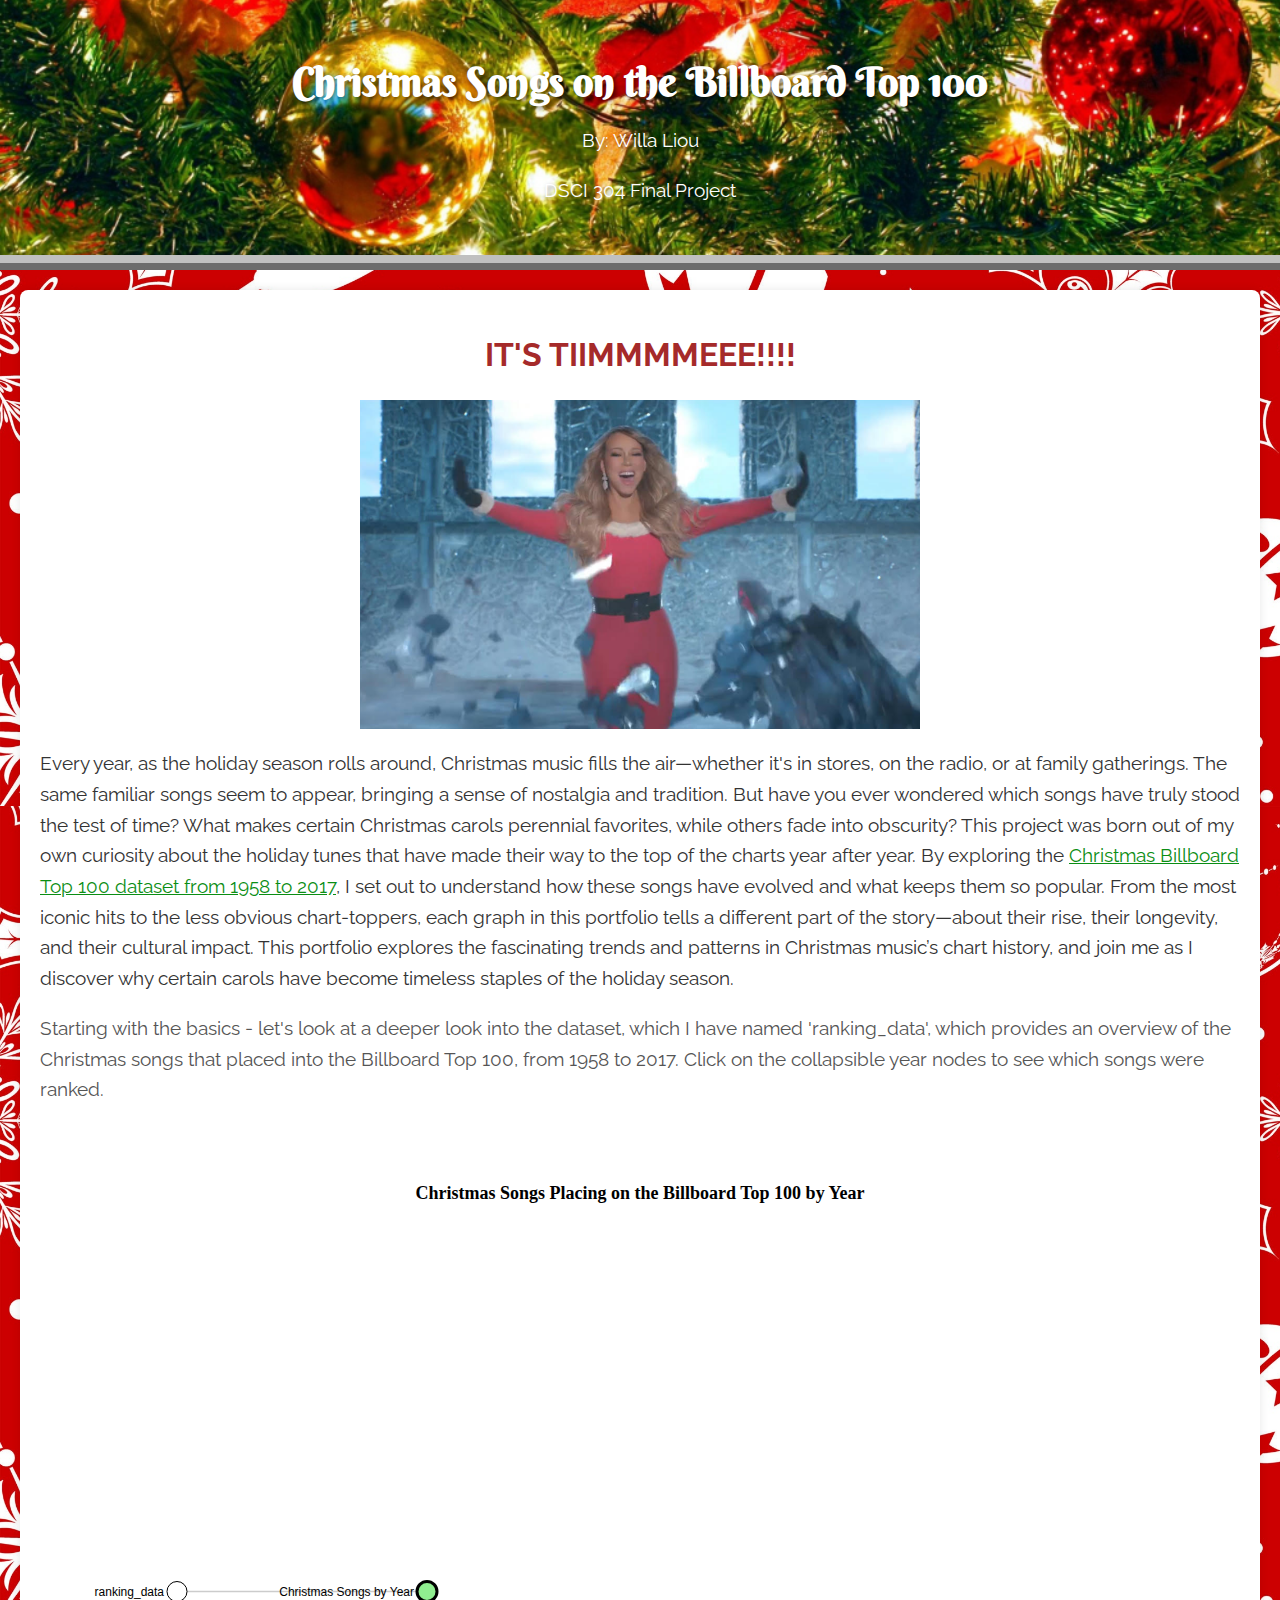
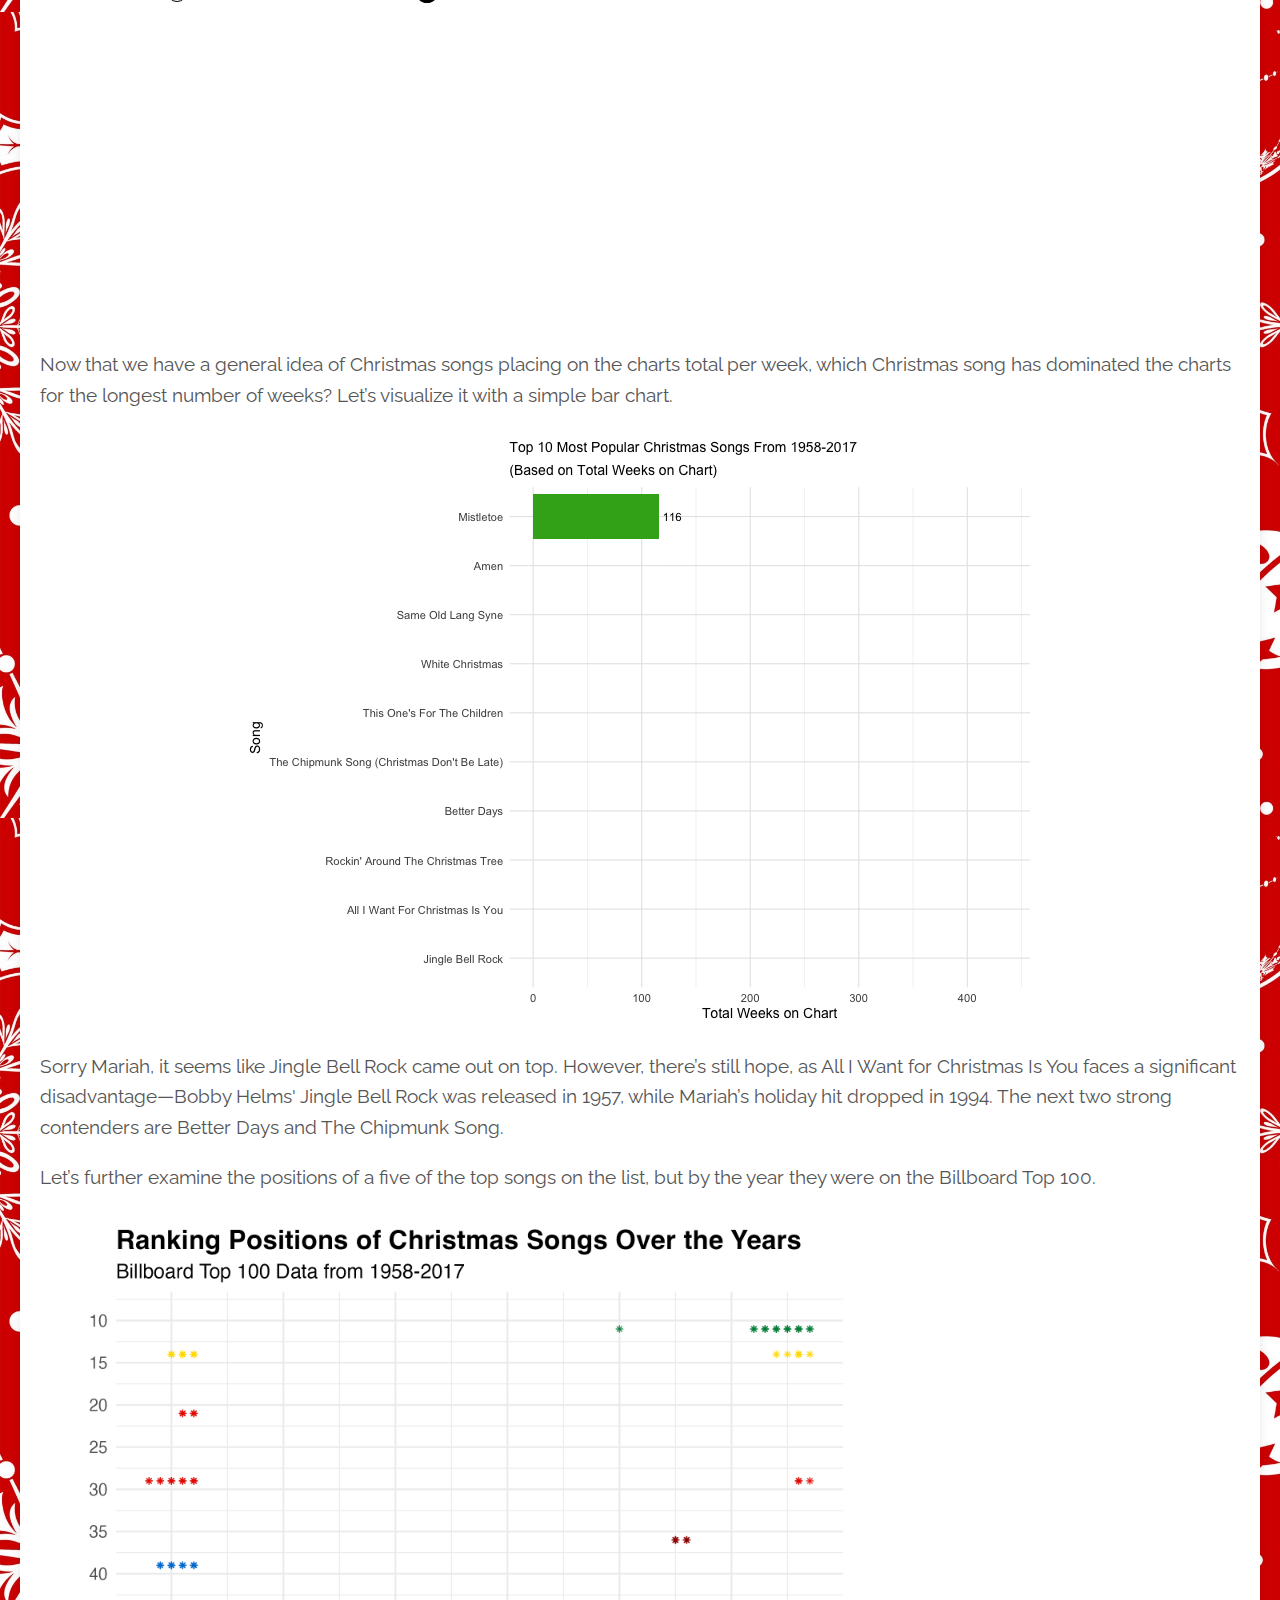
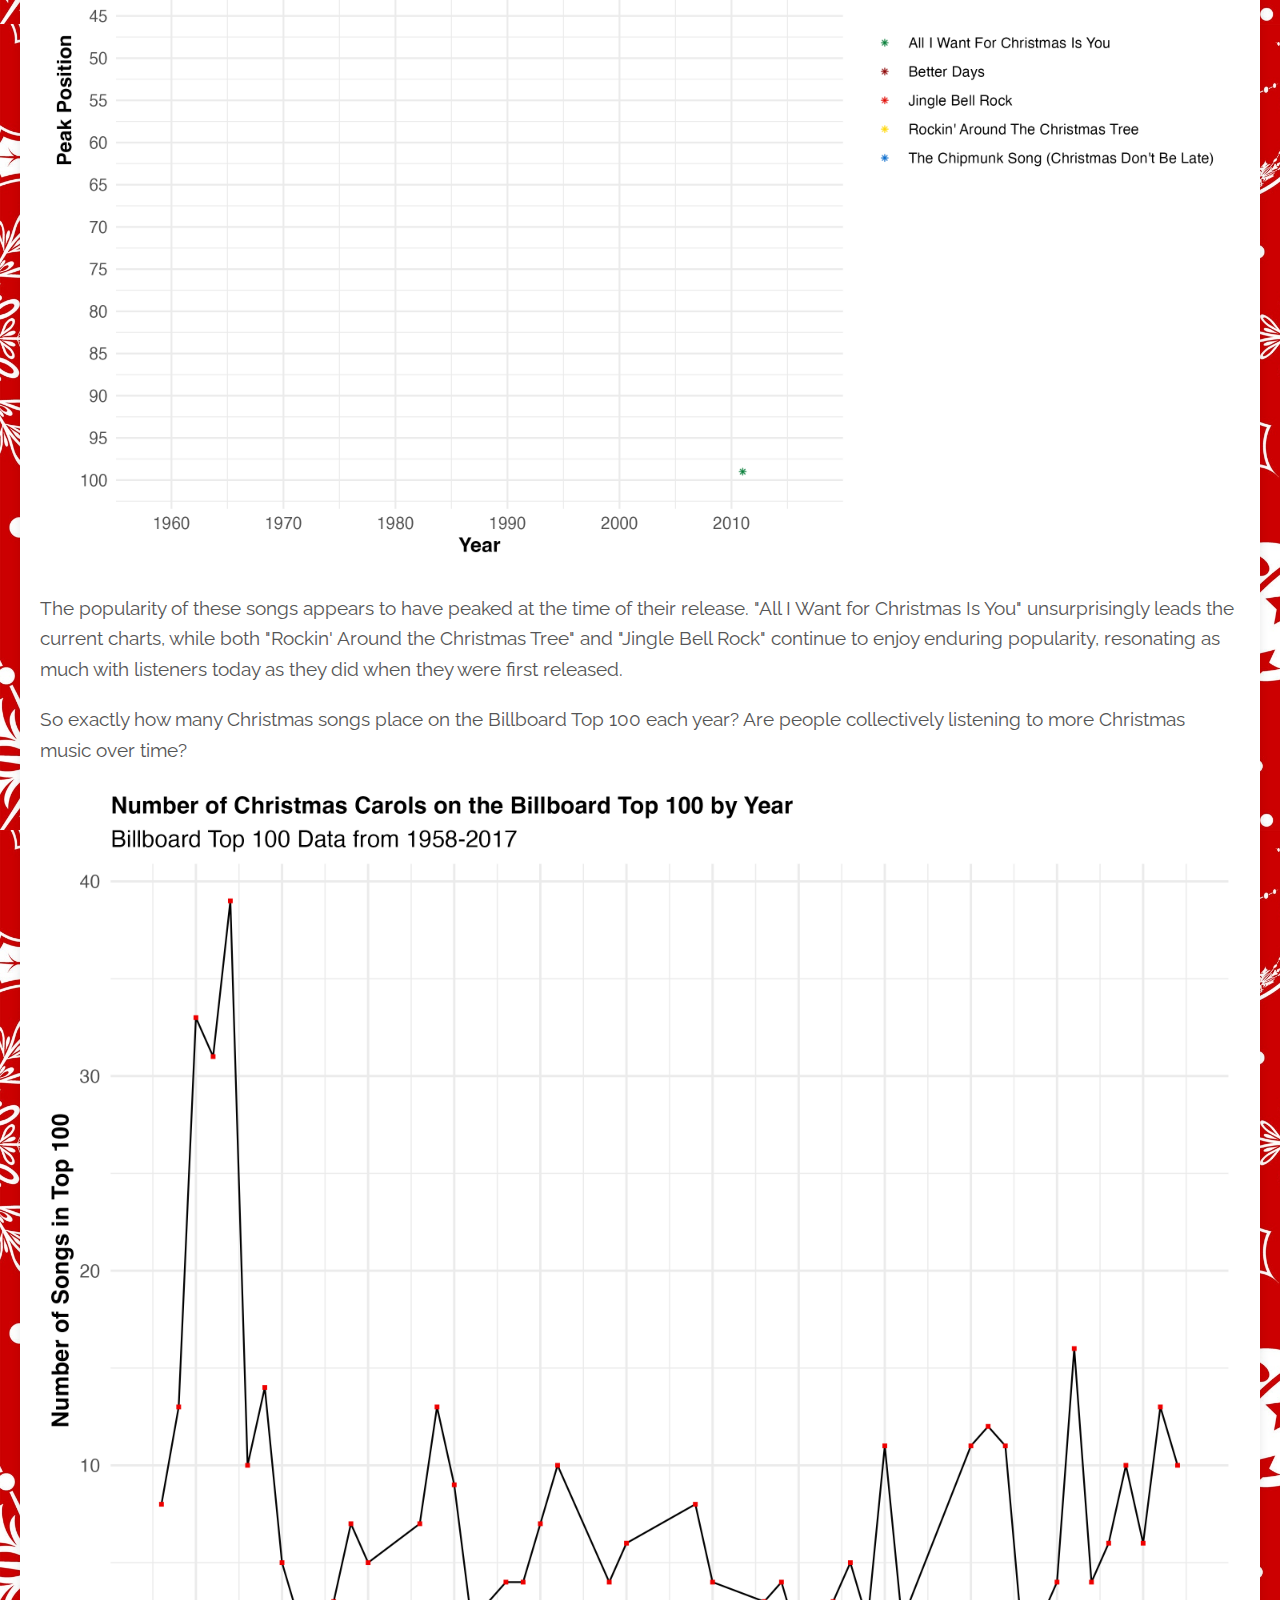
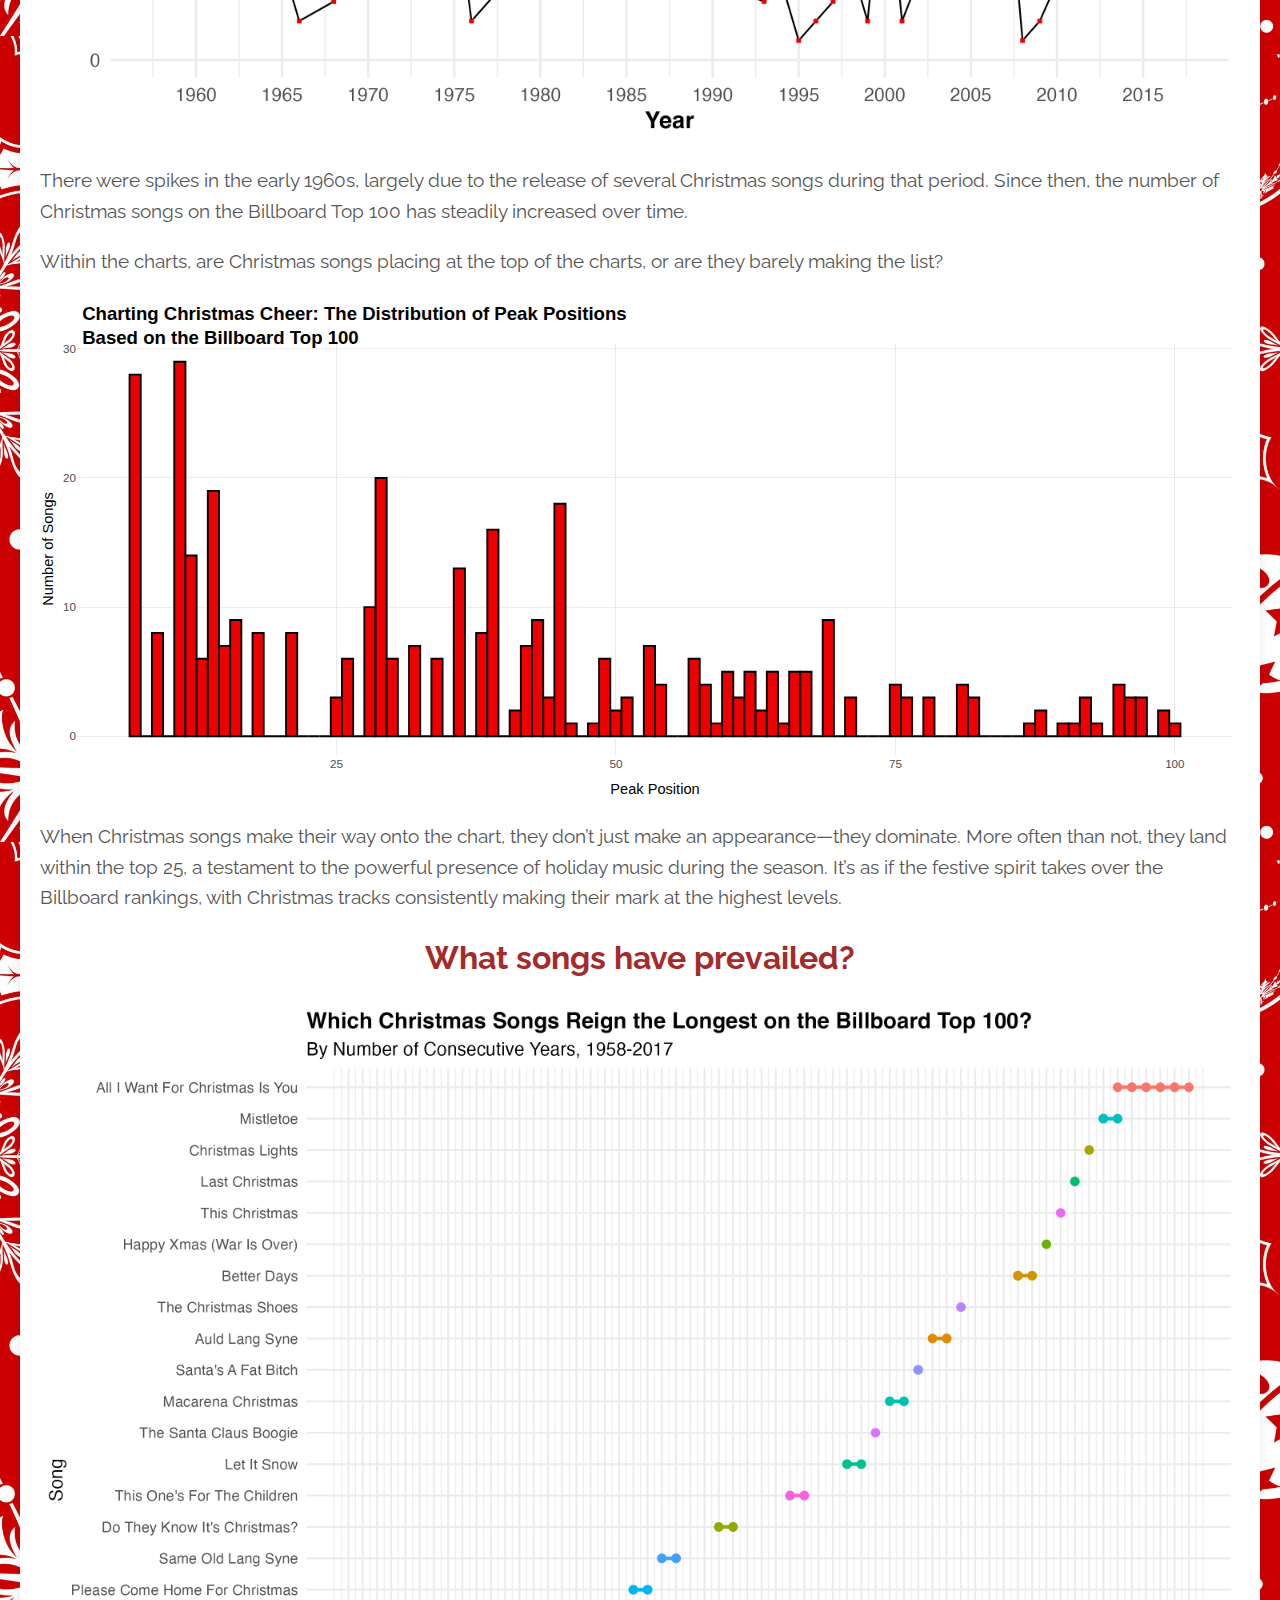
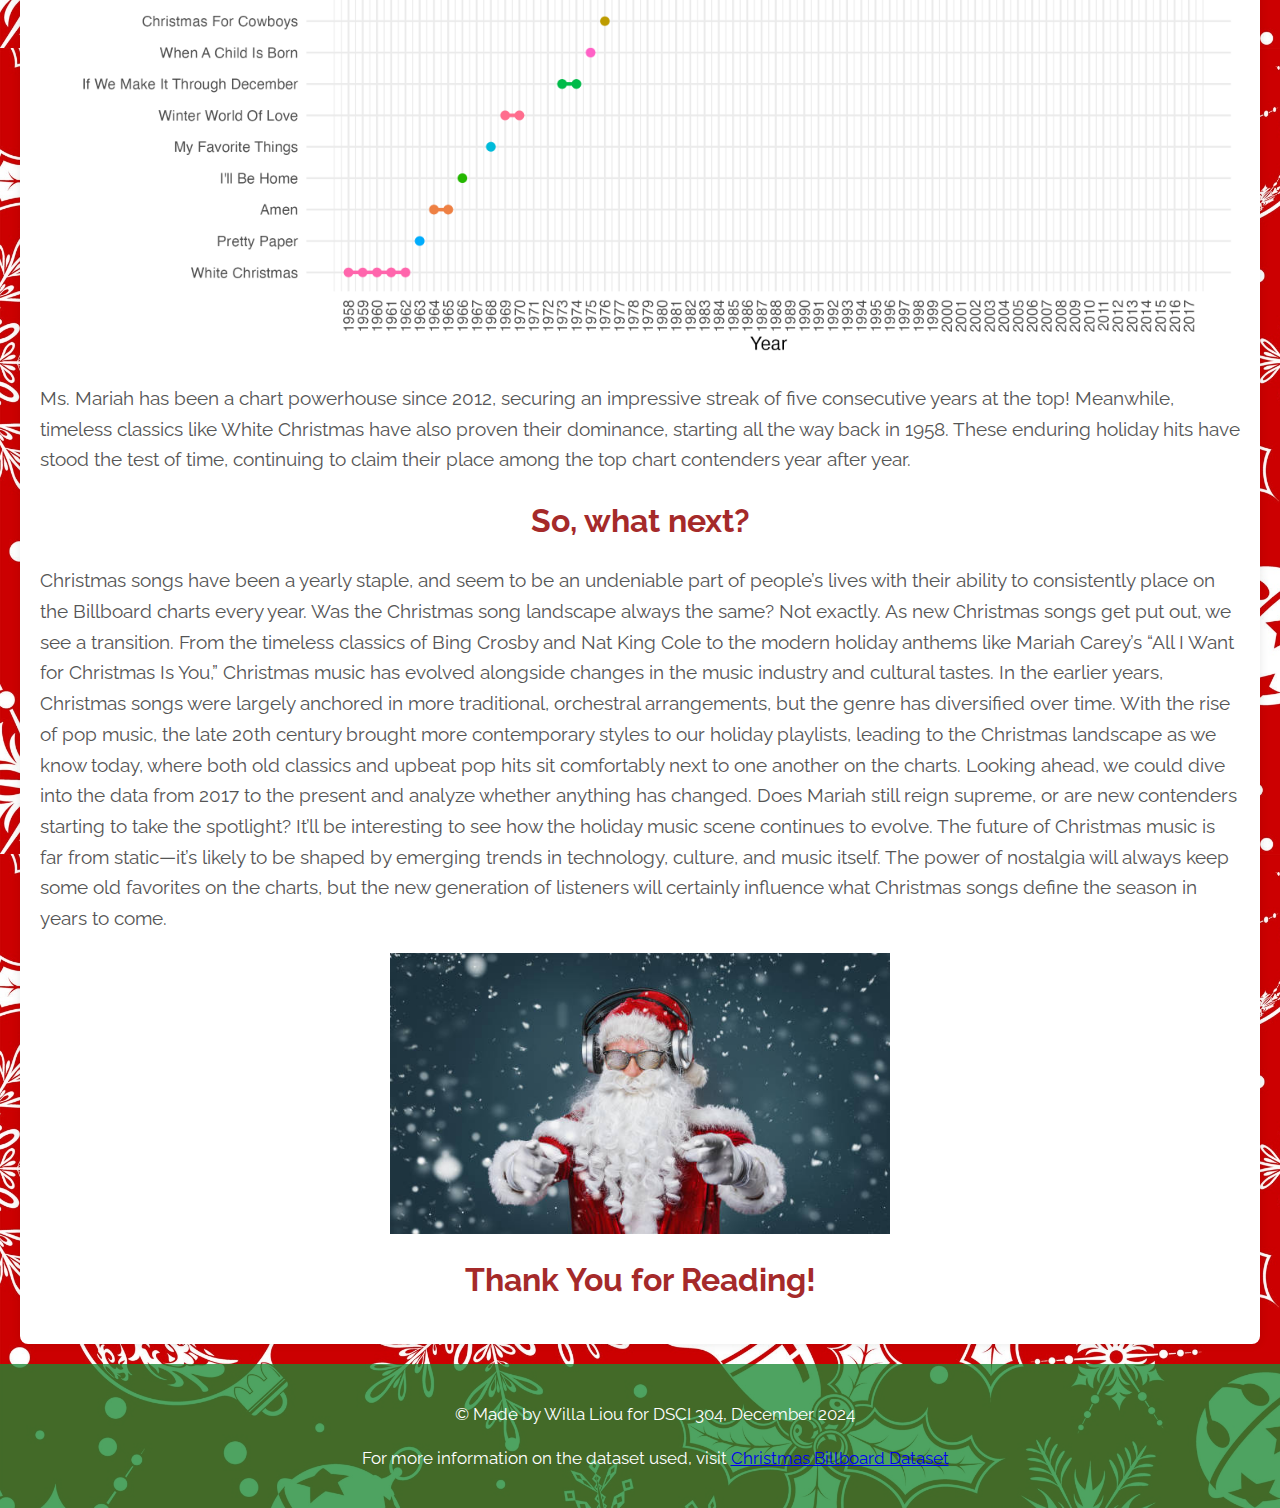
<file: index.html>
<!DOCTYPE html>
<html lang="en">
<head>
    <meta charset="UTF-8">
    <meta name="viewport" content="width=device-width, initial-scale=1.0">
    <title>Christmas Billboard Top 100</title>
    <link href="https://fonts.googleapis.com/css2?family=Berkshire+Swash&family=Raleway:wght@300;400;600&display=swap" rel="stylesheet">
    <link rel="stylesheet" href="styles.css">
</head>
<body>
    <header>
        <h1>Christmas Songs on the Billboard Top 100</h1>
        <p>By: Willa Liou</p>
        <p>DSCI 304 Final Project</p>
    </header>

    <main>
        <h2>IT'S TIIMMMMEEE!!!!</h2>
        <img src="pics/mariah defrost.png" alt="Mariah Carey" width="560" height="auto">
        <p class="introduction">
            Every year, as the holiday season rolls around, Christmas music fills the air—whether it's in stores, on the radio, or at family gatherings. The same familiar songs seem to appear, bringing a sense of nostalgia and tradition. 
            But have you ever wondered which songs have truly stood the test of time? What makes certain Christmas carols perennial favorites, while others fade into obscurity? 
            This project was born out of my own curiosity about the holiday tunes that have made their way to the top of the charts year after year. 
            By exploring the <a href="https://www.kaggle.com/datasets/sharkbait1223/billboard-top-100-christmas-carol-dataset/data" target="_blank" class="dataset-link">Christmas Billboard Top 100 dataset from 1958 to 2017</a>, I set out to understand how these songs have evolved and what keeps them so popular. From the most iconic hits to the less obvious chart-toppers, each graph in this portfolio tells a different part of the story—about their rise, their longevity, and their cultural impact. 
            This portfolio explores the fascinating trends and patterns in Christmas music’s chart history, and join me as I discover why certain carols have become timeless staples of the holiday season.
        </p>
        <!-- INTRO COLLAPSE TREE -->
        <p class = "explanation"> Starting with the basics - let's look at a deeper look into the dataset, which I have named 'ranking_data', which provides an overview of the Christmas songs that placed into the Billboard Top 100, from 1958 to 2017. Click on the collapsible year nodes to see which songs were ranked.</p>
        <div class = "graph">
            <iframe src="plots/collapse_tree_intro.html" 
                width="100%"
                height = "800px"
                frameborder="0" 
                title="Christmas Songs Placing in the Billboard Top 100 by Year">
            </iframe>
        </div>
        <!-- GRAPH 1 -->
        <p class="explanation">Now that we have a general idea of Christmas songs placing on the charts total per week, which Christmas song has dominated the charts for the longest number of weeks? Let’s visualize it with a simple bar chart.</p>
        <div class="graph">
            <img src="plots/plot1.gif" alt="Graph 1: Top Songs by Rank" id="img1" />
        </div>
        <p class="explanation">
            Sorry Mariah, it seems like Jingle Bell Rock came out on top. 
            However, there’s still hope, as All I Want for Christmas Is You faces a significant disadvantage—Bobby Helms' Jingle Bell Rock was released in 1957, while Mariah’s holiday hit dropped in 1994. The next two strong contenders are Better Days and The Chipmunk Song.
        </p>

        <!-- GRAPH 2 -->
        <p class="explanation">
            Let’s further examine the positions of a five of the top songs on the list, but by the year they were on the Billboard Top 100. 
        </p>
        <div class="graph">
            <img src="plots/plot2.png" alt="Graph 2: Artist Frequency" id="img2" />
        </div>
        <p class="explanation">
            The popularity of these songs appears to have peaked at the time of their release. 
            "All I Want for Christmas Is You" unsurprisingly leads the current charts, while both "Rockin' Around the Christmas Tree" and "Jingle Bell Rock" continue to enjoy enduring popularity, resonating as much with listeners today as they did when they were first released.
        </p>

        <!-- GRAPH 3 -->
        <p class="explanation">
            So exactly how many Christmas songs place on the Billboard Top 100 each year? Are people collectively listening to more Christmas music over time?
        </p>
        <div class="graph">
            <img src="plots/plot3.png" alt="Graph 3: Genre Distribution" id="img3" />
        </div>
        <p class="explanation">
            There were spikes in the early 1960s, largely due to the release of several Christmas songs during that period. 
            Since then, the number of Christmas songs on the Billboard Top 100 has steadily increased over time.
        </p>

        <p class="explanation">
            Within the charts, are Christmas songs placing at the top of the charts, or are they barely making the list?
        </p>
        <!-- GRAPH 4 -->
        <div class="graph">
            <!-- <img src="plots/plot4.png" alt="Graph 4: Yearly Trends" id="img4" /> -->
            <iframe src="plots/interactive_plot4.html" 
                width="100%" 
                height="500px" 
                frameborder="0" 
                title="Distribution of Peak Positions for Christmas Songs">
            </iframe>
        </div>
        <p class="explanation">
            When Christmas songs make their way onto the chart, they don’t just make an appearance—they dominate. 
            More often than not, they land within the top 25, a testament to the powerful presence of holiday music during the season. It’s as if the festive spirit takes over the Billboard rankings, with Christmas tracks consistently making their mark at the highest levels.
        </p>

        <!-- GRAPH 5 -->
        <h2>What songs have prevailed?</h2>
        <div class="graph">
            <img src="plots/plot5.png" alt="Graph 5: Chart Performance Over Time" id="img5" />
        </div>
        <p class="explanation">
            Ms. Mariah has been a chart powerhouse since 2012, securing an impressive streak of five consecutive years at the top! Meanwhile, timeless classics like White Christmas have also proven their dominance, starting all the way back in 1958. These enduring holiday hits have stood the test of time, continuing to claim their place among the top chart contenders year after year.
        </p>

        <h2>So, what next?</h2>
        <p class="explanation">
            Christmas songs have been a yearly staple, and seem to be an undeniable part of people’s lives with their ability to consistently place on the Billboard charts every year. Was the Christmas song landscape always the same? Not exactly. As new Christmas songs get put out, we see a transition. From the timeless classics of Bing Crosby and Nat King Cole to the modern holiday anthems like Mariah Carey’s “All I Want for Christmas Is You,” Christmas music has evolved alongside changes in the music industry and cultural tastes. 
            In the earlier years, Christmas songs were largely anchored in more traditional, orchestral arrangements, but the genre has diversified over time. 
            With the rise of pop music, the late 20th century brought more contemporary styles to our holiday playlists, leading to the Christmas landscape as we know today, where both old classics and upbeat pop hits sit comfortably next to one another on the charts.
            Looking ahead, we could dive into the data from 2017 to the present and analyze whether anything has changed. Does Mariah still reign supreme, or are new contenders starting to take the spotlight? It’ll be interesting to see how the holiday music scene continues to evolve.
            The future of Christmas music is far from static—it’s likely to be shaped by emerging trends in technology, culture, and music itself. The power of nostalgia will always keep some old favorites on the charts, but the new generation of listeners will certainly influence what Christmas songs define the season in years to come.
        </p>

        <img src="pics/santapic.jpg" alt="Santa Claus" width="500" height="auto">
        <h2>Thank You for Reading!</h2>
    </main>

    <!-- Modal (Lightbox) -->
    <div id="myModal" class="modal">
        <span class="close" onclick="closeModal()">&times;</span>
        <img class="modal-content" id="modalImage">
    </div>

    <script>
        // Modal functionality for lightbox effect
        var modal = document.getElementById("myModal");
        var modalImg = document.getElementById("modalImage");

        // Function to open the modal with the clicked image
        document.getElementById("img1").onclick = function() { openModal(this); }
        document.getElementById("img2").onclick = function() { openModal(this); }
        document.getElementById("img3").onclick = function() { openModal(this); }
        document.getElementById("img4").onclick = function() { openModal(this); }
        document.getElementById("img5").onclick = function() { openModal(this); }

        // Function to set image in the modal and display it
        function openModal(img) {
            modal.style.display = "block";
            modalImg.src = img.src;
        }

        // Function to close the modal
        function closeModal() {
            modal.style.display = "none";
        }
    </script>

     <footer>
        <p>&copy; Made by Willa Liou for DSCI 304, December 2024</p>
        <p>For more information on the dataset used, visit <a href="https://www.kaggle.com/datasets/sharkbait1223/billboard-top-100-christmas-carol-dataset/data" target="_blank">Christmas Billboard Dataset</a></p>
    </footer>
    </body>
</html>
</file>
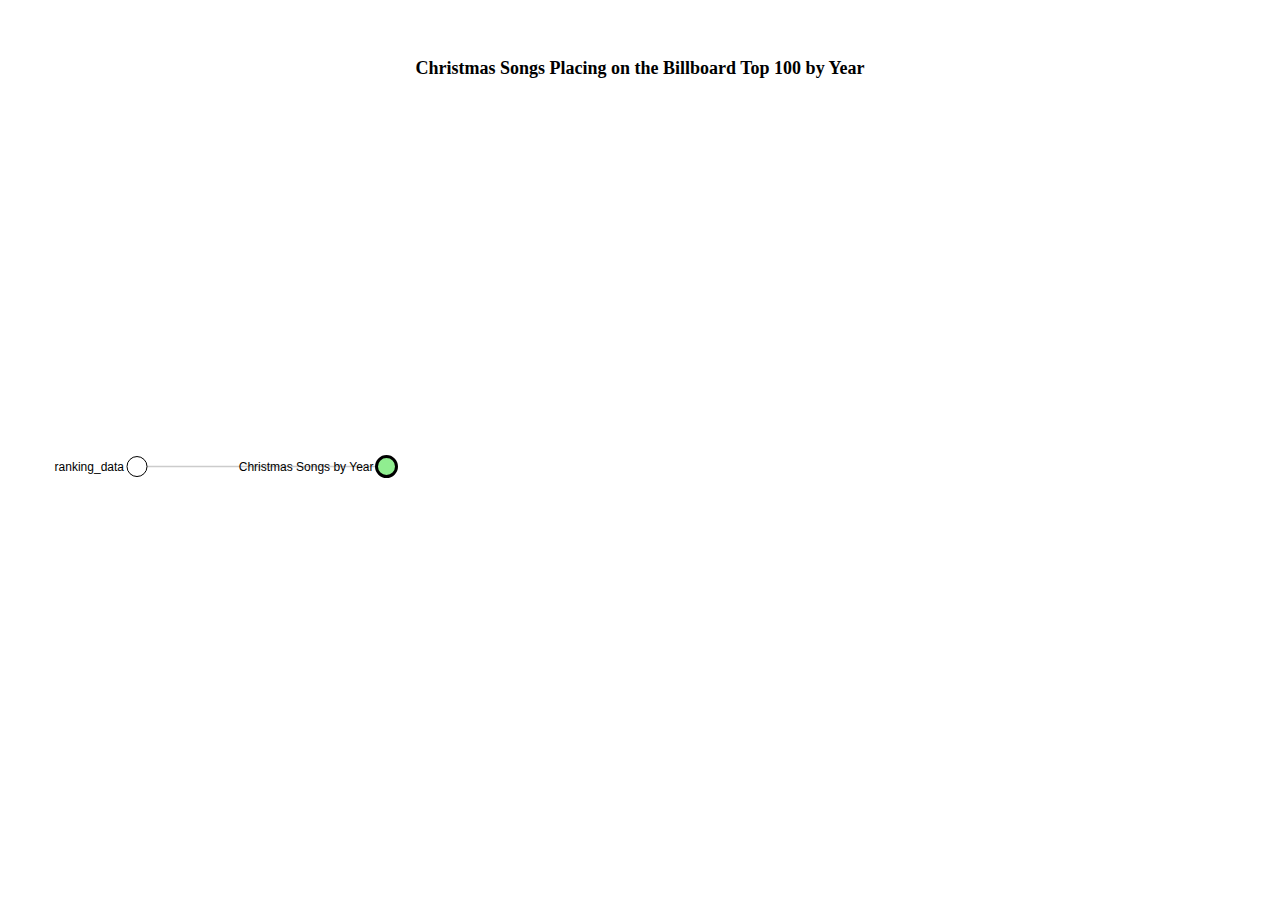
<file: plots/collapse_tree_intro.html>
<!DOCTYPE html>
<html>
<head>
<meta charset="utf-8" />
<title>collapsibleTree</title>
<script>(function() {
  // If window.HTMLWidgets is already defined, then use it; otherwise create a
  // new object. This allows preceding code to set options that affect the
  // initialization process (though none currently exist).
  window.HTMLWidgets = window.HTMLWidgets || {};

  // See if we're running in a viewer pane. If not, we're in a web browser.
  var viewerMode = window.HTMLWidgets.viewerMode =
      /\bviewer_pane=1\b/.test(window.location);

  // See if we're running in Shiny mode. If not, it's a static document.
  // Note that static widgets can appear in both Shiny and static modes, but
  // obviously, Shiny widgets can only appear in Shiny apps/documents.
  var shinyMode = window.HTMLWidgets.shinyMode =
      typeof(window.Shiny) !== "undefined" && !!window.Shiny.outputBindings;

  // We can't count on jQuery being available, so we implement our own
  // version if necessary.
  function querySelectorAll(scope, selector) {
    if (typeof(jQuery) !== "undefined" && scope instanceof jQuery) {
      return scope.find(selector);
    }
    if (scope.querySelectorAll) {
      return scope.querySelectorAll(selector);
    }
  }

  function asArray(value) {
    if (value === null)
      return [];
    if ($.isArray(value))
      return value;
    return [value];
  }

  // Implement jQuery's extend
  function extend(target /*, ... */) {
    if (arguments.length == 1) {
      return target;
    }
    for (var i = 1; i < arguments.length; i++) {
      var source = arguments[i];
      for (var prop in source) {
        if (source.hasOwnProperty(prop)) {
          target[prop] = source[prop];
        }
      }
    }
    return target;
  }

  // IE8 doesn't support Array.forEach.
  function forEach(values, callback, thisArg) {
    if (values.forEach) {
      values.forEach(callback, thisArg);
    } else {
      for (var i = 0; i < values.length; i++) {
        callback.call(thisArg, values[i], i, values);
      }
    }
  }

  // Replaces the specified method with the return value of funcSource.
  //
  // Note that funcSource should not BE the new method, it should be a function
  // that RETURNS the new method. funcSource receives a single argument that is
  // the overridden method, it can be called from the new method. The overridden
  // method can be called like a regular function, it has the target permanently
  // bound to it so "this" will work correctly.
  function overrideMethod(target, methodName, funcSource) {
    var superFunc = target[methodName] || function() {};
    var superFuncBound = function() {
      return superFunc.apply(target, arguments);
    };
    target[methodName] = funcSource(superFuncBound);
  }

  // Add a method to delegator that, when invoked, calls
  // delegatee.methodName. If there is no such method on
  // the delegatee, but there was one on delegator before
  // delegateMethod was called, then the original version
  // is invoked instead.
  // For example:
  //
  // var a = {
  //   method1: function() { console.log('a1'); }
  //   method2: function() { console.log('a2'); }
  // };
  // var b = {
  //   method1: function() { console.log('b1'); }
  // };
  // delegateMethod(a, b, "method1");
  // delegateMethod(a, b, "method2");
  // a.method1();
  // a.method2();
  //
  // The output would be "b1", "a2".
  function delegateMethod(delegator, delegatee, methodName) {
    var inherited = delegator[methodName];
    delegator[methodName] = function() {
      var target = delegatee;
      var method = delegatee[methodName];

      // The method doesn't exist on the delegatee. Instead,
      // call the method on the delegator, if it exists.
      if (!method) {
        target = delegator;
        method = inherited;
      }

      if (method) {
        return method.apply(target, arguments);
      }
    };
  }

  // Implement a vague facsimilie of jQuery's data method
  function elementData(el, name, value) {
    if (arguments.length == 2) {
      return el["htmlwidget_data_" + name];
    } else if (arguments.length == 3) {
      el["htmlwidget_data_" + name] = value;
      return el;
    } else {
      throw new Error("Wrong number of arguments for elementData: " +
        arguments.length);
    }
  }

  // http://stackoverflow.com/questions/3446170/escape-string-for-use-in-javascript-regex
  function escapeRegExp(str) {
    return str.replace(/[\-\[\]\/\{\}\(\)\*\+\?\.\\\^\$\|]/g, "\\$&");
  }

  function hasClass(el, className) {
    var re = new RegExp("\\b" + escapeRegExp(className) + "\\b");
    return re.test(el.className);
  }

  // elements - array (or array-like object) of HTML elements
  // className - class name to test for
  // include - if true, only return elements with given className;
  //   if false, only return elements *without* given className
  function filterByClass(elements, className, include) {
    var results = [];
    for (var i = 0; i < elements.length; i++) {
      if (hasClass(elements[i], className) == include)
        results.push(elements[i]);
    }
    return results;
  }

  function on(obj, eventName, func) {
    if (obj.addEventListener) {
      obj.addEventListener(eventName, func, false);
    } else if (obj.attachEvent) {
      obj.attachEvent(eventName, func);
    }
  }

  function off(obj, eventName, func) {
    if (obj.removeEventListener)
      obj.removeEventListener(eventName, func, false);
    else if (obj.detachEvent) {
      obj.detachEvent(eventName, func);
    }
  }

  // Translate array of values to top/right/bottom/left, as usual with
  // the "padding" CSS property
  // https://developer.mozilla.org/en-US/docs/Web/CSS/padding
  function unpackPadding(value) {
    if (typeof(value) === "number")
      value = [value];
    if (value.length === 1) {
      return {top: value[0], right: value[0], bottom: value[0], left: value[0]};
    }
    if (value.length === 2) {
      return {top: value[0], right: value[1], bottom: value[0], left: value[1]};
    }
    if (value.length === 3) {
      return {top: value[0], right: value[1], bottom: value[2], left: value[1]};
    }
    if (value.length === 4) {
      return {top: value[0], right: value[1], bottom: value[2], left: value[3]};
    }
  }

  // Convert an unpacked padding object to a CSS value
  function paddingToCss(paddingObj) {
    return paddingObj.top + "px " + paddingObj.right + "px " + paddingObj.bottom + "px " + paddingObj.left + "px";
  }

  // Makes a number suitable for CSS
  function px(x) {
    if (typeof(x) === "number")
      return x + "px";
    else
      return x;
  }

  // Retrieves runtime widget sizing information for an element.
  // The return value is either null, or an object with fill, padding,
  // defaultWidth, defaultHeight fields.
  function sizingPolicy(el) {
    var sizingEl = document.querySelector("script[data-for='" + el.id + "'][type='application/htmlwidget-sizing']");
    if (!sizingEl)
      return null;
    var sp = JSON.parse(sizingEl.textContent || sizingEl.text || "{}");
    if (viewerMode) {
      return sp.viewer;
    } else {
      return sp.browser;
    }
  }

  // @param tasks Array of strings (or falsy value, in which case no-op).
  //   Each element must be a valid JavaScript expression that yields a
  //   function. Or, can be an array of objects with "code" and "data"
  //   properties; in this case, the "code" property should be a string
  //   of JS that's an expr that yields a function, and "data" should be
  //   an object that will be added as an additional argument when that
  //   function is called.
  // @param target The object that will be "this" for each function
  //   execution.
  // @param args Array of arguments to be passed to the functions. (The
  //   same arguments will be passed to all functions.)
  function evalAndRun(tasks, target, args) {
    if (tasks) {
      forEach(tasks, function(task) {
        var theseArgs = args;
        if (typeof(task) === "object") {
          theseArgs = theseArgs.concat([task.data]);
          task = task.code;
        }
        var taskFunc = tryEval(task);
        if (typeof(taskFunc) !== "function") {
          throw new Error("Task must be a function! Source:\n" + task);
        }
        taskFunc.apply(target, theseArgs);
      });
    }
  }

  // Attempt eval() both with and without enclosing in parentheses.
  // Note that enclosing coerces a function declaration into
  // an expression that eval() can parse
  // (otherwise, a SyntaxError is thrown)
  function tryEval(code) {
    var result = null;
    try {
      result = eval("(" + code + ")");
    } catch(error) {
      if (!(error instanceof SyntaxError)) {
        throw error;
      }
      try {
        result = eval(code);
      } catch(e) {
        if (e instanceof SyntaxError) {
          throw error;
        } else {
          throw e;
        }
      }
    }
    return result;
  }

  function initSizing(el) {
    var sizing = sizingPolicy(el);
    if (!sizing)
      return;

    var cel = document.getElementById("htmlwidget_container");
    if (!cel)
      return;

    if (typeof(sizing.padding) !== "undefined") {
      document.body.style.margin = "0";
      document.body.style.padding = paddingToCss(unpackPadding(sizing.padding));
    }

    if (sizing.fill) {
      document.body.style.overflow = "hidden";
      document.body.style.width = "100%";
      document.body.style.height = "100%";
      document.documentElement.style.width = "100%";
      document.documentElement.style.height = "100%";
      cel.style.position = "absolute";
      var pad = unpackPadding(sizing.padding);
      cel.style.top = pad.top + "px";
      cel.style.right = pad.right + "px";
      cel.style.bottom = pad.bottom + "px";
      cel.style.left = pad.left + "px";
      el.style.width = "100%";
      el.style.height = "100%";

      return {
        getWidth: function() { return cel.getBoundingClientRect().width; },
        getHeight: function() { return cel.getBoundingClientRect().height; }
      };

    } else {
      el.style.width = px(sizing.width);
      el.style.height = px(sizing.height);

      return {
        getWidth: function() { return cel.getBoundingClientRect().width; },
        getHeight: function() { return cel.getBoundingClientRect().height; }
      };
    }
  }

  // Default implementations for methods
  var defaults = {
    find: function(scope) {
      return querySelectorAll(scope, "." + this.name);
    },
    renderError: function(el, err) {
      var $el = $(el);

      this.clearError(el);

      // Add all these error classes, as Shiny does
      var errClass = "shiny-output-error";
      if (err.type !== null) {
        // use the classes of the error condition as CSS class names
        errClass = errClass + " " + $.map(asArray(err.type), function(type) {
          return errClass + "-" + type;
        }).join(" ");
      }
      errClass = errClass + " htmlwidgets-error";

      // Is el inline or block? If inline or inline-block, just display:none it
      // and add an inline error.
      var display = $el.css("display");
      $el.data("restore-display-mode", display);

      if (display === "inline" || display === "inline-block") {
        $el.hide();
        if (err.message !== "") {
          var errorSpan = $("<span>").addClass(errClass);
          errorSpan.text(err.message);
          $el.after(errorSpan);
        }
      } else if (display === "block") {
        // If block, add an error just after the el, set visibility:none on the
        // el, and position the error to be on top of the el.
        // Mark it with a unique ID and CSS class so we can remove it later.
        $el.css("visibility", "hidden");
        if (err.message !== "") {
          var errorDiv = $("<div>").addClass(errClass).css("position", "absolute")
            .css("top", el.offsetTop)
            .css("left", el.offsetLeft)
            // setting width can push out the page size, forcing otherwise
            // unnecessary scrollbars to appear and making it impossible for
            // the element to shrink; so use max-width instead
            .css("maxWidth", el.offsetWidth)
            .css("height", el.offsetHeight);
          errorDiv.text(err.message);
          $el.after(errorDiv);

          // Really dumb way to keep the size/position of the error in sync with
          // the parent element as the window is resized or whatever.
          var intId = setInterval(function() {
            if (!errorDiv[0].parentElement) {
              clearInterval(intId);
              return;
            }
            errorDiv
              .css("top", el.offsetTop)
              .css("left", el.offsetLeft)
              .css("maxWidth", el.offsetWidth)
              .css("height", el.offsetHeight);
          }, 500);
        }
      }
    },
    clearError: function(el) {
      var $el = $(el);
      var display = $el.data("restore-display-mode");
      $el.data("restore-display-mode", null);

      if (display === "inline" || display === "inline-block") {
        if (display)
          $el.css("display", display);
        $(el.nextSibling).filter(".htmlwidgets-error").remove();
      } else if (display === "block"){
        $el.css("visibility", "inherit");
        $(el.nextSibling).filter(".htmlwidgets-error").remove();
      }
    },
    sizing: {}
  };

  // Called by widget bindings to register a new type of widget. The definition
  // object can contain the following properties:
  // - name (required) - A string indicating the binding name, which will be
  //   used by default as the CSS classname to look for.
  // - initialize (optional) - A function(el) that will be called once per
  //   widget element; if a value is returned, it will be passed as the third
  //   value to renderValue.
  // - renderValue (required) - A function(el, data, initValue) that will be
  //   called with data. Static contexts will cause this to be called once per
  //   element; Shiny apps will cause this to be called multiple times per
  //   element, as the data changes.
  window.HTMLWidgets.widget = function(definition) {
    if (!definition.name) {
      throw new Error("Widget must have a name");
    }
    if (!definition.type) {
      throw new Error("Widget must have a type");
    }
    // Currently we only support output widgets
    if (definition.type !== "output") {
      throw new Error("Unrecognized widget type '" + definition.type + "'");
    }
    // TODO: Verify that .name is a valid CSS classname

    // Support new-style instance-bound definitions. Old-style class-bound
    // definitions have one widget "object" per widget per type/class of
    // widget; the renderValue and resize methods on such widget objects
    // take el and instance arguments, because the widget object can't
    // store them. New-style instance-bound definitions have one widget
    // object per widget instance; the definition that's passed in doesn't
    // provide renderValue or resize methods at all, just the single method
    //   factory(el, width, height)
    // which returns an object that has renderValue(x) and resize(w, h).
    // This enables a far more natural programming style for the widget
    // author, who can store per-instance state using either OO-style
    // instance fields or functional-style closure variables (I guess this
    // is in contrast to what can only be called C-style pseudo-OO which is
    // what we required before).
    if (definition.factory) {
      definition = createLegacyDefinitionAdapter(definition);
    }

    if (!definition.renderValue) {
      throw new Error("Widget must have a renderValue function");
    }

    // For static rendering (non-Shiny), use a simple widget registration
    // scheme. We also use this scheme for Shiny apps/documents that also
    // contain static widgets.
    window.HTMLWidgets.widgets = window.HTMLWidgets.widgets || [];
    // Merge defaults into the definition; don't mutate the original definition.
    var staticBinding = extend({}, defaults, definition);
    overrideMethod(staticBinding, "find", function(superfunc) {
      return function(scope) {
        var results = superfunc(scope);
        // Filter out Shiny outputs, we only want the static kind
        return filterByClass(results, "html-widget-output", false);
      };
    });
    window.HTMLWidgets.widgets.push(staticBinding);

    if (shinyMode) {
      // Shiny is running. Register the definition with an output binding.
      // The definition itself will not be the output binding, instead
      // we will make an output binding object that delegates to the
      // definition. This is because we foolishly used the same method
      // name (renderValue) for htmlwidgets definition and Shiny bindings
      // but they actually have quite different semantics (the Shiny
      // bindings receive data that includes lots of metadata that it
      // strips off before calling htmlwidgets renderValue). We can't
      // just ignore the difference because in some widgets it's helpful
      // to call this.renderValue() from inside of resize(), and if
      // we're not delegating, then that call will go to the Shiny
      // version instead of the htmlwidgets version.

      // Merge defaults with definition, without mutating either.
      var bindingDef = extend({}, defaults, definition);

      // This object will be our actual Shiny binding.
      var shinyBinding = new Shiny.OutputBinding();

      // With a few exceptions, we'll want to simply use the bindingDef's
      // version of methods if they are available, otherwise fall back to
      // Shiny's defaults. NOTE: If Shiny's output bindings gain additional
      // methods in the future, and we want them to be overrideable by
      // HTMLWidget binding definitions, then we'll need to add them to this
      // list.
      delegateMethod(shinyBinding, bindingDef, "getId");
      delegateMethod(shinyBinding, bindingDef, "onValueChange");
      delegateMethod(shinyBinding, bindingDef, "onValueError");
      delegateMethod(shinyBinding, bindingDef, "renderError");
      delegateMethod(shinyBinding, bindingDef, "clearError");
      delegateMethod(shinyBinding, bindingDef, "showProgress");

      // The find, renderValue, and resize are handled differently, because we
      // want to actually decorate the behavior of the bindingDef methods.

      shinyBinding.find = function(scope) {
        var results = bindingDef.find(scope);

        // Only return elements that are Shiny outputs, not static ones
        var dynamicResults = results.filter(".html-widget-output");

        // It's possible that whatever caused Shiny to think there might be
        // new dynamic outputs, also caused there to be new static outputs.
        // Since there might be lots of different htmlwidgets bindings, we
        // schedule execution for later--no need to staticRender multiple
        // times.
        if (results.length !== dynamicResults.length)
          scheduleStaticRender();

        return dynamicResults;
      };

      // Wrap renderValue to handle initialization, which unfortunately isn't
      // supported natively by Shiny at the time of this writing.

      shinyBinding.renderValue = function(el, data) {
        Shiny.renderDependencies(data.deps);
        // Resolve strings marked as javascript literals to objects
        if (!(data.evals instanceof Array)) data.evals = [data.evals];
        for (var i = 0; data.evals && i < data.evals.length; i++) {
          window.HTMLWidgets.evaluateStringMember(data.x, data.evals[i]);
        }
        if (!bindingDef.renderOnNullValue) {
          if (data.x === null) {
            el.style.visibility = "hidden";
            return;
          } else {
            el.style.visibility = "inherit";
          }
        }
        if (!elementData(el, "initialized")) {
          initSizing(el);

          elementData(el, "initialized", true);
          if (bindingDef.initialize) {
            var rect = el.getBoundingClientRect();
            var result = bindingDef.initialize(el, rect.width, rect.height);
            elementData(el, "init_result", result);
          }
        }
        bindingDef.renderValue(el, data.x, elementData(el, "init_result"));
        evalAndRun(data.jsHooks.render, elementData(el, "init_result"), [el, data.x]);
      };

      // Only override resize if bindingDef implements it
      if (bindingDef.resize) {
        shinyBinding.resize = function(el, width, height) {
          // Shiny can call resize before initialize/renderValue have been
          // called, which doesn't make sense for widgets.
          if (elementData(el, "initialized")) {
            bindingDef.resize(el, width, height, elementData(el, "init_result"));
          }
        };
      }

      Shiny.outputBindings.register(shinyBinding, bindingDef.name);
    }
  };

  var scheduleStaticRenderTimerId = null;
  function scheduleStaticRender() {
    if (!scheduleStaticRenderTimerId) {
      scheduleStaticRenderTimerId = setTimeout(function() {
        scheduleStaticRenderTimerId = null;
        window.HTMLWidgets.staticRender();
      }, 1);
    }
  }

  // Render static widgets after the document finishes loading
  // Statically render all elements that are of this widget's class
  window.HTMLWidgets.staticRender = function() {
    var bindings = window.HTMLWidgets.widgets || [];
    forEach(bindings, function(binding) {
      var matches = binding.find(document.documentElement);
      forEach(matches, function(el) {
        var sizeObj = initSizing(el, binding);

        var getSize = function(el) {
          if (sizeObj) {
            return {w: sizeObj.getWidth(), h: sizeObj.getHeight()}
          } else {
            var rect = el.getBoundingClientRect();
            return {w: rect.width, h: rect.height}
          }
        };

        if (hasClass(el, "html-widget-static-bound"))
          return;
        el.className = el.className + " html-widget-static-bound";

        var initResult;
        if (binding.initialize) {
          var size = getSize(el);
          initResult = binding.initialize(el, size.w, size.h);
          elementData(el, "init_result", initResult);
        }

        if (binding.resize) {
          var lastSize = getSize(el);
          var resizeHandler = function(e) {
            var size = getSize(el);
            if (size.w === 0 && size.h === 0)
              return;
            if (size.w === lastSize.w && size.h === lastSize.h)
              return;
            lastSize = size;
            binding.resize(el, size.w, size.h, initResult);
          };

          on(window, "resize", resizeHandler);

          // This is needed for cases where we're running in a Shiny
          // app, but the widget itself is not a Shiny output, but
          // rather a simple static widget. One example of this is
          // an rmarkdown document that has runtime:shiny and widget
          // that isn't in a render function. Shiny only knows to
          // call resize handlers for Shiny outputs, not for static
          // widgets, so we do it ourselves.
          if (window.jQuery) {
            window.jQuery(document).on(
              "shown.htmlwidgets shown.bs.tab.htmlwidgets shown.bs.collapse.htmlwidgets",
              resizeHandler
            );
            window.jQuery(document).on(
              "hidden.htmlwidgets hidden.bs.tab.htmlwidgets hidden.bs.collapse.htmlwidgets",
              resizeHandler
            );
          }

          // This is needed for the specific case of ioslides, which
          // flips slides between display:none and display:block.
          // Ideally we would not have to have ioslide-specific code
          // here, but rather have ioslides raise a generic event,
          // but the rmarkdown package just went to CRAN so the
          // window to getting that fixed may be long.
          if (window.addEventListener) {
            // It's OK to limit this to window.addEventListener
            // browsers because ioslides itself only supports
            // such browsers.
            on(document, "slideenter", resizeHandler);
            on(document, "slideleave", resizeHandler);
          }
        }

        var scriptData = document.querySelector("script[data-for='" + el.id + "'][type='application/json']");
        if (scriptData) {
          var data = JSON.parse(scriptData.textContent || scriptData.text);
          // Resolve strings marked as javascript literals to objects
          if (!(data.evals instanceof Array)) data.evals = [data.evals];
          for (var k = 0; data.evals && k < data.evals.length; k++) {
            window.HTMLWidgets.evaluateStringMember(data.x, data.evals[k]);
          }
          binding.renderValue(el, data.x, initResult);
          evalAndRun(data.jsHooks.render, initResult, [el, data.x]);
        }
      });
    });

    invokePostRenderHandlers();
  }


  function has_jQuery3() {
    if (!window.jQuery) {
      return false;
    }
    var $version = window.jQuery.fn.jquery;
    var $major_version = parseInt($version.split(".")[0]);
    return $major_version >= 3;
  }

  /*
  / Shiny 1.4 bumped jQuery from 1.x to 3.x which means jQuery's
  / on-ready handler (i.e., $(fn)) is now asyncronous (i.e., it now
  / really means $(setTimeout(fn)).
  / https://jquery.com/upgrade-guide/3.0/#breaking-change-document-ready-handlers-are-now-asynchronous
  /
  / Since Shiny uses $() to schedule initShiny, shiny>=1.4 calls initShiny
  / one tick later than it did before, which means staticRender() is
  / called renderValue() earlier than (advanced) widget authors might be expecting.
  / https://github.com/rstudio/shiny/issues/2630
  /
  / For a concrete example, leaflet has some methods (e.g., updateBounds)
  / which reference Shiny methods registered in initShiny (e.g., setInputValue).
  / Since leaflet is privy to this life-cycle, it knows to use setTimeout() to
  / delay execution of those methods (until Shiny methods are ready)
  / https://github.com/rstudio/leaflet/blob/18ec981/javascript/src/index.js#L266-L268
  /
  / Ideally widget authors wouldn't need to use this setTimeout() hack that
  / leaflet uses to call Shiny methods on a staticRender(). In the long run,
  / the logic initShiny should be broken up so that method registration happens
  / right away, but binding happens later.
  */
  function maybeStaticRenderLater() {
    if (shinyMode && has_jQuery3()) {
      window.jQuery(window.HTMLWidgets.staticRender);
    } else {
      window.HTMLWidgets.staticRender();
    }
  }

  if (document.addEventListener) {
    document.addEventListener("DOMContentLoaded", function() {
      document.removeEventListener("DOMContentLoaded", arguments.callee, false);
      maybeStaticRenderLater();
    }, false);
  } else if (document.attachEvent) {
    document.attachEvent("onreadystatechange", function() {
      if (document.readyState === "complete") {
        document.detachEvent("onreadystatechange", arguments.callee);
        maybeStaticRenderLater();
      }
    });
  }


  window.HTMLWidgets.getAttachmentUrl = function(depname, key) {
    // If no key, default to the first item
    if (typeof(key) === "undefined")
      key = 1;

    var link = document.getElementById(depname + "-" + key + "-attachment");
    if (!link) {
      throw new Error("Attachment " + depname + "/" + key + " not found in document");
    }
    return link.getAttribute("href");
  };

  window.HTMLWidgets.dataframeToD3 = function(df) {
    var names = [];
    var length;
    for (var name in df) {
        if (df.hasOwnProperty(name))
            names.push(name);
        if (typeof(df[name]) !== "object" || typeof(df[name].length) === "undefined") {
            throw new Error("All fields must be arrays");
        } else if (typeof(length) !== "undefined" && length !== df[name].length) {
            throw new Error("All fields must be arrays of the same length");
        }
        length = df[name].length;
    }
    var results = [];
    var item;
    for (var row = 0; row < length; row++) {
        item = {};
        for (var col = 0; col < names.length; col++) {
            item[names[col]] = df[names[col]][row];
        }
        results.push(item);
    }
    return results;
  };

  window.HTMLWidgets.transposeArray2D = function(array) {
      if (array.length === 0) return array;
      var newArray = array[0].map(function(col, i) {
          return array.map(function(row) {
              return row[i]
          })
      });
      return newArray;
  };
  // Split value at splitChar, but allow splitChar to be escaped
  // using escapeChar. Any other characters escaped by escapeChar
  // will be included as usual (including escapeChar itself).
  function splitWithEscape(value, splitChar, escapeChar) {
    var results = [];
    var escapeMode = false;
    var currentResult = "";
    for (var pos = 0; pos < value.length; pos++) {
      if (!escapeMode) {
        if (value[pos] === splitChar) {
          results.push(currentResult);
          currentResult = "";
        } else if (value[pos] === escapeChar) {
          escapeMode = true;
        } else {
          currentResult += value[pos];
        }
      } else {
        currentResult += value[pos];
        escapeMode = false;
      }
    }
    if (currentResult !== "") {
      results.push(currentResult);
    }
    return results;
  }
  // Function authored by Yihui/JJ Allaire
  window.HTMLWidgets.evaluateStringMember = function(o, member) {
    var parts = splitWithEscape(member, '.', '\\');
    for (var i = 0, l = parts.length; i < l; i++) {
      var part = parts[i];
      // part may be a character or 'numeric' member name
      if (o !== null && typeof o === "object" && part in o) {
        if (i == (l - 1)) { // if we are at the end of the line then evalulate
          if (typeof o[part] === "string")
            o[part] = tryEval(o[part]);
        } else { // otherwise continue to next embedded object
          o = o[part];
        }
      }
    }
  };

  // Retrieve the HTMLWidget instance (i.e. the return value of an
  // HTMLWidget binding's initialize() or factory() function)
  // associated with an element, or null if none.
  window.HTMLWidgets.getInstance = function(el) {
    return elementData(el, "init_result");
  };

  // Finds the first element in the scope that matches the selector,
  // and returns the HTMLWidget instance (i.e. the return value of
  // an HTMLWidget binding's initialize() or factory() function)
  // associated with that element, if any. If no element matches the
  // selector, or the first matching element has no HTMLWidget
  // instance associated with it, then null is returned.
  //
  // The scope argument is optional, and defaults to window.document.
  window.HTMLWidgets.find = function(scope, selector) {
    if (arguments.length == 1) {
      selector = scope;
      scope = document;
    }

    var el = scope.querySelector(selector);
    if (el === null) {
      return null;
    } else {
      return window.HTMLWidgets.getInstance(el);
    }
  };

  // Finds all elements in the scope that match the selector, and
  // returns the HTMLWidget instances (i.e. the return values of
  // an HTMLWidget binding's initialize() or factory() function)
  // associated with the elements, in an array. If elements that
  // match the selector don't have an associated HTMLWidget
  // instance, the returned array will contain nulls.
  //
  // The scope argument is optional, and defaults to window.document.
  window.HTMLWidgets.findAll = function(scope, selector) {
    if (arguments.length == 1) {
      selector = scope;
      scope = document;
    }

    var nodes = scope.querySelectorAll(selector);
    var results = [];
    for (var i = 0; i < nodes.length; i++) {
      results.push(window.HTMLWidgets.getInstance(nodes[i]));
    }
    return results;
  };

  var postRenderHandlers = [];
  function invokePostRenderHandlers() {
    while (postRenderHandlers.length) {
      var handler = postRenderHandlers.shift();
      if (handler) {
        handler();
      }
    }
  }

  // Register the given callback function to be invoked after the
  // next time static widgets are rendered.
  window.HTMLWidgets.addPostRenderHandler = function(callback) {
    postRenderHandlers.push(callback);
  };

  // Takes a new-style instance-bound definition, and returns an
  // old-style class-bound definition. This saves us from having
  // to rewrite all the logic in this file to accomodate both
  // types of definitions.
  function createLegacyDefinitionAdapter(defn) {
    var result = {
      name: defn.name,
      type: defn.type,
      initialize: function(el, width, height) {
        return defn.factory(el, width, height);
      },
      renderValue: function(el, x, instance) {
        return instance.renderValue(x);
      },
      resize: function(el, width, height, instance) {
        return instance.resize(width, height);
      }
    };

    if (defn.find)
      result.find = defn.find;
    if (defn.renderError)
      result.renderError = defn.renderError;
    if (defn.clearError)
      result.clearError = defn.clearError;

    return result;
  }
})();
</script>
<script>// https://d3js.org Version 4.10.2. Copyright 2017 Mike Bostock.
(function(t,n){"object"==typeof exports&&"undefined"!=typeof module?n(exports):"function"==typeof define&&define.amd?define(["exports"],n):n(t.d3=t.d3||{})})(this,function(t){"use strict";function n(t){return function(n,e){return ss(t(n),e)}}function e(t,n){return[t,n]}function r(t,n,e){var r=(n-t)/Math.max(0,e),i=Math.floor(Math.log(r)/Math.LN10),o=r/Math.pow(10,i);return i>=0?(o>=Ts?10:o>=ks?5:o>=Ns?2:1)*Math.pow(10,i):-Math.pow(10,-i)/(o>=Ts?10:o>=ks?5:o>=Ns?2:1)}function i(t,n,e){var r=Math.abs(n-t)/Math.max(0,e),i=Math.pow(10,Math.floor(Math.log(r)/Math.LN10)),o=r/i;return o>=Ts?i*=10:o>=ks?i*=5:o>=Ns&&(i*=2),n<t?-i:i}function o(t){return t.length}function u(t){return"translate("+(t+.5)+",0)"}function a(t){return"translate(0,"+(t+.5)+")"}function c(t){return function(n){return+t(n)}}function s(t){var n=Math.max(0,t.bandwidth()-1)/2;return t.round()&&(n=Math.round(n)),function(e){return+t(e)+n}}function f(){return!this.__axis}function l(t,n){function e(e){var u=null==i?n.ticks?n.ticks.apply(n,r):n.domain():i,a=null==o?n.tickFormat?n.tickFormat.apply(n,r):Ls:o,y=Math.max(l,0)+p,g=n.range(),m=+g[0]+.5,x=+g[g.length-1]+.5,b=(n.bandwidth?s:c)(n.copy()),w=e.selection?e.selection():e,M=w.selectAll(".domain").data([null]),T=w.selectAll(".tick").data(u,n).order(),k=T.exit(),N=T.enter().append("g").attr("class","tick"),S=T.select("line"),E=T.select("text");M=M.merge(M.enter().insert("path",".tick").attr("class","domain").attr("stroke","#000")),T=T.merge(N),S=S.merge(N.append("line").attr("stroke","#000").attr(v+"2",d*l)),E=E.merge(N.append("text").attr("fill","#000").attr(v,d*y).attr("dy",t===qs?"0em":t===Ds?"0.71em":"0.32em")),e!==w&&(M=M.transition(e),T=T.transition(e),S=S.transition(e),E=E.transition(e),k=k.transition(e).attr("opacity",Fs).attr("transform",function(t){return isFinite(t=b(t))?_(t):this.getAttribute("transform")}),N.attr("opacity",Fs).attr("transform",function(t){var n=this.parentNode.__axis;return _(n&&isFinite(n=n(t))?n:b(t))})),k.remove(),M.attr("d",t===Os||t==Us?"M"+d*h+","+m+"H0.5V"+x+"H"+d*h:"M"+m+","+d*h+"V0.5H"+x+"V"+d*h),T.attr("opacity",1).attr("transform",function(t){return _(b(t))}),S.attr(v+"2",d*l),E.attr(v,d*y).text(a),w.filter(f).attr("fill","none").attr("font-size",10).attr("font-family","sans-serif").attr("text-anchor",t===Us?"start":t===Os?"end":"middle"),w.each(function(){this.__axis=b})}var r=[],i=null,o=null,l=6,h=6,p=3,d=t===qs||t===Os?-1:1,v=t===Os||t===Us?"x":"y",_=t===qs||t===Ds?u:a;return e.scale=function(t){return arguments.length?(n=t,e):n},e.ticks=function(){return r=Rs.call(arguments),e},e.tickArguments=function(t){return arguments.length?(r=null==t?[]:Rs.call(t),e):r.slice()},e.tickValues=function(t){return arguments.length?(i=null==t?null:Rs.call(t),e):i&&i.slice()},e.tickFormat=function(t){return arguments.length?(o=t,e):o},e.tickSize=function(t){return arguments.length?(l=h=+t,e):l},e.tickSizeInner=function(t){return arguments.length?(l=+t,e):l},e.tickSizeOuter=function(t){return arguments.length?(h=+t,e):h},e.tickPadding=function(t){return arguments.length?(p=+t,e):p},e}function h(){for(var t,n=0,e=arguments.length,r={};n<e;++n){if(!(t=arguments[n]+"")||t in r)throw new Error("illegal type: "+t);r[t]=[]}return new p(r)}function p(t){this._=t}function d(t,n){return t.trim().split(/^|\s+/).map(function(t){var e="",r=t.indexOf(".");if(r>=0&&(e=t.slice(r+1),t=t.slice(0,r)),t&&!n.hasOwnProperty(t))throw new Error("unknown type: "+t);return{type:t,name:e}})}function v(t,n){for(var e,r=0,i=t.length;r<i;++r)if((e=t[r]).name===n)return e.value}function _(t,n,e){for(var r=0,i=t.length;r<i;++r)if(t[r].name===n){t[r]=Is,t=t.slice(0,r).concat(t.slice(r+1));break}return null!=e&&t.push({name:n,value:e}),t}function y(t){return function(){var n=this.ownerDocument,e=this.namespaceURI;return e===Ys&&n.documentElement.namespaceURI===Ys?n.createElement(t):n.createElementNS(e,t)}}function g(t){return function(){return this.ownerDocument.createElementNS(t.space,t.local)}}function m(){return new x}function x(){this._="@"+(++Xs).toString(36)}function b(t,n,e){return t=w(t,n,e),function(n){var e=n.relatedTarget;e&&(e===this||8&e.compareDocumentPosition(this))||t.call(this,n)}}function w(n,e,r){return function(i){var o=t.event;t.event=i;try{n.call(this,this.__data__,e,r)}finally{t.event=o}}}function M(t){return t.trim().split(/^|\s+/).map(function(t){var n="",e=t.indexOf(".");return e>=0&&(n=t.slice(e+1),t=t.slice(0,e)),{type:t,name:n}})}function T(t){return function(){var n=this.__on;if(n){for(var e,r=0,i=-1,o=n.length;r<o;++r)e=n[r],t.type&&e.type!==t.type||e.name!==t.name?n[++i]=e:this.removeEventListener(e.type,e.listener,e.capture);++i?n.length=i:delete this.__on}}}function k(t,n,e){var r=Gs.hasOwnProperty(t.type)?b:w;return function(i,o,u){var a,c=this.__on,s=r(n,o,u);if(c)for(var f=0,l=c.length;f<l;++f)if((a=c[f]).type===t.type&&a.name===t.name)return this.removeEventListener(a.type,a.listener,a.capture),this.addEventListener(a.type,a.listener=s,a.capture=e),void(a.value=n);this.addEventListener(t.type,s,e),a={type:t.type,name:t.name,value:n,listener:s,capture:e},c?c.push(a):this.__on=[a]}}function N(n,e,r,i){var o=t.event;n.sourceEvent=t.event,t.event=n;try{return e.apply(r,i)}finally{t.event=o}}function S(){}function E(){return[]}function A(t,n){this.ownerDocument=t.ownerDocument,this.namespaceURI=t.namespaceURI,this._next=null,this._parent=t,this.__data__=n}function C(t,n,e,r,i,o){for(var u,a=0,c=n.length,s=o.length;a<s;++a)(u=n[a])?(u.__data__=o[a],r[a]=u):e[a]=new A(t,o[a]);for(;a<c;++a)(u=n[a])&&(i[a]=u)}function z(t,n,e,r,i,o,u){var a,c,s,f={},l=n.length,h=o.length,p=new Array(l);for(a=0;a<l;++a)(c=n[a])&&(p[a]=s=of+u.call(c,c.__data__,a,n),s in f?i[a]=c:f[s]=c);for(a=0;a<h;++a)(c=f[s=of+u.call(t,o[a],a,o)])?(r[a]=c,c.__data__=o[a],f[s]=null):e[a]=new A(t,o[a]);for(a=0;a<l;++a)(c=n[a])&&f[p[a]]===c&&(i[a]=c)}function P(t,n){return t<n?-1:t>n?1:t>=n?0:NaN}function R(t){return function(){this.removeAttribute(t)}}function L(t){return function(){this.removeAttributeNS(t.space,t.local)}}function q(t,n){return function(){this.setAttribute(t,n)}}function U(t,n){return function(){this.setAttributeNS(t.space,t.local,n)}}function D(t,n){return function(){var e=n.apply(this,arguments);null==e?this.removeAttribute(t):this.setAttribute(t,e)}}function O(t,n){return function(){var e=n.apply(this,arguments);null==e?this.removeAttributeNS(t.space,t.local):this.setAttributeNS(t.space,t.local,e)}}function F(t){return function(){this.style.removeProperty(t)}}function I(t,n,e){return function(){this.style.setProperty(t,n,e)}}function Y(t,n,e){return function(){var r=n.apply(this,arguments);null==r?this.style.removeProperty(t):this.style.setProperty(t,r,e)}}function B(t,n){return t.style.getPropertyValue(n)||uf(t).getComputedStyle(t,null).getPropertyValue(n)}function j(t){return function(){delete this[t]}}function H(t,n){return function(){this[t]=n}}function X(t,n){return function(){var e=n.apply(this,arguments);null==e?delete this[t]:this[t]=e}}function $(t){return t.trim().split(/^|\s+/)}function V(t){return t.classList||new W(t)}function W(t){this._node=t,this._names=$(t.getAttribute("class")||"")}function Z(t,n){for(var e=V(t),r=-1,i=n.length;++r<i;)e.add(n[r])}function G(t,n){for(var e=V(t),r=-1,i=n.length;++r<i;)e.remove(n[r])}function J(t){return function(){Z(this,t)}}function Q(t){return function(){G(this,t)}}function K(t,n){return function(){(n.apply(this,arguments)?Z:G)(this,t)}}function tt(){this.textContent=""}function nt(t){return function(){this.textContent=t}}function et(t){return function(){var n=t.apply(this,arguments);this.textContent=null==n?"":n}}function rt(){this.innerHTML=""}function it(t){return function(){this.innerHTML=t}}function ot(t){return function(){var n=t.apply(this,arguments);this.innerHTML=null==n?"":n}}function ut(){this.nextSibling&&this.parentNode.appendChild(this)}function at(){this.previousSibling&&this.parentNode.insertBefore(this,this.parentNode.firstChild)}function ct(){return null}function st(){var t=this.parentNode;t&&t.removeChild(this)}function ft(t,n,e){var r=uf(t),i=r.CustomEvent;"function"==typeof i?i=new i(n,e):(i=r.document.createEvent("Event"),e?(i.initEvent(n,e.bubbles,e.cancelable),i.detail=e.detail):i.initEvent(n,!1,!1)),t.dispatchEvent(i)}function lt(t,n){return function(){return ft(this,t,n)}}function ht(t,n){return function(){return ft(this,t,n.apply(this,arguments))}}function pt(t,n){this._groups=t,this._parents=n}function dt(){return new pt([[document.documentElement]],af)}function vt(){t.event.stopImmediatePropagation()}function _t(t,n){var e=t.document.documentElement,r=cf(t).on("dragstart.drag",null);n&&(r.on("click.drag",ff,!0),setTimeout(function(){r.on("click.drag",null)},0)),"onselectstart"in e?r.on("selectstart.drag",null):(e.style.MozUserSelect=e.__noselect,delete e.__noselect)}function yt(t,n,e,r,i,o,u,a,c,s){this.target=t,this.type=n,this.subject=e,this.identifier=r,this.active=i,this.x=o,this.y=u,this.dx=a,this.dy=c,this._=s}function gt(){return!t.event.button}function mt(){return this.parentNode}function xt(n){return null==n?{x:t.event.x,y:t.event.y}:n}function bt(){return"ontouchstart"in this}function wt(t,n){var e=Object.create(t.prototype);for(var r in n)e[r]=n[r];return e}function Mt(){}function Tt(t){var n;return t=(t+"").trim().toLowerCase(),(n=yf.exec(t))?(n=parseInt(n[1],16),new At(n>>8&15|n>>4&240,n>>4&15|240&n,(15&n)<<4|15&n,1)):(n=gf.exec(t))?kt(parseInt(n[1],16)):(n=mf.exec(t))?new At(n[1],n[2],n[3],1):(n=xf.exec(t))?new At(255*n[1]/100,255*n[2]/100,255*n[3]/100,1):(n=bf.exec(t))?Nt(n[1],n[2],n[3],n[4]):(n=wf.exec(t))?Nt(255*n[1]/100,255*n[2]/100,255*n[3]/100,n[4]):(n=Mf.exec(t))?Ct(n[1],n[2]/100,n[3]/100,1):(n=Tf.exec(t))?Ct(n[1],n[2]/100,n[3]/100,n[4]):kf.hasOwnProperty(t)?kt(kf[t]):"transparent"===t?new At(NaN,NaN,NaN,0):null}function kt(t){return new At(t>>16&255,t>>8&255,255&t,1)}function Nt(t,n,e,r){return r<=0&&(t=n=e=NaN),new At(t,n,e,r)}function St(t){return t instanceof Mt||(t=Tt(t)),t?(t=t.rgb(),new At(t.r,t.g,t.b,t.opacity)):new At}function Et(t,n,e,r){return 1===arguments.length?St(t):new At(t,n,e,null==r?1:r)}function At(t,n,e,r){this.r=+t,this.g=+n,this.b=+e,this.opacity=+r}function Ct(t,n,e,r){return r<=0?t=n=e=NaN:e<=0||e>=1?t=n=NaN:n<=0&&(t=NaN),new Rt(t,n,e,r)}function zt(t){if(t instanceof Rt)return new Rt(t.h,t.s,t.l,t.opacity);if(t instanceof Mt||(t=Tt(t)),!t)return new Rt;if(t instanceof Rt)return t;var n=(t=t.rgb()).r/255,e=t.g/255,r=t.b/255,i=Math.min(n,e,r),o=Math.max(n,e,r),u=NaN,a=o-i,c=(o+i)/2;return a?(u=n===o?(e-r)/a+6*(e<r):e===o?(r-n)/a+2:(n-e)/a+4,a/=c<.5?o+i:2-o-i,u*=60):a=c>0&&c<1?0:u,new Rt(u,a,c,t.opacity)}function Pt(t,n,e,r){return 1===arguments.length?zt(t):new Rt(t,n,e,null==r?1:r)}function Rt(t,n,e,r){this.h=+t,this.s=+n,this.l=+e,this.opacity=+r}function Lt(t,n,e){return 255*(t<60?n+(e-n)*t/60:t<180?e:t<240?n+(e-n)*(240-t)/60:n)}function qt(t){if(t instanceof Dt)return new Dt(t.l,t.a,t.b,t.opacity);if(t instanceof Ht){var n=t.h*Nf;return new Dt(t.l,Math.cos(n)*t.c,Math.sin(n)*t.c,t.opacity)}t instanceof At||(t=St(t));var e=Yt(t.r),r=Yt(t.g),i=Yt(t.b),o=Ot((.4124564*e+.3575761*r+.1804375*i)/Ef),u=Ot((.2126729*e+.7151522*r+.072175*i)/Af);return new Dt(116*u-16,500*(o-u),200*(u-Ot((.0193339*e+.119192*r+.9503041*i)/Cf)),t.opacity)}function Ut(t,n,e,r){return 1===arguments.length?qt(t):new Dt(t,n,e,null==r?1:r)}function Dt(t,n,e,r){this.l=+t,this.a=+n,this.b=+e,this.opacity=+r}function Ot(t){return t>Lf?Math.pow(t,1/3):t/Rf+zf}function Ft(t){return t>Pf?t*t*t:Rf*(t-zf)}function It(t){return 255*(t<=.0031308?12.92*t:1.055*Math.pow(t,1/2.4)-.055)}function Yt(t){return(t/=255)<=.04045?t/12.92:Math.pow((t+.055)/1.055,2.4)}function Bt(t){if(t instanceof Ht)return new Ht(t.h,t.c,t.l,t.opacity);t instanceof Dt||(t=qt(t));var n=Math.atan2(t.b,t.a)*Sf;return new Ht(n<0?n+360:n,Math.sqrt(t.a*t.a+t.b*t.b),t.l,t.opacity)}function jt(t,n,e,r){return 1===arguments.length?Bt(t):new Ht(t,n,e,null==r?1:r)}function Ht(t,n,e,r){this.h=+t,this.c=+n,this.l=+e,this.opacity=+r}function Xt(t){if(t instanceof Vt)return new Vt(t.h,t.s,t.l,t.opacity);t instanceof At||(t=St(t));var n=t.r/255,e=t.g/255,r=t.b/255,i=(Bf*r+If*n-Yf*e)/(Bf+If-Yf),o=r-i,u=(Ff*(e-i)-Df*o)/Of,a=Math.sqrt(u*u+o*o)/(Ff*i*(1-i)),c=a?Math.atan2(u,o)*Sf-120:NaN;return new Vt(c<0?c+360:c,a,i,t.opacity)}function $t(t,n,e,r){return 1===arguments.length?Xt(t):new Vt(t,n,e,null==r?1:r)}function Vt(t,n,e,r){this.h=+t,this.s=+n,this.l=+e,this.opacity=+r}function Wt(t,n,e,r,i){var o=t*t,u=o*t;return((1-3*t+3*o-u)*n+(4-6*o+3*u)*e+(1+3*t+3*o-3*u)*r+u*i)/6}function Zt(t,n){return function(e){return t+e*n}}function Gt(t,n,e){return t=Math.pow(t,e),n=Math.pow(n,e)-t,e=1/e,function(r){return Math.pow(t+r*n,e)}}function Jt(t,n){var e=n-t;return e?Zt(t,e>180||e<-180?e-360*Math.round(e/360):e):Jf(isNaN(t)?n:t)}function Qt(t){return 1==(t=+t)?Kt:function(n,e){return e-n?Gt(n,e,t):Jf(isNaN(n)?e:n)}}function Kt(t,n){var e=n-t;return e?Zt(t,e):Jf(isNaN(t)?n:t)}function tn(t){return function(n){var e,r,i=n.length,o=new Array(i),u=new Array(i),a=new Array(i);for(e=0;e<i;++e)r=Et(n[e]),o[e]=r.r||0,u[e]=r.g||0,a[e]=r.b||0;return o=t(o),u=t(u),a=t(a),r.opacity=1,function(t){return r.r=o(t),r.g=u(t),r.b=a(t),r+""}}}function nn(t){return function(){return t}}function en(t){return function(n){return t(n)+""}}function rn(t,n,e,r){function i(t){return t.length?t.pop()+" ":""}function o(t,r,i,o,u,a){if(t!==i||r!==o){var c=u.push("translate(",null,n,null,e);a.push({i:c-4,x:rl(t,i)},{i:c-2,x:rl(r,o)})}else(i||o)&&u.push("translate("+i+n+o+e)}function u(t,n,e,o){t!==n?(t-n>180?n+=360:n-t>180&&(t+=360),o.push({i:e.push(i(e)+"rotate(",null,r)-2,x:rl(t,n)})):n&&e.push(i(e)+"rotate("+n+r)}function a(t,n,e,o){t!==n?o.push({i:e.push(i(e)+"skewX(",null,r)-2,x:rl(t,n)}):n&&e.push(i(e)+"skewX("+n+r)}function c(t,n,e,r,o,u){if(t!==e||n!==r){var a=o.push(i(o)+"scale(",null,",",null,")");u.push({i:a-4,x:rl(t,e)},{i:a-2,x:rl(n,r)})}else 1===e&&1===r||o.push(i(o)+"scale("+e+","+r+")")}return function(n,e){var r=[],i=[];return n=t(n),e=t(e),o(n.translateX,n.translateY,e.translateX,e.translateY,r,i),u(n.rotate,e.rotate,r,i),a(n.skewX,e.skewX,r,i),c(n.scaleX,n.scaleY,e.scaleX,e.scaleY,r,i),n=e=null,function(t){for(var n,e=-1,o=i.length;++e<o;)r[(n=i[e]).i]=n.x(t);return r.join("")}}}function on(t){return((t=Math.exp(t))+1/t)/2}function un(t){return((t=Math.exp(t))-1/t)/2}function an(t){return((t=Math.exp(2*t))-1)/(t+1)}function cn(t){return function(n,e){var r=t((n=Pt(n)).h,(e=Pt(e)).h),i=Kt(n.s,e.s),o=Kt(n.l,e.l),u=Kt(n.opacity,e.opacity);return function(t){return n.h=r(t),n.s=i(t),n.l=o(t),n.opacity=u(t),n+""}}}function sn(t){return function(n,e){var r=t((n=jt(n)).h,(e=jt(e)).h),i=Kt(n.c,e.c),o=Kt(n.l,e.l),u=Kt(n.opacity,e.opacity);return function(t){return n.h=r(t),n.c=i(t),n.l=o(t),n.opacity=u(t),n+""}}}function fn(t){return function n(e){function r(n,r){var i=t((n=$t(n)).h,(r=$t(r)).h),o=Kt(n.s,r.s),u=Kt(n.l,r.l),a=Kt(n.opacity,r.opacity);return function(t){return n.h=i(t),n.s=o(t),n.l=u(Math.pow(t,e)),n.opacity=a(t),n+""}}return e=+e,r.gamma=n,r}(1)}function ln(){return El||(zl(hn),El=Cl.now()+Al)}function hn(){El=0}function pn(){this._call=this._time=this._next=null}function dn(t,n,e){var r=new pn;return r.restart(t,n,e),r}function vn(){ln(),++Ml;for(var t,n=Vf;n;)(t=El-n._time)>=0&&n._call.call(null,t),n=n._next;--Ml}function _n(){El=(Sl=Cl.now())+Al,Ml=Tl=0;try{vn()}finally{Ml=0,gn(),El=0}}function yn(){var t=Cl.now(),n=t-Sl;n>Nl&&(Al-=n,Sl=t)}function gn(){for(var t,n,e=Vf,r=1/0;e;)e._call?(r>e._time&&(r=e._time),t=e,e=e._next):(n=e._next,e._next=null,e=t?t._next=n:Vf=n);Wf=t,mn(r)}function mn(t){Ml||(Tl&&(Tl=clearTimeout(Tl)),t-El>24?(t<1/0&&(Tl=setTimeout(_n,t-Cl.now()-Al)),kl&&(kl=clearInterval(kl))):(kl||(Sl=Cl.now(),kl=setInterval(yn,Nl)),Ml=1,zl(_n)))}function xn(t,n){var e=t.__transition;if(!e||!(e=e[n])||e.state>ql)throw new Error("too late");return e}function bn(t,n){var e=t.__transition;if(!e||!(e=e[n])||e.state>Dl)throw new Error("too late");return e}function wn(t,n){var e=t.__transition;if(!e||!(e=e[n]))throw new Error("too late");return e}function Mn(t,n,e){function r(c){var s,f,l,h;if(e.state!==Ul)return o();for(s in a)if((h=a[s]).name===e.name){if(h.state===Ol)return Pl(r);h.state===Fl?(h.state=Yl,h.timer.stop(),h.on.call("interrupt",t,t.__data__,h.index,h.group),delete a[s]):+s<n&&(h.state=Yl,h.timer.stop(),delete a[s])}if(Pl(function(){e.state===Ol&&(e.state=Fl,e.timer.restart(i,e.delay,e.time),i(c))}),e.state=Dl,e.on.call("start",t,t.__data__,e.index,e.group),e.state===Dl){for(e.state=Ol,u=new Array(l=e.tween.length),s=0,f=-1;s<l;++s)(h=e.tween[s].value.call(t,t.__data__,e.index,e.group))&&(u[++f]=h);u.length=f+1}}function i(n){for(var r=n<e.duration?e.ease.call(null,n/e.duration):(e.timer.restart(o),e.state=Il,1),i=-1,a=u.length;++i<a;)u[i].call(null,r);e.state===Il&&(e.on.call("end",t,t.__data__,e.index,e.group),o())}function o(){e.state=Yl,e.timer.stop(),delete a[n];for(var r in a)return;delete t.__transition}var u,a=t.__transition;a[n]=e,e.timer=dn(function(t){e.state=Ul,e.timer.restart(r,e.delay,e.time),e.delay<=t&&r(t-e.delay)},0,e.time)}function Tn(t,n){var e,r;return function(){var i=bn(this,t),o=i.tween;if(o!==e)for(var u=0,a=(r=e=o).length;u<a;++u)if(r[u].name===n){(r=r.slice()).splice(u,1);break}i.tween=r}}function kn(t,n,e){var r,i;if("function"!=typeof e)throw new Error;return function(){var o=bn(this,t),u=o.tween;if(u!==r){i=(r=u).slice();for(var a={name:n,value:e},c=0,s=i.length;c<s;++c)if(i[c].name===n){i[c]=a;break}c===s&&i.push(a)}o.tween=i}}function Nn(t,n,e){var r=t._id;return t.each(function(){var t=bn(this,r);(t.value||(t.value={}))[n]=e.apply(this,arguments)}),function(t){return wn(t,r).value[n]}}function Sn(t){return function(){this.removeAttribute(t)}}function En(t){return function(){this.removeAttributeNS(t.space,t.local)}}function An(t,n,e){var r,i;return function(){var o=this.getAttribute(t);return o===e?null:o===r?i:i=n(r=o,e)}}function Cn(t,n,e){var r,i;return function(){var o=this.getAttributeNS(t.space,t.local);return o===e?null:o===r?i:i=n(r=o,e)}}function zn(t,n,e){var r,i,o;return function(){var u,a=e(this);{if(null!=a)return(u=this.getAttribute(t))===a?null:u===r&&a===i?o:o=n(r=u,i=a);this.removeAttribute(t)}}}function Pn(t,n,e){var r,i,o;return function(){var u,a=e(this);{if(null!=a)return(u=this.getAttributeNS(t.space,t.local))===a?null:u===r&&a===i?o:o=n(r=u,i=a);this.removeAttributeNS(t.space,t.local)}}}function Rn(t,n){function e(){var e=this,r=n.apply(e,arguments);return r&&function(n){e.setAttributeNS(t.space,t.local,r(n))}}return e._value=n,e}function Ln(t,n){function e(){var e=this,r=n.apply(e,arguments);return r&&function(n){e.setAttribute(t,r(n))}}return e._value=n,e}function qn(t,n){return function(){xn(this,t).delay=+n.apply(this,arguments)}}function Un(t,n){return n=+n,function(){xn(this,t).delay=n}}function Dn(t,n){return function(){bn(this,t).duration=+n.apply(this,arguments)}}function On(t,n){return n=+n,function(){bn(this,t).duration=n}}function Fn(t,n){if("function"!=typeof n)throw new Error;return function(){bn(this,t).ease=n}}function In(t){return(t+"").trim().split(/^|\s+/).every(function(t){var n=t.indexOf(".");return n>=0&&(t=t.slice(0,n)),!t||"start"===t})}function Yn(t,n,e){var r,i,o=In(n)?xn:bn;return function(){var u=o(this,t),a=u.on;a!==r&&(i=(r=a).copy()).on(n,e),u.on=i}}function Bn(t){return function(){var n=this.parentNode;for(var e in this.__transition)if(+e!==t)return;n&&n.removeChild(this)}}function jn(t,n){var e,r,i;return function(){var o=B(this,t),u=(this.style.removeProperty(t),B(this,t));return o===u?null:o===e&&u===r?i:i=n(e=o,r=u)}}function Hn(t){return function(){this.style.removeProperty(t)}}function Xn(t,n,e){var r,i;return function(){var o=B(this,t);return o===e?null:o===r?i:i=n(r=o,e)}}function $n(t,n,e){var r,i,o;return function(){var u=B(this,t),a=e(this);return null==a&&(this.style.removeProperty(t),a=B(this,t)),u===a?null:u===r&&a===i?o:o=n(r=u,i=a)}}function Vn(t,n,e){function r(){var r=this,i=n.apply(r,arguments);return i&&function(n){r.style.setProperty(t,i(n),e)}}return r._value=n,r}function Wn(t){return function(){this.textContent=t}}function Zn(t){return function(){var n=t(this);this.textContent=null==n?"":n}}function Gn(t,n,e,r){this._groups=t,this._parents=n,this._name=e,this._id=r}function Jn(t){return dt().transition(t)}function Qn(){return++$l}function Kn(t){return((t*=2)<=1?t*t:--t*(2-t)+1)/2}function te(t){return((t*=2)<=1?t*t*t:(t-=2)*t*t+2)/2}function ne(t){return(1-Math.cos(Jl*t))/2}function ee(t){return((t*=2)<=1?Math.pow(2,10*t-10):2-Math.pow(2,10-10*t))/2}function re(t){return((t*=2)<=1?1-Math.sqrt(1-t*t):Math.sqrt(1-(t-=2)*t)+1)/2}function ie(t){return(t=+t)<Kl?ch*t*t:t<nh?ch*(t-=th)*t+eh:t<ih?ch*(t-=rh)*t+oh:ch*(t-=uh)*t+ah}function oe(t,n){for(var e;!(e=t.__transition)||!(e=e[n]);)if(!(t=t.parentNode))return _h.time=ln(),_h;return e}function ue(){t.event.stopImmediatePropagation()}function ae(t){return{type:t}}function ce(){return!t.event.button}function se(){var t=this.ownerSVGElement||this;return[[0,0],[t.width.baseVal.value,t.height.baseVal.value]]}function fe(t){for(;!t.__brush;)if(!(t=t.parentNode))return;return t.__brush}function le(t){return t[0][0]===t[1][0]||t[0][1]===t[1][1]}function he(n){function e(t){var e=t.property("__brush",a).selectAll(".overlay").data([ae("overlay")]);e.enter().append("rect").attr("class","overlay").attr("pointer-events","all").attr("cursor",Eh.overlay).merge(e).each(function(){var t=fe(this).extent;cf(this).attr("x",t[0][0]).attr("y",t[0][1]).attr("width",t[1][0]-t[0][0]).attr("height",t[1][1]-t[0][1])}),t.selectAll(".selection").data([ae("selection")]).enter().append("rect").attr("class","selection").attr("cursor",Eh.selection).attr("fill","#777").attr("fill-opacity",.3).attr("stroke","#fff").attr("shape-rendering","crispEdges");var i=t.selectAll(".handle").data(n.handles,function(t){return t.type});i.exit().remove(),i.enter().append("rect").attr("class",function(t){return"handle handle--"+t.type}).attr("cursor",function(t){return Eh[t.type]}),t.each(r).attr("fill","none").attr("pointer-events","all").style("-webkit-tap-highlight-color","rgba(0,0,0,0)").on("mousedown.brush touchstart.brush",u)}function r(){var t=cf(this),n=fe(this).selection;n?(t.selectAll(".selection").style("display",null).attr("x",n[0][0]).attr("y",n[0][1]).attr("width",n[1][0]-n[0][0]).attr("height",n[1][1]-n[0][1]),t.selectAll(".handle").style("display",null).attr("x",function(t){return"e"===t.type[t.type.length-1]?n[1][0]-p/2:n[0][0]-p/2}).attr("y",function(t){return"s"===t.type[0]?n[1][1]-p/2:n[0][1]-p/2}).attr("width",function(t){return"n"===t.type||"s"===t.type?n[1][0]-n[0][0]+p:p}).attr("height",function(t){return"e"===t.type||"w"===t.type?n[1][1]-n[0][1]+p:p})):t.selectAll(".selection,.handle").style("display","none").attr("x",null).attr("y",null).attr("width",null).attr("height",null)}function i(t,n){return t.__brush.emitter||new o(t,n)}function o(t,n){this.that=t,this.args=n,this.state=t.__brush,this.active=0}function u(){function e(){var t=Ks(w);!L||x||b||(Math.abs(t[0]-U[0])>Math.abs(t[1]-U[1])?b=!0:x=!0),U=t,m=!0,xh(),o()}function o(){var t;switch(y=U[0]-q[0],g=U[1]-q[1],T){case wh:case bh:k&&(y=Math.max(C-a,Math.min(P-p,y)),s=a+y,d=p+y),N&&(g=Math.max(z-l,Math.min(R-v,g)),h=l+g,_=v+g);break;case Mh:k<0?(y=Math.max(C-a,Math.min(P-a,y)),s=a+y,d=p):k>0&&(y=Math.max(C-p,Math.min(P-p,y)),s=a,d=p+y),N<0?(g=Math.max(z-l,Math.min(R-l,g)),h=l+g,_=v):N>0&&(g=Math.max(z-v,Math.min(R-v,g)),h=l,_=v+g);break;case Th:k&&(s=Math.max(C,Math.min(P,a-y*k)),d=Math.max(C,Math.min(P,p+y*k))),N&&(h=Math.max(z,Math.min(R,l-g*N)),_=Math.max(z,Math.min(R,v+g*N)))}d<s&&(k*=-1,t=a,a=p,p=t,t=s,s=d,d=t,M in Ah&&F.attr("cursor",Eh[M=Ah[M]])),_<h&&(N*=-1,t=l,l=v,v=t,t=h,h=_,_=t,M in Ch&&F.attr("cursor",Eh[M=Ch[M]])),S.selection&&(A=S.selection),x&&(s=A[0][0],d=A[1][0]),b&&(h=A[0][1],_=A[1][1]),A[0][0]===s&&A[0][1]===h&&A[1][0]===d&&A[1][1]===_||(S.selection=[[s,h],[d,_]],r.call(w),D.brush())}function u(){if(ue(),t.event.touches){if(t.event.touches.length)return;c&&clearTimeout(c),c=setTimeout(function(){c=null},500),O.on("touchmove.brush touchend.brush touchcancel.brush",null)}else _t(t.event.view,m),I.on("keydown.brush keyup.brush mousemove.brush mouseup.brush",null);O.attr("pointer-events","all"),F.attr("cursor",Eh.overlay),S.selection&&(A=S.selection),le(A)&&(S.selection=null,r.call(w)),D.end()}if(t.event.touches){if(t.event.changedTouches.length<t.event.touches.length)return xh()}else if(c)return;if(f.apply(this,arguments)){var a,s,l,h,p,d,v,_,y,g,m,x,b,w=this,M=t.event.target.__data__.type,T="selection"===(t.event.metaKey?M="overlay":M)?bh:t.event.altKey?Th:Mh,k=n===Nh?null:zh[M],N=n===kh?null:Ph[M],S=fe(w),E=S.extent,A=S.selection,C=E[0][0],z=E[0][1],P=E[1][0],R=E[1][1],L=k&&N&&t.event.shiftKey,q=Ks(w),U=q,D=i(w,arguments).beforestart();"overlay"===M?S.selection=A=[[a=n===Nh?C:q[0],l=n===kh?z:q[1]],[p=n===Nh?P:a,v=n===kh?R:l]]:(a=A[0][0],l=A[0][1],p=A[1][0],v=A[1][1]),s=a,h=l,d=p,_=v;var O=cf(w).attr("pointer-events","none"),F=O.selectAll(".overlay").attr("cursor",Eh[M]);if(t.event.touches)O.on("touchmove.brush",e,!0).on("touchend.brush touchcancel.brush",u,!0);else{var I=cf(t.event.view).on("keydown.brush",function(){switch(t.event.keyCode){case 16:L=k&&N;break;case 18:T===Mh&&(k&&(p=d-y*k,a=s+y*k),N&&(v=_-g*N,l=h+g*N),T=Th,o());break;case 32:T!==Mh&&T!==Th||(k<0?p=d-y:k>0&&(a=s-y),N<0?v=_-g:N>0&&(l=h-g),T=wh,F.attr("cursor",Eh.selection),o());break;default:return}xh()},!0).on("keyup.brush",function(){switch(t.event.keyCode){case 16:L&&(x=b=L=!1,o());break;case 18:T===Th&&(k<0?p=d:k>0&&(a=s),N<0?v=_:N>0&&(l=h),T=Mh,o());break;case 32:T===wh&&(t.event.altKey?(k&&(p=d-y*k,a=s+y*k),N&&(v=_-g*N,l=h+g*N),T=Th):(k<0?p=d:k>0&&(a=s),N<0?v=_:N>0&&(l=h),T=Mh),F.attr("cursor",Eh[M]),o());break;default:return}xh()},!0).on("mousemove.brush",e,!0).on("mouseup.brush",u,!0);lf(t.event.view)}ue(),jl(w),r.call(w),D.start()}}function a(){var t=this.__brush||{selection:null};return t.extent=s.apply(this,arguments),t.dim=n,t}var c,s=se,f=ce,l=h(e,"start","brush","end"),p=6;return e.move=function(t,e){t.selection?t.on("start.brush",function(){i(this,arguments).beforestart().start()}).on("interrupt.brush end.brush",function(){i(this,arguments).end()}).tween("brush",function(){function t(t){u.selection=1===t&&le(s)?null:f(t),r.call(o),a.brush()}var o=this,u=o.__brush,a=i(o,arguments),c=u.selection,s=n.input("function"==typeof e?e.apply(this,arguments):e,u.extent),f=cl(c,s);return c&&s?t:t(1)}):t.each(function(){var t=this,o=arguments,u=t.__brush,a=n.input("function"==typeof e?e.apply(t,o):e,u.extent),c=i(t,o).beforestart();jl(t),u.selection=null==a||le(a)?null:a,r.call(t),c.start().brush().end()})},o.prototype={beforestart:function(){return 1==++this.active&&(this.state.emitter=this,this.starting=!0),this},start:function(){return this.starting&&(this.starting=!1,this.emit("start")),this},brush:function(){return this.emit("brush"),this},end:function(){return 0==--this.active&&(delete this.state.emitter,this.emit("end")),this},emit:function(t){N(new mh(e,t,n.output(this.state.selection)),l.apply,l,[t,this.that,this.args])}},e.extent=function(t){return arguments.length?(s="function"==typeof t?t:gh([[+t[0][0],+t[0][1]],[+t[1][0],+t[1][1]]]),e):s},e.filter=function(t){return arguments.length?(f="function"==typeof t?t:gh(!!t),e):f},e.handleSize=function(t){return arguments.length?(p=+t,e):p},e.on=function(){var t=l.on.apply(l,arguments);return t===l?e:t},e}function pe(t){return function(n,e){return t(n.source.value+n.target.value,e.source.value+e.target.value)}}function de(){this._x0=this._y0=this._x1=this._y1=null,this._=""}function ve(){return new de}function _e(t){return t.source}function ye(t){return t.target}function ge(t){return t.radius}function me(t){return t.startAngle}function xe(t){return t.endAngle}function be(){}function we(t,n){var e=new be;if(t instanceof be)t.each(function(t,n){e.set(n,t)});else if(Array.isArray(t)){var r,i=-1,o=t.length;if(null==n)for(;++i<o;)e.set(i,t[i]);else for(;++i<o;)e.set(n(r=t[i],i,t),r)}else if(t)for(var u in t)e.set(u,t[u]);return e}function Me(){return{}}function Te(t,n,e){t[n]=e}function ke(){return we()}function Ne(t,n,e){t.set(n,e)}function Se(){}function Ee(t,n){var e=new Se;if(t instanceof Se)t.each(function(t){e.add(t)});else if(t){var r=-1,i=t.length;if(null==n)for(;++r<i;)e.add(t[r]);else for(;++r<i;)e.add(n(t[r],r,t))}return e}function Ae(t){return new Function("d","return {"+t.map(function(t,n){return JSON.stringify(t)+": d["+n+"]"}).join(",")+"}")}function Ce(t,n){var e=Ae(t);return function(r,i){return n(e(r),i,t)}}function ze(t){var n=Object.create(null),e=[];return t.forEach(function(t){for(var r in t)r in n||e.push(n[r]=r)}),e}function Pe(t,n,e,r){if(isNaN(n)||isNaN(e))return t;var i,o,u,a,c,s,f,l,h,p=t._root,d={data:r},v=t._x0,_=t._y0,y=t._x1,g=t._y1;if(!p)return t._root=d,t;for(;p.length;)if((s=n>=(o=(v+y)/2))?v=o:y=o,(f=e>=(u=(_+g)/2))?_=u:g=u,i=p,!(p=p[l=f<<1|s]))return i[l]=d,t;if(a=+t._x.call(null,p.data),c=+t._y.call(null,p.data),n===a&&e===c)return d.next=p,i?i[l]=d:t._root=d,t;do{i=i?i[l]=new Array(4):t._root=new Array(4),(s=n>=(o=(v+y)/2))?v=o:y=o,(f=e>=(u=(_+g)/2))?_=u:g=u}while((l=f<<1|s)==(h=(c>=u)<<1|a>=o));return i[h]=p,i[l]=d,t}function Re(t){return t[0]}function Le(t){return t[1]}function qe(t,n,e){var r=new Ue(null==n?Re:n,null==e?Le:e,NaN,NaN,NaN,NaN);return null==t?r:r.addAll(t)}function Ue(t,n,e,r,i,o){this._x=t,this._y=n,this._x0=e,this._y0=r,this._x1=i,this._y1=o,this._root=void 0}function De(t){for(var n={data:t.data},e=n;t=t.next;)e=e.next={data:t.data};return n}function Oe(t){return t.x+t.vx}function Fe(t){return t.y+t.vy}function Ie(t){return t.index}function Ye(t,n){var e=t.get(n);if(!e)throw new Error("missing: "+n);return e}function Be(t){return t.x}function je(t){return t.y}function He(t){return new Xe(t)}function Xe(t){if(!(n=xp.exec(t)))throw new Error("invalid format: "+t);var n,e=n[1]||" ",r=n[2]||">",i=n[3]||"-",o=n[4]||"",u=!!n[5],a=n[6]&&+n[6],c=!!n[7],s=n[8]&&+n[8].slice(1),f=n[9]||"";"n"===f?(c=!0,f="g"):mp[f]||(f=""),(u||"0"===e&&"="===r)&&(u=!0,e="0",r="="),this.fill=e,this.align=r,this.sign=i,this.symbol=o,this.zero=u,this.width=a,this.comma=c,this.precision=s,this.type=f}function $e(n){return bp=Tp(n),t.format=bp.format,t.formatPrefix=bp.formatPrefix,bp}function Ve(){this.reset()}function We(t,n,e){var r=t.s=n+e,i=r-n,o=r-i;t.t=n-o+(e-i)}function Ze(t){return t>1?0:t<-1?cd:Math.acos(t)}function Ge(t){return t>1?sd:t<-1?-sd:Math.asin(t)}function Je(t){return(t=wd(t/2))*t}function Qe(){}function Ke(t,n){t&&Sd.hasOwnProperty(t.type)&&Sd[t.type](t,n)}function tr(t,n,e){var r,i=-1,o=t.length-e;for(n.lineStart();++i<o;)r=t[i],n.point(r[0],r[1],r[2]);n.lineEnd()}function nr(t,n){var e=-1,r=t.length;for(n.polygonStart();++e<r;)tr(t[e],n,1);n.polygonEnd()}function er(){zd.point=ir}function rr(){or(Ap,Cp)}function ir(t,n){zd.point=or,Ap=t,Cp=n,zp=t*=pd,Pp=yd(n=(n*=pd)/2+fd),Rp=wd(n)}function or(t,n){n=(n*=pd)/2+fd;var e=(t*=pd)-zp,r=e>=0?1:-1,i=r*e,o=yd(n),u=wd(n),a=Rp*u,c=Pp*o+a*yd(i),s=a*r*wd(i);Ad.add(_d(s,c)),zp=t,Pp=o,Rp=u}function ur(t){return[_d(t[1],t[0]),Ge(t[2])]}function ar(t){var n=t[0],e=t[1],r=yd(e);return[r*yd(n),r*wd(n),wd(e)]}function cr(t,n){return t[0]*n[0]+t[1]*n[1]+t[2]*n[2]}function sr(t,n){return[t[1]*n[2]-t[2]*n[1],t[2]*n[0]-t[0]*n[2],t[0]*n[1]-t[1]*n[0]]}function fr(t,n){t[0]+=n[0],t[1]+=n[1],t[2]+=n[2]}function lr(t,n){return[t[0]*n,t[1]*n,t[2]*n]}function hr(t){var n=Td(t[0]*t[0]+t[1]*t[1]+t[2]*t[2]);t[0]/=n,t[1]/=n,t[2]/=n}function pr(t,n){Bp.push(jp=[Lp=t,Up=t]),n<qp&&(qp=n),n>Dp&&(Dp=n)}function dr(t,n){var e=ar([t*pd,n*pd]);if(Yp){var r=sr(Yp,e),i=sr([r[1],-r[0],0],r);hr(i),i=ur(i);var o,u=t-Op,a=u>0?1:-1,c=i[0]*hd*a,s=dd(u)>180;s^(a*Op<c&&c<a*t)?(o=i[1]*hd)>Dp&&(Dp=o):(c=(c+360)%360-180,s^(a*Op<c&&c<a*t)?(o=-i[1]*hd)<qp&&(qp=o):(n<qp&&(qp=n),n>Dp&&(Dp=n))),s?t<Op?xr(Lp,t)>xr(Lp,Up)&&(Up=t):xr(t,Up)>xr(Lp,Up)&&(Lp=t):Up>=Lp?(t<Lp&&(Lp=t),t>Up&&(Up=t)):t>Op?xr(Lp,t)>xr(Lp,Up)&&(Up=t):xr(t,Up)>xr(Lp,Up)&&(Lp=t)}else Bp.push(jp=[Lp=t,Up=t]);n<qp&&(qp=n),n>Dp&&(Dp=n),Yp=e,Op=t}function vr(){Rd.point=dr}function _r(){jp[0]=Lp,jp[1]=Up,Rd.point=pr,Yp=null}function yr(t,n){if(Yp){var e=t-Op;Pd.add(dd(e)>180?e+(e>0?360:-360):e)}else Fp=t,Ip=n;zd.point(t,n),dr(t,n)}function gr(){zd.lineStart()}function mr(){yr(Fp,Ip),zd.lineEnd(),dd(Pd)>ad&&(Lp=-(Up=180)),jp[0]=Lp,jp[1]=Up,Yp=null}function xr(t,n){return(n-=t)<0?n+360:n}function br(t,n){return t[0]-n[0]}function wr(t,n){return t[0]<=t[1]?t[0]<=n&&n<=t[1]:n<t[0]||t[1]<n}function Mr(t,n){t*=pd;var e=yd(n*=pd);Tr(e*yd(t),e*wd(t),wd(n))}function Tr(t,n,e){$p+=(t-$p)/++Hp,Vp+=(n-Vp)/Hp,Wp+=(e-Wp)/Hp}function kr(){Ld.point=Nr}function Nr(t,n){t*=pd;var e=yd(n*=pd);rd=e*yd(t),id=e*wd(t),od=wd(n),Ld.point=Sr,Tr(rd,id,od)}function Sr(t,n){t*=pd;var e=yd(n*=pd),r=e*yd(t),i=e*wd(t),o=wd(n),u=_d(Td((u=id*o-od*i)*u+(u=od*r-rd*o)*u+(u=rd*i-id*r)*u),rd*r+id*i+od*o);Xp+=u,Zp+=u*(rd+(rd=r)),Gp+=u*(id+(id=i)),Jp+=u*(od+(od=o)),Tr(rd,id,od)}function Er(){Ld.point=Mr}function Ar(){Ld.point=zr}function Cr(){Pr(nd,ed),Ld.point=Mr}function zr(t,n){nd=t,ed=n,t*=pd,n*=pd,Ld.point=Pr;var e=yd(n);rd=e*yd(t),id=e*wd(t),od=wd(n),Tr(rd,id,od)}function Pr(t,n){t*=pd;var e=yd(n*=pd),r=e*yd(t),i=e*wd(t),o=wd(n),u=id*o-od*i,a=od*r-rd*o,c=rd*i-id*r,s=Td(u*u+a*a+c*c),f=Ge(s),l=s&&-f/s;Qp+=l*u,Kp+=l*a,td+=l*c,Xp+=f,Zp+=f*(rd+(rd=r)),Gp+=f*(id+(id=i)),Jp+=f*(od+(od=o)),Tr(rd,id,od)}function Rr(t,n){return[t>cd?t-ld:t<-cd?t+ld:t,n]}function Lr(t,n,e){return(t%=ld)?n||e?Ud(Ur(t),Dr(n,e)):Ur(t):n||e?Dr(n,e):Rr}function qr(t){return function(n,e){return n+=t,[n>cd?n-ld:n<-cd?n+ld:n,e]}}function Ur(t){var n=qr(t);return n.invert=qr(-t),n}function Dr(t,n){function e(t,n){var e=yd(n),a=yd(t)*e,c=wd(t)*e,s=wd(n),f=s*r+a*i;return[_d(c*o-f*u,a*r-s*i),Ge(f*o+c*u)]}var r=yd(t),i=wd(t),o=yd(n),u=wd(n);return e.invert=function(t,n){var e=yd(n),a=yd(t)*e,c=wd(t)*e,s=wd(n),f=s*o-c*u;return[_d(c*o+s*u,a*r+f*i),Ge(f*r-a*i)]},e}function Or(t,n,e,r,i,o){if(e){var u=yd(n),a=wd(n),c=r*e;null==i?(i=n+r*ld,o=n-c/2):(i=Fr(u,i),o=Fr(u,o),(r>0?i<o:i>o)&&(i+=r*ld));for(var s,f=i;r>0?f>o:f<o;f-=c)s=ur([u,-a*yd(f),-a*wd(f)]),t.point(s[0],s[1])}}function Fr(t,n){(n=ar(n))[0]-=t,hr(n);var e=Ze(-n[1]);return((-n[2]<0?-e:e)+ld-ad)%ld}function Ir(t,n,e,r){this.x=t,this.z=n,this.o=e,this.e=r,this.v=!1,this.n=this.p=null}function Yr(t){if(n=t.length){for(var n,e,r=0,i=t[0];++r<n;)i.n=e=t[r],e.p=i,i=e;i.n=e=t[0],e.p=i}}function Br(t,n,e,r){function i(i,o){return t<=i&&i<=e&&n<=o&&o<=r}function o(i,o,a,s){var f=0,l=0;if(null==i||(f=u(i,a))!==(l=u(o,a))||c(i,o)<0^a>0)do{s.point(0===f||3===f?t:e,f>1?r:n)}while((f=(f+a+4)%4)!==l);else s.point(o[0],o[1])}function u(r,i){return dd(r[0]-t)<ad?i>0?0:3:dd(r[0]-e)<ad?i>0?2:1:dd(r[1]-n)<ad?i>0?1:0:i>0?3:2}function a(t,n){return c(t.x,n.x)}function c(t,n){var e=u(t,1),r=u(n,1);return e!==r?e-r:0===e?n[1]-t[1]:1===e?t[0]-n[0]:2===e?t[1]-n[1]:n[0]-t[0]}return function(u){function c(t,n){i(t,n)&&w.point(t,n)}function s(){for(var n=0,e=0,i=h.length;e<i;++e)for(var o,u,a=h[e],c=1,s=a.length,f=a[0],l=f[0],p=f[1];c<s;++c)o=l,u=p,l=(f=a[c])[0],p=f[1],u<=r?p>r&&(l-o)*(r-u)>(p-u)*(t-o)&&++n:p<=r&&(l-o)*(r-u)<(p-u)*(t-o)&&--n;return n}function f(o,u){var a=i(o,u);if(h&&p.push([o,u]),x)d=o,v=u,_=a,x=!1,a&&(w.lineStart(),w.point(o,u));else if(a&&m)w.point(o,u);else{var c=[y=Math.max(tv,Math.min(Kd,y)),g=Math.max(tv,Math.min(Kd,g))],s=[o=Math.max(tv,Math.min(Kd,o)),u=Math.max(tv,Math.min(Kd,u))];Gd(c,s,t,n,e,r)?(m||(w.lineStart(),w.point(c[0],c[1])),w.point(s[0],s[1]),a||w.lineEnd(),b=!1):a&&(w.lineStart(),w.point(o,u),b=!1)}y=o,g=u,m=a}var l,h,p,d,v,_,y,g,m,x,b,w=u,M=Zd(),T={point:c,lineStart:function(){T.point=f,h&&h.push(p=[]),x=!0,m=!1,y=g=NaN},lineEnd:function(){l&&(f(d,v),_&&m&&M.rejoin(),l.push(M.result())),T.point=c,m&&w.lineEnd()},polygonStart:function(){w=M,l=[],h=[],b=!0},polygonEnd:function(){var t=s(),n=b&&t,e=(l=Cs(l)).length;(n||e)&&(u.polygonStart(),n&&(u.lineStart(),o(null,null,1,u),u.lineEnd()),e&&Qd(l,a,t,o,u),u.polygonEnd()),w=u,l=h=p=null}};return T}}function jr(){iv.point=iv.lineEnd=Qe}function Hr(t,n){Dd=t*=pd,Od=wd(n*=pd),Fd=yd(n),iv.point=Xr}function Xr(t,n){t*=pd;var e=wd(n*=pd),r=yd(n),i=dd(t-Dd),o=yd(i),u=r*wd(i),a=Fd*e-Od*r*o,c=Od*e+Fd*r*o;rv.add(_d(Td(u*u+a*a),c)),Dd=t,Od=e,Fd=r}function $r(t,n){return!(!t||!fv.hasOwnProperty(t.type))&&fv[t.type](t,n)}function Vr(t,n){return 0===cv(t,n)}function Wr(t,n){var e=cv(t[0],t[1]);return cv(t[0],n)+cv(n,t[1])<=e+ad}function Zr(t,n){return!!ev(t.map(Gr),Jr(n))}function Gr(t){return(t=t.map(Jr)).pop(),t}function Jr(t){return[t[0]*pd,t[1]*pd]}function Qr(t,n,e){var r=Ms(t,n-ad,e).concat(n);return function(t){return r.map(function(n){return[t,n]})}}function Kr(t,n,e){var r=Ms(t,n-ad,e).concat(n);return function(t){return r.map(function(n){return[n,t]})}}function ti(){function t(){return{type:"MultiLineString",coordinates:n()}}function n(){return Ms(gd(o/_)*_,i,_).map(h).concat(Ms(gd(s/y)*y,c,y).map(p)).concat(Ms(gd(r/d)*d,e,d).filter(function(t){return dd(t%_)>ad}).map(f)).concat(Ms(gd(a/v)*v,u,v).filter(function(t){return dd(t%y)>ad}).map(l))}var e,r,i,o,u,a,c,s,f,l,h,p,d=10,v=d,_=90,y=360,g=2.5;return t.lines=function(){return n().map(function(t){return{type:"LineString",coordinates:t}})},t.outline=function(){return{type:"Polygon",coordinates:[h(o).concat(p(c).slice(1),h(i).reverse().slice(1),p(s).reverse().slice(1))]}},t.extent=function(n){return arguments.length?t.extentMajor(n).extentMinor(n):t.extentMinor()},t.extentMajor=function(n){return arguments.length?(o=+n[0][0],i=+n[1][0],s=+n[0][1],c=+n[1][1],o>i&&(n=o,o=i,i=n),s>c&&(n=s,s=c,c=n),t.precision(g)):[[o,s],[i,c]]},t.extentMinor=function(n){return arguments.length?(r=+n[0][0],e=+n[1][0],a=+n[0][1],u=+n[1][1],r>e&&(n=r,r=e,e=n),a>u&&(n=a,a=u,u=n),t.precision(g)):[[r,a],[e,u]]},t.step=function(n){return arguments.length?t.stepMajor(n).stepMinor(n):t.stepMinor()},t.stepMajor=function(n){return arguments.length?(_=+n[0],y=+n[1],t):[_,y]},t.stepMinor=function(n){return arguments.length?(d=+n[0],v=+n[1],t):[d,v]},t.precision=function(n){return arguments.length?(g=+n,f=Qr(a,u,90),l=Kr(r,e,g),h=Qr(s,c,90),p=Kr(o,i,g),t):g},t.extentMajor([[-180,-90+ad],[180,90-ad]]).extentMinor([[-180,-80-ad],[180,80+ad]])}function ni(){dv.point=ei}function ei(t,n){dv.point=ri,Id=Bd=t,Yd=jd=n}function ri(t,n){pv.add(jd*t-Bd*n),Bd=t,jd=n}function ii(){ri(Id,Yd)}function oi(t,n){xv+=t,bv+=n,++wv}function ui(){Av.point=ai}function ai(t,n){Av.point=ci,oi($d=t,Vd=n)}function ci(t,n){var e=t-$d,r=n-Vd,i=Td(e*e+r*r);Mv+=i*($d+t)/2,Tv+=i*(Vd+n)/2,kv+=i,oi($d=t,Vd=n)}function si(){Av.point=oi}function fi(){Av.point=hi}function li(){pi(Hd,Xd)}function hi(t,n){Av.point=pi,oi(Hd=$d=t,Xd=Vd=n)}function pi(t,n){var e=t-$d,r=n-Vd,i=Td(e*e+r*r);Mv+=i*($d+t)/2,Tv+=i*(Vd+n)/2,kv+=i,Nv+=(i=Vd*t-$d*n)*($d+t),Sv+=i*(Vd+n),Ev+=3*i,oi($d=t,Vd=n)}function di(t){this._context=t}function vi(t,n){Uv.point=_i,zv=Rv=t,Pv=Lv=n}function _i(t,n){Rv-=t,Lv-=n,qv.add(Td(Rv*Rv+Lv*Lv)),Rv=t,Lv=n}function yi(){this._string=[]}function gi(t){return"m0,"+t+"a"+t+","+t+" 0 1,1 0,"+-2*t+"a"+t+","+t+" 0 1,1 0,"+2*t+"z"}function mi(t){return t.length>1}function xi(t,n){return((t=t.x)[0]<0?t[1]-sd-ad:sd-t[1])-((n=n.x)[0]<0?n[1]-sd-ad:sd-n[1])}function bi(t,n,e,r){var i,o,u=wd(t-e);return dd(u)>ad?vd((wd(n)*(o=yd(r))*wd(e)-wd(r)*(i=yd(n))*wd(t))/(i*o*u)):(n+r)/2}function wi(t){return function(n){var e=new Mi;for(var r in t)e[r]=t[r];return e.stream=n,e}}function Mi(){}function Ti(t,n,e){var r=n[1][0]-n[0][0],i=n[1][1]-n[0][1],o=t.clipExtent&&t.clipExtent();t.scale(150).translate([0,0]),null!=o&&t.clipExtent(null),Ed(e,t.stream(mv));var u=mv.result(),a=Math.min(r/(u[1][0]-u[0][0]),i/(u[1][1]-u[0][1])),c=+n[0][0]+(r-a*(u[1][0]+u[0][0]))/2,s=+n[0][1]+(i-a*(u[1][1]+u[0][1]))/2;return null!=o&&t.clipExtent(o),t.scale(150*a).translate([c,s])}function ki(t,n,e){return Ti(t,[[0,0],n],e)}function Ni(t){return wi({point:function(n,e){n=t(n,e),this.stream.point(n[0],n[1])}})}function Si(t,n){function e(r,i,o,u,a,c,s,f,l,h,p,d,v,_){var y=s-r,g=f-i,m=y*y+g*g;if(m>4*n&&v--){var x=u+h,b=a+p,w=c+d,M=Td(x*x+b*b+w*w),T=Ge(w/=M),k=dd(dd(w)-1)<ad||dd(o-l)<ad?(o+l)/2:_d(b,x),N=t(k,T),S=N[0],E=N[1],A=S-r,C=E-i,z=g*A-y*C;(z*z/m>n||dd((y*A+g*C)/m-.5)>.3||u*h+a*p+c*d<Yv)&&(e(r,i,o,u,a,c,S,E,k,x/=M,b/=M,w,v,_),_.point(S,E),e(S,E,k,x,b,w,s,f,l,h,p,d,v,_))}}return function(n){function r(e,r){e=t(e,r),n.point(e[0],e[1])}function i(){y=NaN,w.point=o,n.lineStart()}function o(r,i){var o=ar([r,i]),u=t(r,i);e(y,g,_,m,x,b,y=u[0],g=u[1],_=r,m=o[0],x=o[1],b=o[2],Iv,n),n.point(y,g)}function u(){w.point=r,n.lineEnd()}function a(){i(),w.point=c,w.lineEnd=s}function c(t,n){o(f=t,n),l=y,h=g,p=m,d=x,v=b,w.point=o}function s(){e(y,g,_,m,x,b,l,h,f,p,d,v,Iv,n),w.lineEnd=u,u()}var f,l,h,p,d,v,_,y,g,m,x,b,w={point:r,lineStart:i,lineEnd:u,polygonStart:function(){n.polygonStart(),w.lineStart=a},polygonEnd:function(){n.polygonEnd(),w.lineStart=i}};return w}}function Ei(t){return Ai(function(){return t})()}function Ai(t){function n(t){return t=f(t[0]*pd,t[1]*pd),[t[0]*_+a,c-t[1]*_]}function e(t){return(t=f.invert((t[0]-a)/_,(c-t[1])/_))&&[t[0]*hd,t[1]*hd]}function r(t,n){return t=u(t,n),[t[0]*_+a,c-t[1]*_]}function i(){f=Ud(s=Lr(b,w,M),u);var t=u(m,x);return a=y-t[0]*_,c=g+t[1]*_,o()}function o(){return d=v=null,n}var u,a,c,s,f,l,h,p,d,v,_=150,y=480,g=250,m=0,x=0,b=0,w=0,M=0,T=null,k=Ov,N=null,S=lv,E=.5,A=Bv(r,E);return n.stream=function(t){return d&&v===t?d:d=jv(k(s,A(S(v=t))))},n.clipAngle=function(t){return arguments.length?(k=+t?Fv(T=t*pd,6*pd):(T=null,Ov),o()):T*hd},n.clipExtent=function(t){return arguments.length?(S=null==t?(N=l=h=p=null,lv):Br(N=+t[0][0],l=+t[0][1],h=+t[1][0],p=+t[1][1]),o()):null==N?null:[[N,l],[h,p]]},n.scale=function(t){return arguments.length?(_=+t,i()):_},n.translate=function(t){return arguments.length?(y=+t[0],g=+t[1],i()):[y,g]},n.center=function(t){return arguments.length?(m=t[0]%360*pd,x=t[1]%360*pd,i()):[m*hd,x*hd]},n.rotate=function(t){return arguments.length?(b=t[0]%360*pd,w=t[1]%360*pd,M=t.length>2?t[2]%360*pd:0,i()):[b*hd,w*hd,M*hd]},n.precision=function(t){return arguments.length?(A=Bv(r,E=t*t),o()):Td(E)},n.fitExtent=function(t,e){return Ti(n,t,e)},n.fitSize=function(t,e){return ki(n,t,e)},function(){return u=t.apply(this,arguments),n.invert=u.invert&&e,i()}}function Ci(t){var n=0,e=cd/3,r=Ai(t),i=r(n,e);return i.parallels=function(t){return arguments.length?r(n=t[0]*pd,e=t[1]*pd):[n*hd,e*hd]},i}function zi(t){function n(t,n){return[t*e,wd(n)/e]}var e=yd(t);return n.invert=function(t,n){return[t/e,Ge(n*e)]},n}function Pi(t,n){function e(t,n){var e=Td(o-2*i*wd(n))/i;return[e*wd(t*=i),u-e*yd(t)]}var r=wd(t),i=(r+wd(n))/2;if(dd(i)<ad)return zi(t);var o=1+r*(2*i-r),u=Td(o)/i;return e.invert=function(t,n){var e=u-n;return[_d(t,dd(e))/i*Md(e),Ge((o-(t*t+e*e)*i*i)/(2*i))]},e}function Ri(t){var n=t.length;return{point:function(e,r){for(var i=-1;++i<n;)t[i].point(e,r)},sphere:function(){for(var e=-1;++e<n;)t[e].sphere()},lineStart:function(){for(var e=-1;++e<n;)t[e].lineStart()},lineEnd:function(){for(var e=-1;++e<n;)t[e].lineEnd()},polygonStart:function(){for(var e=-1;++e<n;)t[e].polygonStart()},polygonEnd:function(){for(var e=-1;++e<n;)t[e].polygonEnd()}}}function Li(t){return function(n,e){var r=yd(n),i=yd(e),o=t(r*i);return[o*i*wd(n),o*wd(e)]}}function qi(t){return function(n,e){var r=Td(n*n+e*e),i=t(r),o=wd(i),u=yd(i);return[_d(n*o,r*u),Ge(r&&e*o/r)]}}function Ui(t,n){return[t,xd(kd((sd+n)/2))]}function Di(t){function n(){var n=cd*a(),u=o(Wd(o.rotate()).invert([0,0]));return s(null==f?[[u[0]-n,u[1]-n],[u[0]+n,u[1]+n]]:t===Ui?[[Math.max(u[0]-n,f),e],[Math.min(u[0]+n,r),i]]:[[f,Math.max(u[1]-n,e)],[r,Math.min(u[1]+n,i)]])}var e,r,i,o=Ei(t),u=o.center,a=o.scale,c=o.translate,s=o.clipExtent,f=null;return o.scale=function(t){return arguments.length?(a(t),n()):a()},o.translate=function(t){return arguments.length?(c(t),n()):c()},o.center=function(t){return arguments.length?(u(t),n()):u()},o.clipExtent=function(t){return arguments.length?(null==t?f=e=r=i=null:(f=+t[0][0],e=+t[0][1],r=+t[1][0],i=+t[1][1]),n()):null==f?null:[[f,e],[r,i]]},n()}function Oi(t){return kd((sd+t)/2)}function Fi(t,n){function e(t,n){o>0?n<-sd+ad&&(n=-sd+ad):n>sd-ad&&(n=sd-ad);var e=o/bd(Oi(n),i);return[e*wd(i*t),o-e*yd(i*t)]}var r=yd(t),i=t===n?wd(t):xd(r/yd(n))/xd(Oi(n)/Oi(t)),o=r*bd(Oi(t),i)/i;return i?(e.invert=function(t,n){var e=o-n,r=Md(i)*Td(t*t+e*e);return[_d(t,dd(e))/i*Md(e),2*vd(bd(o/r,1/i))-sd]},e):Ui}function Ii(t,n){return[t,n]}function Yi(t,n){function e(t,n){var e=o-n,r=i*t;return[e*wd(r),o-e*yd(r)]}var r=yd(t),i=t===n?wd(t):(r-yd(n))/(n-t),o=r/i+t;return dd(i)<ad?Ii:(e.invert=function(t,n){var e=o-n;return[_d(t,dd(e))/i*Md(e),o-Md(i)*Td(t*t+e*e)]},e)}function Bi(t,n){var e=yd(n),r=yd(t)*e;return[e*wd(t)/r,wd(n)/r]}function ji(t,n,e,r){return 1===t&&1===n&&0===e&&0===r?lv:wi({point:function(i,o){this.stream.point(i*t+e,o*n+r)}})}function Hi(t,n){return[yd(n)*wd(t),wd(n)]}function Xi(t,n){var e=yd(n),r=1+yd(t)*e;return[e*wd(t)/r,wd(n)/r]}function $i(t,n){return[xd(kd((sd+n)/2)),-t]}function Vi(t,n){return t.parent===n.parent?1:2}function Wi(t){return t.reduce(Zi,0)/t.length}function Zi(t,n){return t+n.x}function Gi(t){return 1+t.reduce(Ji,0)}function Ji(t,n){return Math.max(t,n.y)}function Qi(t){for(var n;n=t.children;)t=n[0];return t}function Ki(t){for(var n;n=t.children;)t=n[n.length-1];return t}function to(t){var n=0,e=t.children,r=e&&e.length;if(r)for(;--r>=0;)n+=e[r].value;else n=1;t.value=n}function no(t,n){if(t===n)return t;var e=t.ancestors(),r=n.ancestors(),i=null;for(t=e.pop(),n=r.pop();t===n;)i=t,t=e.pop(),n=r.pop();return i}function eo(t,n){var e,r,i,o,u,a=new uo(t),c=+t.value&&(a.value=t.value),s=[a];for(null==n&&(n=ro);e=s.pop();)if(c&&(e.value=+e.data.value),(i=n(e.data))&&(u=i.length))for(e.children=new Array(u),o=u-1;o>=0;--o)s.push(r=e.children[o]=new uo(i[o])),r.parent=e,r.depth=e.depth+1;return a.eachBefore(oo)}function ro(t){return t.children}function io(t){t.data=t.data.data}function oo(t){var n=0;do{t.height=n}while((t=t.parent)&&t.height<++n)}function uo(t){this.data=t,this.depth=this.height=0,this.parent=null}function ao(t){for(var n,e,r=t.length;r;)e=Math.random()*r--|0,n=t[r],t[r]=t[e],t[e]=n;return t}function co(t,n){var e,r;if(lo(n,t))return[n];for(e=0;e<t.length;++e)if(so(n,t[e])&&lo(vo(t[e],n),t))return[t[e],n];for(e=0;e<t.length-1;++e)for(r=e+1;r<t.length;++r)if(so(vo(t[e],t[r]),n)&&so(vo(t[e],n),t[r])&&so(vo(t[r],n),t[e])&&lo(_o(t[e],t[r],n),t))return[t[e],t[r],n];throw new Error}function so(t,n){var e=t.r-n.r,r=n.x-t.x,i=n.y-t.y;return e<0||e*e<r*r+i*i}function fo(t,n){var e=t.r-n.r+1e-6,r=n.x-t.x,i=n.y-t.y;return e>0&&e*e>r*r+i*i}function lo(t,n){for(var e=0;e<n.length;++e)if(!fo(t,n[e]))return!1;return!0}function ho(t){switch(t.length){case 1:return po(t[0]);case 2:return vo(t[0],t[1]);case 3:return _o(t[0],t[1],t[2])}}function po(t){return{x:t.x,y:t.y,r:t.r}}function vo(t,n){var e=t.x,r=t.y,i=t.r,o=n.x,u=n.y,a=n.r,c=o-e,s=u-r,f=a-i,l=Math.sqrt(c*c+s*s);return{x:(e+o+c/l*f)/2,y:(r+u+s/l*f)/2,r:(l+i+a)/2}}function _o(t,n,e){var r=t.x,i=t.y,o=t.r,u=n.x,a=n.y,c=n.r,s=e.x,f=e.y,l=e.r,h=r-u,p=r-s,d=i-a,v=i-f,_=c-o,y=l-o,g=r*r+i*i-o*o,m=g-u*u-a*a+c*c,x=g-s*s-f*f+l*l,b=p*d-h*v,w=(d*x-v*m)/(2*b)-r,M=(v*_-d*y)/b,T=(p*m-h*x)/(2*b)-i,k=(h*y-p*_)/b,N=M*M+k*k-1,S=2*(o+w*M+T*k),E=w*w+T*T-o*o,A=-(N?(S+Math.sqrt(S*S-4*N*E))/(2*N):E/S);return{x:r+w+M*A,y:i+T+k*A,r:A}}function yo(t,n,e){var r=t.x,i=t.y,o=n.r+e.r,u=t.r+e.r,a=n.x-r,c=n.y-i,s=a*a+c*c;if(s){var f=.5+((u*=u)-(o*=o))/(2*s),l=Math.sqrt(Math.max(0,2*o*(u+s)-(u-=s)*u-o*o))/(2*s);e.x=r+f*a+l*c,e.y=i+f*c-l*a}else e.x=r+u,e.y=i}function go(t,n){var e=n.x-t.x,r=n.y-t.y,i=t.r+n.r;return i*i-1e-6>e*e+r*r}function mo(t){var n=t._,e=t.next._,r=n.r+e.r,i=(n.x*e.r+e.x*n.r)/r,o=(n.y*e.r+e.y*n.r)/r;return i*i+o*o}function xo(t){this._=t,this.next=null,this.previous=null}function bo(t){if(!(i=t.length))return 0;var n,e,r,i,o,u,a,c,s,f,l;if(n=t[0],n.x=0,n.y=0,!(i>1))return n.r;if(e=t[1],n.x=-e.r,e.x=n.r,e.y=0,!(i>2))return n.r+e.r;yo(e,n,r=t[2]),n=new xo(n),e=new xo(e),r=new xo(r),n.next=r.previous=e,e.next=n.previous=r,r.next=e.previous=n;t:for(a=3;a<i;++a){yo(n._,e._,r=t[a]),r=new xo(r),c=e.next,s=n.previous,f=e._.r,l=n._.r;do{if(f<=l){if(go(c._,r._)){e=c,n.next=e,e.previous=n,--a;continue t}f+=c._.r,c=c.next}else{if(go(s._,r._)){(n=s).next=e,e.previous=n,--a;continue t}l+=s._.r,s=s.previous}}while(c!==s.next);for(r.previous=n,r.next=e,n.next=e.previous=e=r,o=mo(n);(r=r.next)!==e;)(u=mo(r))<o&&(n=r,o=u);e=n.next}for(n=[e._],r=e;(r=r.next)!==e;)n.push(r._);for(r=Zv(n),a=0;a<i;++a)n=t[a],n.x-=r.x,n.y-=r.y;return r.r}function wo(t){return null==t?null:Mo(t)}function Mo(t){if("function"!=typeof t)throw new Error;return t}function To(){return 0}function ko(t){return Math.sqrt(t.value)}function No(t){return function(n){n.children||(n.r=Math.max(0,+t(n)||0))}}function So(t,n){return function(e){if(r=e.children){var r,i,o,u=r.length,a=t(e)*n||0;if(a)for(i=0;i<u;++i)r[i].r+=a;if(o=bo(r),a)for(i=0;i<u;++i)r[i].r-=a;e.r=o+a}}}function Eo(t){return function(n){var e=n.parent;n.r*=t,e&&(n.x=e.x+t*n.x,n.y=e.y+t*n.y)}}function Ao(t){return t.id}function Co(t){return t.parentId}function zo(t,n){return t.parent===n.parent?1:2}function Po(t){var n=t.children;return n?n[0]:t.t}function Ro(t){var n=t.children;return n?n[n.length-1]:t.t}function Lo(t,n,e){var r=e/(n.i-t.i);n.c-=r,n.s+=e,t.c+=r,n.z+=e,n.m+=e}function qo(t){for(var n,e=0,r=0,i=t.children,o=i.length;--o>=0;)(n=i[o]).z+=e,n.m+=e,e+=n.s+(r+=n.c)}function Uo(t,n,e){return t.a.parent===n.parent?t.a:e}function Do(t,n){this._=t,this.parent=null,this.children=null,this.A=null,this.a=this,this.z=0,this.m=0,this.c=0,this.s=0,this.t=null,this.i=n}function Oo(t){for(var n,e,r,i,o,u=new Do(t,0),a=[u];n=a.pop();)if(r=n._.children)for(n.children=new Array(o=r.length),i=o-1;i>=0;--i)a.push(e=n.children[i]=new Do(r[i],i)),e.parent=n;return(u.parent=new Do(null,0)).children=[u],u}function Fo(t,n,e,r,i,o){for(var u,a,c,s,f,l,h,p,d,v,_,y=[],g=n.children,m=0,x=0,b=g.length,w=n.value;m<b;){c=i-e,s=o-r;do{f=g[x++].value}while(!f&&x<b);for(l=h=f,_=f*f*(v=Math.max(s/c,c/s)/(w*t)),d=Math.max(h/_,_/l);x<b;++x){if(f+=a=g[x].value,a<l&&(l=a),a>h&&(h=a),_=f*f*v,(p=Math.max(h/_,_/l))>d){f-=a;break}d=p}y.push(u={value:f,dice:c<s,children:g.slice(m,x)}),u.dice?Qv(u,e,r,i,w?r+=s*f/w:o):e_(u,e,r,w?e+=c*f/w:i,o),w-=f,m=x}return y}function Io(t,n){return t[0]-n[0]||t[1]-n[1]}function Yo(t){for(var n=t.length,e=[0,1],r=2,i=2;i<n;++i){for(;r>1&&u_(t[e[r-2]],t[e[r-1]],t[i])<=0;)--r;e[r++]=i}return e.slice(0,r)}function Bo(t){this._size=t,this._call=this._error=null,this._tasks=[],this._data=[],this._waiting=this._active=this._ended=this._start=0}function jo(t){if(!t._start)try{Ho(t)}catch(n){if(t._tasks[t._ended+t._active-1])$o(t,n);else if(!t._data)throw n}}function Ho(t){for(;t._start=t._waiting&&t._active<t._size;){var n=t._ended+t._active,e=t._tasks[n],r=e.length-1,i=e[r];e[r]=Xo(t,n),--t._waiting,++t._active,e=i.apply(null,e),t._tasks[n]&&(t._tasks[n]=e||c_)}}function Xo(t,n){return function(e,r){t._tasks[n]&&(--t._active,++t._ended,t._tasks[n]=null,null==t._error&&(null!=e?$o(t,e):(t._data[n]=r,t._waiting?jo(t):Vo(t))))}}function $o(t,n){var e,r=t._tasks.length;for(t._error=n,t._data=void 0,t._waiting=NaN;--r>=0;)if((e=t._tasks[r])&&(t._tasks[r]=null,e.abort))try{e.abort()}catch(n){}t._active=NaN,Vo(t)}function Vo(t){if(!t._active&&t._call){var n=t._data;t._data=void 0,t._call(t._error,n)}}function Wo(t){if(null==t)t=1/0;else if(!((t=+t)>=1))throw new Error("invalid concurrency");return new Bo(t)}function Zo(t){return function(n,e){t(null==n?e:null)}}function Go(t){var n=t.responseType;return n&&"text"!==n?t.response:t.responseText}function Jo(t,n){return function(e){return t(e.responseText,n)}}function Qo(t){function n(n){var o=n+"",u=e.get(o);if(!u){if(i!==E_)return i;e.set(o,u=r.push(n))}return t[(u-1)%t.length]}var e=we(),r=[],i=E_;return t=null==t?[]:S_.call(t),n.domain=function(t){if(!arguments.length)return r.slice();r=[],e=we();for(var i,o,u=-1,a=t.length;++u<a;)e.has(o=(i=t[u])+"")||e.set(o,r.push(i));return n},n.range=function(e){return arguments.length?(t=S_.call(e),n):t.slice()},n.unknown=function(t){return arguments.length?(i=t,n):i},n.copy=function(){return Qo().domain(r).range(t).unknown(i)},n}function Ko(){function t(){var t=i().length,r=u[1]<u[0],l=u[r-0],h=u[1-r];n=(h-l)/Math.max(1,t-c+2*s),a&&(n=Math.floor(n)),l+=(h-l-n*(t-c))*f,e=n*(1-c),a&&(l=Math.round(l),e=Math.round(e));var p=Ms(t).map(function(t){return l+n*t});return o(r?p.reverse():p)}var n,e,r=Qo().unknown(void 0),i=r.domain,o=r.range,u=[0,1],a=!1,c=0,s=0,f=.5;return delete r.unknown,r.domain=function(n){return arguments.length?(i(n),t()):i()},r.range=function(n){return arguments.length?(u=[+n[0],+n[1]],t()):u.slice()},r.rangeRound=function(n){return u=[+n[0],+n[1]],a=!0,t()},r.bandwidth=function(){return e},r.step=function(){return n},r.round=function(n){return arguments.length?(a=!!n,t()):a},r.padding=function(n){return arguments.length?(c=s=Math.max(0,Math.min(1,n)),t()):c},r.paddingInner=function(n){return arguments.length?(c=Math.max(0,Math.min(1,n)),t()):c},r.paddingOuter=function(n){return arguments.length?(s=Math.max(0,Math.min(1,n)),t()):s},r.align=function(n){return arguments.length?(f=Math.max(0,Math.min(1,n)),t()):f},r.copy=function(){return Ko().domain(i()).range(u).round(a).paddingInner(c).paddingOuter(s).align(f)},t()}function tu(t){var n=t.copy;return t.padding=t.paddingOuter,delete t.paddingInner,delete t.paddingOuter,t.copy=function(){return tu(n())},t}function nu(t,n){return(n-=t=+t)?function(e){return(e-t)/n}:A_(n)}function eu(t){return function(n,e){var r=t(n=+n,e=+e);return function(t){return t<=n?0:t>=e?1:r(t)}}}function ru(t){return function(n,e){var r=t(n=+n,e=+e);return function(t){return t<=0?n:t>=1?e:r(t)}}}function iu(t,n,e,r){var i=t[0],o=t[1],u=n[0],a=n[1];return o<i?(i=e(o,i),u=r(a,u)):(i=e(i,o),u=r(u,a)),function(t){return u(i(t))}}function ou(t,n,e,r){var i=Math.min(t.length,n.length)-1,o=new Array(i),u=new Array(i),a=-1;for(t[i]<t[0]&&(t=t.slice().reverse(),n=n.slice().reverse());++a<i;)o[a]=e(t[a],t[a+1]),u[a]=r(n[a],n[a+1]);return function(n){var e=hs(t,n,1,i)-1;return u[e](o[e](n))}}function uu(t,n){return n.domain(t.domain()).range(t.range()).interpolate(t.interpolate()).clamp(t.clamp())}function au(t,n){function e(){return i=Math.min(a.length,c.length)>2?ou:iu,o=u=null,r}function r(n){return(o||(o=i(a,c,f?eu(t):t,s)))(+n)}var i,o,u,a=z_,c=z_,s=cl,f=!1;return r.invert=function(t){return(u||(u=i(c,a,nu,f?ru(n):n)))(+t)},r.domain=function(t){return arguments.length?(a=N_.call(t,C_),e()):a.slice()},r.range=function(t){return arguments.length?(c=S_.call(t),e()):c.slice()},r.rangeRound=function(t){return c=S_.call(t),s=sl,e()},r.clamp=function(t){return arguments.length?(f=!!t,e()):f},r.interpolate=function(t){return arguments.length?(s=t,e()):s},e()}function cu(t){var n=t.domain;return t.ticks=function(t){var e=n();return Ss(e[0],e[e.length-1],null==t?10:t)},t.tickFormat=function(t,e){return P_(n(),t,e)},t.nice=function(e){null==e&&(e=10);var i,o=n(),u=0,a=o.length-1,c=o[u],s=o[a];return s<c&&(i=c,c=s,s=i,i=u,u=a,a=i),(i=r(c,s,e))>0?i=r(c=Math.floor(c/i)*i,s=Math.ceil(s/i)*i,e):i<0&&(i=r(c=Math.ceil(c*i)/i,s=Math.floor(s*i)/i,e)),i>0?(o[u]=Math.floor(c/i)*i,o[a]=Math.ceil(s/i)*i,n(o)):i<0&&(o[u]=Math.ceil(c*i)/i,o[a]=Math.floor(s*i)/i,n(o)),t},t}function su(){var t=au(nu,rl);return t.copy=function(){return uu(t,su())},cu(t)}function fu(){function t(t){return+t}var n=[0,1];return t.invert=t,t.domain=t.range=function(e){return arguments.length?(n=N_.call(e,C_),t):n.slice()},t.copy=function(){return fu().domain(n)},cu(t)}function lu(t,n){return(n=Math.log(n/t))?function(e){return Math.log(e/t)/n}:A_(n)}function hu(t,n){return t<0?function(e){return-Math.pow(-n,e)*Math.pow(-t,1-e)}:function(e){return Math.pow(n,e)*Math.pow(t,1-e)}}function pu(t){return isFinite(t)?+("1e"+t):t<0?0:t}function du(t){return 10===t?pu:t===Math.E?Math.exp:function(n){return Math.pow(t,n)}}function vu(t){return t===Math.E?Math.log:10===t&&Math.log10||2===t&&Math.log2||(t=Math.log(t),function(n){return Math.log(n)/t})}function _u(t){return function(n){return-t(-n)}}function yu(){function n(){return o=vu(i),u=du(i),r()[0]<0&&(o=_u(o),u=_u(u)),e}var e=au(lu,hu).domain([1,10]),r=e.domain,i=10,o=vu(10),u=du(10);return e.base=function(t){return arguments.length?(i=+t,n()):i},e.domain=function(t){return arguments.length?(r(t),n()):r()},e.ticks=function(t){var n,e=r(),a=e[0],c=e[e.length-1];(n=c<a)&&(h=a,a=c,c=h);var s,f,l,h=o(a),p=o(c),d=null==t?10:+t,v=[];if(!(i%1)&&p-h<d){if(h=Math.round(h)-1,p=Math.round(p)+1,a>0){for(;h<p;++h)for(f=1,s=u(h);f<i;++f)if(!((l=s*f)<a)){if(l>c)break;v.push(l)}}else for(;h<p;++h)for(f=i-1,s=u(h);f>=1;--f)if(!((l=s*f)<a)){if(l>c)break;v.push(l)}}else v=Ss(h,p,Math.min(p-h,d)).map(u);return n?v.reverse():v},e.tickFormat=function(n,r){if(null==r&&(r=10===i?".0e":","),"function"!=typeof r&&(r=t.format(r)),n===1/0)return r;null==n&&(n=10);var a=Math.max(1,i*n/e.ticks().length);return function(t){var n=t/u(Math.round(o(t)));return n*i<i-.5&&(n*=i),n<=a?r(t):""}},e.nice=function(){return r(R_(r(),{floor:function(t){return u(Math.floor(o(t)))},ceil:function(t){return u(Math.ceil(o(t)))}}))},e.copy=function(){return uu(e,yu().base(i))},e}function gu(t,n){return t<0?-Math.pow(-t,n):Math.pow(t,n)}function mu(){var t=1,n=au(function(n,e){return(e=gu(e,t)-(n=gu(n,t)))?function(r){return(gu(r,t)-n)/e}:A_(e)},function(n,e){return e=gu(e,t)-(n=gu(n,t)),function(r){return gu(n+e*r,1/t)}}),e=n.domain;return n.exponent=function(n){return arguments.length?(t=+n,e(e())):t},n.copy=function(){return uu(n,mu().exponent(t))},cu(n)}function xu(){function t(){var t=0,o=Math.max(1,r.length);for(i=new Array(o-1);++t<o;)i[t-1]=As(e,t/o);return n}function n(t){if(!isNaN(t=+t))return r[hs(i,t)]}var e=[],r=[],i=[];return n.invertExtent=function(t){var n=r.indexOf(t);return n<0?[NaN,NaN]:[n>0?i[n-1]:e[0],n<i.length?i[n]:e[e.length-1]]},n.domain=function(n){if(!arguments.length)return e.slice();e=[];for(var r,i=0,o=n.length;i<o;++i)null==(r=n[i])||isNaN(r=+r)||e.push(r);return e.sort(ss),t()},n.range=function(n){return arguments.length?(r=S_.call(n),t()):r.slice()},n.quantiles=function(){return i.slice()},n.copy=function(){return xu().domain(e).range(r)},n}function bu(){function t(t){if(t<=t)return u[hs(o,t,0,i)]}function n(){var n=-1;for(o=new Array(i);++n<i;)o[n]=((n+1)*r-(n-i)*e)/(i+1);return t}var e=0,r=1,i=1,o=[.5],u=[0,1];return t.domain=function(t){return arguments.length?(e=+t[0],r=+t[1],n()):[e,r]},t.range=function(t){return arguments.length?(i=(u=S_.call(t)).length-1,n()):u.slice()},t.invertExtent=function(t){var n=u.indexOf(t);return n<0?[NaN,NaN]:n<1?[e,o[0]]:n>=i?[o[i-1],r]:[o[n-1],o[n]]},t.copy=function(){return bu().domain([e,r]).range(u)},cu(t)}function wu(){function t(t){if(t<=t)return e[hs(n,t,0,r)]}var n=[.5],e=[0,1],r=1;return t.domain=function(i){return arguments.length?(n=S_.call(i),r=Math.min(n.length,e.length-1),t):n.slice()},t.range=function(i){return arguments.length?(e=S_.call(i),r=Math.min(n.length,e.length-1),t):e.slice()},t.invertExtent=function(t){var r=e.indexOf(t);return[n[r-1],n[r]]},t.copy=function(){return wu().domain(n).range(e)},t}function Mu(t,n,e,r){function i(n){return t(n=new Date(+n)),n}return i.floor=i,i.ceil=function(e){return t(e=new Date(e-1)),n(e,1),t(e),e},i.round=function(t){var n=i(t),e=i.ceil(t);return t-n<e-t?n:e},i.offset=function(t,e){return n(t=new Date(+t),null==e?1:Math.floor(e)),t},i.range=function(e,r,o){var u=[];if(e=i.ceil(e),o=null==o?1:Math.floor(o),!(e<r&&o>0))return u;do{u.push(new Date(+e))}while(n(e,o),t(e),e<r);return u},i.filter=function(e){return Mu(function(n){if(n>=n)for(;t(n),!e(n);)n.setTime(n-1)},function(t,r){if(t>=t)if(r<0)for(;++r<=0;)for(;n(t,-1),!e(t););else for(;--r>=0;)for(;n(t,1),!e(t););})},e&&(i.count=function(n,r){return L_.setTime(+n),q_.setTime(+r),t(L_),t(q_),Math.floor(e(L_,q_))},i.every=function(t){return t=Math.floor(t),isFinite(t)&&t>0?t>1?i.filter(r?function(n){return r(n)%t==0}:function(n){return i.count(0,n)%t==0}):i:null}),i}function Tu(t){return Mu(function(n){n.setDate(n.getDate()-(n.getDay()+7-t)%7),n.setHours(0,0,0,0)},function(t,n){t.setDate(t.getDate()+7*n)},function(t,n){return(n-t-(n.getTimezoneOffset()-t.getTimezoneOffset())*O_)/F_})}function ku(t){return Mu(function(n){n.setUTCDate(n.getUTCDate()-(n.getUTCDay()+7-t)%7),n.setUTCHours(0,0,0,0)},function(t,n){t.setUTCDate(t.getUTCDate()+7*n)},function(t,n){return(n-t)/F_})}function Nu(t){if(0<=t.y&&t.y<100){var n=new Date(-1,t.m,t.d,t.H,t.M,t.S,t.L);return n.setFullYear(t.y),n}return new Date(t.y,t.m,t.d,t.H,t.M,t.S,t.L)}function Su(t){if(0<=t.y&&t.y<100){var n=new Date(Date.UTC(-1,t.m,t.d,t.H,t.M,t.S,t.L));return n.setUTCFullYear(t.y),n}return new Date(Date.UTC(t.y,t.m,t.d,t.H,t.M,t.S,t.L))}function Eu(t){return{y:t,m:0,d:1,H:0,M:0,S:0,L:0}}function Au(t){function n(t,n){return function(e){var r,i,o,u=[],a=-1,c=0,s=t.length;for(e instanceof Date||(e=new Date(+e));++a<s;)37===t.charCodeAt(a)&&(u.push(t.slice(c,a)),null!=(i=Dy[r=t.charAt(++a)])?r=t.charAt(++a):i="e"===r?" ":"0",(o=n[r])&&(r=o(e,i)),u.push(r),c=a+1);return u.push(t.slice(c,a)),u.join("")}}function e(t,n){return function(e){var i=Eu(1900);if(r(i,t,e+="",0)!=e.length)return null;if("p"in i&&(i.H=i.H%12+12*i.p),"W"in i||"U"in i){"w"in i||(i.w="W"in i?1:0);var o="Z"in i?Su(Eu(i.y)).getUTCDay():n(Eu(i.y)).getDay();i.m=0,i.d="W"in i?(i.w+6)%7+7*i.W-(o+5)%7:i.w+7*i.U-(o+6)%7}return"Z"in i?(i.H+=i.Z/100|0,i.M+=i.Z%100,Su(i)):n(i)}}function r(t,n,e,r){for(var i,o,u=0,a=n.length,c=e.length;u<a;){if(r>=c)return-1;if(37===(i=n.charCodeAt(u++))){if(i=n.charAt(u++),!(o=T[i in Dy?n.charAt(u++):i])||(r=o(t,e,r))<0)return-1}else if(i!=e.charCodeAt(r++))return-1}return r}var i=t.dateTime,o=t.date,u=t.time,a=t.periods,c=t.days,s=t.shortDays,f=t.months,l=t.shortMonths,h=Pu(a),p=Ru(a),d=Pu(c),v=Ru(c),_=Pu(s),y=Ru(s),g=Pu(f),m=Ru(f),x=Pu(l),b=Ru(l),w={a:function(t){return s[t.getDay()]},A:function(t){return c[t.getDay()]},b:function(t){return l[t.getMonth()]},B:function(t){return f[t.getMonth()]},c:null,d:Wu,e:Wu,H:Zu,I:Gu,j:Ju,L:Qu,m:Ku,M:ta,p:function(t){return a[+(t.getHours()>=12)]},S:na,U:ea,w:ra,W:ia,x:null,X:null,y:oa,Y:ua,Z:aa,"%":wa},M={a:function(t){return s[t.getUTCDay()]},A:function(t){return c[t.getUTCDay()]},b:function(t){return l[t.getUTCMonth()]},B:function(t){return f[t.getUTCMonth()]},c:null,d:ca,e:ca,H:sa,I:fa,j:la,L:ha,m:pa,M:da,p:function(t){return a[+(t.getUTCHours()>=12)]},S:va,U:_a,w:ya,W:ga,x:null,X:null,y:ma,Y:xa,Z:ba,"%":wa},T={a:function(t,n,e){var r=_.exec(n.slice(e));return r?(t.w=y[r[0].toLowerCase()],e+r[0].length):-1},A:function(t,n,e){var r=d.exec(n.slice(e));return r?(t.w=v[r[0].toLowerCase()],e+r[0].length):-1},b:function(t,n,e){var r=x.exec(n.slice(e));return r?(t.m=b[r[0].toLowerCase()],e+r[0].length):-1},B:function(t,n,e){var r=g.exec(n.slice(e));return r?(t.m=m[r[0].toLowerCase()],e+r[0].length):-1},c:function(t,n,e){return r(t,i,n,e)},d:Yu,e:Yu,H:ju,I:ju,j:Bu,L:$u,m:Iu,M:Hu,p:function(t,n,e){var r=h.exec(n.slice(e));return r?(t.p=p[r[0].toLowerCase()],e+r[0].length):-1},S:Xu,U:qu,w:Lu,W:Uu,x:function(t,n,e){return r(t,o,n,e)},X:function(t,n,e){return r(t,u,n,e)},y:Ou,Y:Du,Z:Fu,"%":Vu};return w.x=n(o,w),w.X=n(u,w),w.c=n(i,w),M.x=n(o,M),M.X=n(u,M),M.c=n(i,M),{format:function(t){var e=n(t+="",w);return e.toString=function(){return t},e},parse:function(t){var n=e(t+="",Nu);return n.toString=function(){return t},n},utcFormat:function(t){var e=n(t+="",M);return e.toString=function(){return t},e},utcParse:function(t){var n=e(t,Su);return n.toString=function(){return t},n}}}function Cu(t,n,e){var r=t<0?"-":"",i=(r?-t:t)+"",o=i.length;return r+(o<e?new Array(e-o+1).join(n)+i:i)}function zu(t){return t.replace(Iy,"\\$&")}function Pu(t){return new RegExp("^(?:"+t.map(zu).join("|")+")","i")}function Ru(t){for(var n={},e=-1,r=t.length;++e<r;)n[t[e].toLowerCase()]=e;return n}function Lu(t,n,e){var r=Oy.exec(n.slice(e,e+1));return r?(t.w=+r[0],e+r[0].length):-1}function qu(t,n,e){var r=Oy.exec(n.slice(e));return r?(t.U=+r[0],e+r[0].length):-1}function Uu(t,n,e){var r=Oy.exec(n.slice(e));return r?(t.W=+r[0],e+r[0].length):-1}function Du(t,n,e){var r=Oy.exec(n.slice(e,e+4));return r?(t.y=+r[0],e+r[0].length):-1}function Ou(t,n,e){var r=Oy.exec(n.slice(e,e+2));return r?(t.y=+r[0]+(+r[0]>68?1900:2e3),e+r[0].length):-1}function Fu(t,n,e){var r=/^(Z)|([+-]\d\d)(?:\:?(\d\d))?/.exec(n.slice(e,e+6));return r?(t.Z=r[1]?0:-(r[2]+(r[3]||"00")),e+r[0].length):-1}function Iu(t,n,e){var r=Oy.exec(n.slice(e,e+2));return r?(t.m=r[0]-1,e+r[0].length):-1}function Yu(t,n,e){var r=Oy.exec(n.slice(e,e+2));return r?(t.d=+r[0],e+r[0].length):-1}function Bu(t,n,e){var r=Oy.exec(n.slice(e,e+3));return r?(t.m=0,t.d=+r[0],e+r[0].length):-1}function ju(t,n,e){var r=Oy.exec(n.slice(e,e+2));return r?(t.H=+r[0],e+r[0].length):-1}function Hu(t,n,e){var r=Oy.exec(n.slice(e,e+2));return r?(t.M=+r[0],e+r[0].length):-1}function Xu(t,n,e){var r=Oy.exec(n.slice(e,e+2));return r?(t.S=+r[0],e+r[0].length):-1}function $u(t,n,e){var r=Oy.exec(n.slice(e,e+3));return r?(t.L=+r[0],e+r[0].length):-1}function Vu(t,n,e){var r=Fy.exec(n.slice(e,e+1));return r?e+r[0].length:-1}function Wu(t,n){return Cu(t.getDate(),n,2)}function Zu(t,n){return Cu(t.getHours(),n,2)}function Gu(t,n){return Cu(t.getHours()%12||12,n,2)}function Ju(t,n){return Cu(1+$_.count(fy(t),t),n,3)}function Qu(t,n){return Cu(t.getMilliseconds(),n,3)}function Ku(t,n){return Cu(t.getMonth()+1,n,2)}function ta(t,n){return Cu(t.getMinutes(),n,2)}function na(t,n){return Cu(t.getSeconds(),n,2)}function ea(t,n){return Cu(W_.count(fy(t),t),n,2)}function ra(t){return t.getDay()}function ia(t,n){return Cu(Z_.count(fy(t),t),n,2)}function oa(t,n){return Cu(t.getFullYear()%100,n,2)}function ua(t,n){return Cu(t.getFullYear()%1e4,n,4)}function aa(t){var n=t.getTimezoneOffset();return(n>0?"-":(n*=-1,"+"))+Cu(n/60|0,"0",2)+Cu(n%60,"0",2)}function ca(t,n){return Cu(t.getUTCDate(),n,2)}function sa(t,n){return Cu(t.getUTCHours(),n,2)}function fa(t,n){return Cu(t.getUTCHours()%12||12,n,2)}function la(t,n){return Cu(1+_y.count(Ly(t),t),n,3)}function ha(t,n){return Cu(t.getUTCMilliseconds(),n,3)}function pa(t,n){return Cu(t.getUTCMonth()+1,n,2)}function da(t,n){return Cu(t.getUTCMinutes(),n,2)}function va(t,n){return Cu(t.getUTCSeconds(),n,2)}function _a(t,n){return Cu(gy.count(Ly(t),t),n,2)}function ya(t){return t.getUTCDay()}function ga(t,n){return Cu(my.count(Ly(t),t),n,2)}function ma(t,n){return Cu(t.getUTCFullYear()%100,n,2)}function xa(t,n){return Cu(t.getUTCFullYear()%1e4,n,4)}function ba(){return"+0000"}function wa(){return"%"}function Ma(n){return qy=Au(n),t.timeFormat=qy.format,t.timeParse=qy.parse,t.utcFormat=qy.utcFormat,t.utcParse=qy.utcParse,qy}function Ta(t){return new Date(t)}function ka(t){return t instanceof Date?+t:+new Date(+t)}function Na(t,n,e,r,o,u,a,c,s){function f(i){return(a(i)<i?v:u(i)<i?_:o(i)<i?y:r(i)<i?g:n(i)<i?e(i)<i?m:x:t(i)<i?b:w)(i)}function l(n,e,r,o){if(null==n&&(n=10),"number"==typeof n){var u=Math.abs(r-e)/n,a=fs(function(t){return t[2]}).right(M,u);a===M.length?(o=i(e/Zy,r/Zy,n),n=t):a?(o=(a=M[u/M[a-1][2]<M[a][2]/u?a-1:a])[1],n=a[0]):(o=i(e,r,n),n=c)}return null==o?n:n.every(o)}var h=au(nu,rl),p=h.invert,d=h.domain,v=s(".%L"),_=s(":%S"),y=s("%I:%M"),g=s("%I %p"),m=s("%a %d"),x=s("%b %d"),b=s("%B"),w=s("%Y"),M=[[a,1,jy],[a,5,5*jy],[a,15,15*jy],[a,30,30*jy],[u,1,Hy],[u,5,5*Hy],[u,15,15*Hy],[u,30,30*Hy],[o,1,Xy],[o,3,3*Xy],[o,6,6*Xy],[o,12,12*Xy],[r,1,$y],[r,2,2*$y],[e,1,Vy],[n,1,Wy],[n,3,3*Wy],[t,1,Zy]];return h.invert=function(t){return new Date(p(t))},h.domain=function(t){return arguments.length?d(N_.call(t,ka)):d().map(Ta)},h.ticks=function(t,n){var e,r=d(),i=r[0],o=r[r.length-1],u=o<i;return u&&(e=i,i=o,o=e),e=l(t,i,o,n),e=e?e.range(i,o+1):[],u?e.reverse():e},h.tickFormat=function(t,n){return null==n?f:s(n)},h.nice=function(t,n){var e=d();return(t=l(t,e[0],e[e.length-1],n))?d(R_(e,t)):h},h.copy=function(){return uu(h,Na(t,n,e,r,o,u,a,c,s))},h}function Sa(t){var n=t.length;return function(e){return t[Math.max(0,Math.min(n-1,Math.floor(e*n)))]}}function Ea(t){function n(n){var o=(n-e)/(r-e);return t(i?Math.max(0,Math.min(1,o)):o)}var e=0,r=1,i=!1;return n.domain=function(t){return arguments.length?(e=+t[0],r=+t[1],n):[e,r]},n.clamp=function(t){return arguments.length?(i=!!t,n):i},n.interpolator=function(e){return arguments.length?(t=e,n):t},n.copy=function(){return Ea(t).domain([e,r]).clamp(i)},cu(n)}function Aa(t){return t>1?0:t<-1?gg:Math.acos(t)}function Ca(t){return t>=1?mg:t<=-1?-mg:Math.asin(t)}function za(t){return t.innerRadius}function Pa(t){return t.outerRadius}function Ra(t){return t.startAngle}function La(t){return t.endAngle}function qa(t){return t&&t.padAngle}function Ua(t,n,e,r,i,o,u,a){var c=e-t,s=r-n,f=u-i,l=a-o,h=(f*(n-o)-l*(t-i))/(l*c-f*s);return[t+h*c,n+h*s]}function Da(t,n,e,r,i,o,u){var a=t-e,c=n-r,s=(u?o:-o)/_g(a*a+c*c),f=s*c,l=-s*a,h=t+f,p=n+l,d=e+f,v=r+l,_=(h+d)/2,y=(p+v)/2,g=d-h,m=v-p,x=g*g+m*m,b=i-o,w=h*v-d*p,M=(m<0?-1:1)*_g(pg(0,b*b*x-w*w)),T=(w*m-g*M)/x,k=(-w*g-m*M)/x,N=(w*m+g*M)/x,S=(-w*g+m*M)/x,E=T-_,A=k-y,C=N-_,z=S-y;return E*E+A*A>C*C+z*z&&(T=N,k=S),{cx:T,cy:k,x01:-f,y01:-l,x11:T*(i/b-1),y11:k*(i/b-1)}}function Oa(t){this._context=t}function Fa(t){return t[0]}function Ia(t){return t[1]}function Ya(t){this._curve=t}function Ba(t){function n(n){return new Ya(t(n))}return n._curve=t,n}function ja(t){var n=t.curve;return t.angle=t.x,delete t.x,t.radius=t.y,delete t.y,t.curve=function(t){return arguments.length?n(Ba(t)):n()._curve},t}function Ha(t){return t.source}function Xa(t){return t.target}function $a(t){function n(){var n,a=Cg.call(arguments),c=e.apply(this,a),s=r.apply(this,a);if(u||(u=n=ve()),t(u,+i.apply(this,(a[0]=c,a)),+o.apply(this,a),+i.apply(this,(a[0]=s,a)),+o.apply(this,a)),n)return u=null,n+""||null}var e=Ha,r=Xa,i=Fa,o=Ia,u=null;return n.source=function(t){return arguments.length?(e=t,n):e},n.target=function(t){return arguments.length?(r=t,n):r},n.x=function(t){return arguments.length?(i="function"==typeof t?t:sg(+t),n):i},n.y=function(t){return arguments.length?(o="function"==typeof t?t:sg(+t),n):o},n.context=function(t){return arguments.length?(u=null==t?null:t,n):u},n}function Va(t,n,e,r,i){t.moveTo(n,e),t.bezierCurveTo(n=(n+r)/2,e,n,i,r,i)}function Wa(t,n,e,r,i){t.moveTo(n,e),t.bezierCurveTo(n,e=(e+i)/2,r,e,r,i)}function Za(t,n,e,r,i){var o=Ag(n,e),u=Ag(n,e=(e+i)/2),a=Ag(r,e),c=Ag(r,i);t.moveTo(o[0],o[1]),t.bezierCurveTo(u[0],u[1],a[0],a[1],c[0],c[1])}function Ga(t,n,e){t._context.bezierCurveTo((2*t._x0+t._x1)/3,(2*t._y0+t._y1)/3,(t._x0+2*t._x1)/3,(t._y0+2*t._y1)/3,(t._x0+4*t._x1+n)/6,(t._y0+4*t._y1+e)/6)}function Ja(t){this._context=t}function Qa(t){this._context=t}function Ka(t){this._context=t}function tc(t,n){this._basis=new Ja(t),this._beta=n}function nc(t,n,e){t._context.bezierCurveTo(t._x1+t._k*(t._x2-t._x0),t._y1+t._k*(t._y2-t._y0),t._x2+t._k*(t._x1-n),t._y2+t._k*(t._y1-e),t._x2,t._y2)}function ec(t,n){this._context=t,this._k=(1-n)/6}function rc(t,n){this._context=t,this._k=(1-n)/6}function ic(t,n){this._context=t,this._k=(1-n)/6}function oc(t,n,e){var r=t._x1,i=t._y1,o=t._x2,u=t._y2;if(t._l01_a>yg){var a=2*t._l01_2a+3*t._l01_a*t._l12_a+t._l12_2a,c=3*t._l01_a*(t._l01_a+t._l12_a);r=(r*a-t._x0*t._l12_2a+t._x2*t._l01_2a)/c,i=(i*a-t._y0*t._l12_2a+t._y2*t._l01_2a)/c}if(t._l23_a>yg){var s=2*t._l23_2a+3*t._l23_a*t._l12_a+t._l12_2a,f=3*t._l23_a*(t._l23_a+t._l12_a);o=(o*s+t._x1*t._l23_2a-n*t._l12_2a)/f,u=(u*s+t._y1*t._l23_2a-e*t._l12_2a)/f}t._context.bezierCurveTo(r,i,o,u,t._x2,t._y2)}function uc(t,n){this._context=t,this._alpha=n}function ac(t,n){this._context=t,this._alpha=n}function cc(t,n){this._context=t,this._alpha=n}function sc(t){this._context=t}function fc(t){return t<0?-1:1}function lc(t,n,e){var r=t._x1-t._x0,i=n-t._x1,o=(t._y1-t._y0)/(r||i<0&&-0),u=(e-t._y1)/(i||r<0&&-0),a=(o*i+u*r)/(r+i);return(fc(o)+fc(u))*Math.min(Math.abs(o),Math.abs(u),.5*Math.abs(a))||0}function hc(t,n){var e=t._x1-t._x0;return e?(3*(t._y1-t._y0)/e-n)/2:n}function pc(t,n,e){var r=t._x0,i=t._y0,o=t._x1,u=t._y1,a=(o-r)/3;t._context.bezierCurveTo(r+a,i+a*n,o-a,u-a*e,o,u)}function dc(t){this._context=t}function vc(t){this._context=new _c(t)}function _c(t){this._context=t}function yc(t){this._context=t}function gc(t){var n,e,r=t.length-1,i=new Array(r),o=new Array(r),u=new Array(r);for(i[0]=0,o[0]=2,u[0]=t[0]+2*t[1],n=1;n<r-1;++n)i[n]=1,o[n]=4,u[n]=4*t[n]+2*t[n+1];for(i[r-1]=2,o[r-1]=7,u[r-1]=8*t[r-1]+t[r],n=1;n<r;++n)e=i[n]/o[n-1],o[n]-=e,u[n]-=e*u[n-1];for(i[r-1]=u[r-1]/o[r-1],n=r-2;n>=0;--n)i[n]=(u[n]-i[n+1])/o[n];for(o[r-1]=(t[r]+i[r-1])/2,n=0;n<r-1;++n)o[n]=2*t[n+1]-i[n+1];return[i,o]}function mc(t,n){this._context=t,this._t=n}function xc(t,n){return t[n]}function bc(t){for(var n,e=0,r=-1,i=t.length;++r<i;)(n=+t[r][1])&&(e+=n);return e}function wc(t){return t[0]}function Mc(t){return t[1]}function Tc(){this._=null}function kc(t){t.U=t.C=t.L=t.R=t.P=t.N=null}function Nc(t,n){var e=n,r=n.R,i=e.U;i?i.L===e?i.L=r:i.R=r:t._=r,r.U=i,e.U=r,e.R=r.L,e.R&&(e.R.U=e),r.L=e}function Sc(t,n){var e=n,r=n.L,i=e.U;i?i.L===e?i.L=r:i.R=r:t._=r,r.U=i,e.U=r,e.L=r.R,e.L&&(e.L.U=e),r.R=e}function Ec(t){for(;t.L;)t=t.L;return t}function Ac(t,n,e,r){var i=[null,null],o=lm.push(i)-1;return i.left=t,i.right=n,e&&zc(i,t,n,e),r&&zc(i,n,t,r),sm[t.index].halfedges.push(o),sm[n.index].halfedges.push(o),i}function Cc(t,n,e){var r=[n,e];return r.left=t,r}function zc(t,n,e,r){t[0]||t[1]?t.left===e?t[1]=r:t[0]=r:(t[0]=r,t.left=n,t.right=e)}function Pc(t,n,e,r,i){var o,u=t[0],a=t[1],c=u[0],s=u[1],f=0,l=1,h=a[0]-c,p=a[1]-s;if(o=n-c,h||!(o>0)){if(o/=h,h<0){if(o<f)return;o<l&&(l=o)}else if(h>0){if(o>l)return;o>f&&(f=o)}if(o=r-c,h||!(o<0)){if(o/=h,h<0){if(o>l)return;o>f&&(f=o)}else if(h>0){if(o<f)return;o<l&&(l=o)}if(o=e-s,p||!(o>0)){if(o/=p,p<0){if(o<f)return;o<l&&(l=o)}else if(p>0){if(o>l)return;o>f&&(f=o)}if(o=i-s,p||!(o<0)){if(o/=p,p<0){if(o>l)return;o>f&&(f=o)}else if(p>0){if(o<f)return;o<l&&(l=o)}return!(f>0||l<1)||(f>0&&(t[0]=[c+f*h,s+f*p]),l<1&&(t[1]=[c+l*h,s+l*p]),!0)}}}}}function Rc(t,n,e,r,i){var o=t[1];if(o)return!0;var u,a,c=t[0],s=t.left,f=t.right,l=s[0],h=s[1],p=f[0],d=f[1],v=(l+p)/2,_=(h+d)/2;if(d===h){if(v<n||v>=r)return;if(l>p){if(c){if(c[1]>=i)return}else c=[v,e];o=[v,i]}else{if(c){if(c[1]<e)return}else c=[v,i];o=[v,e]}}else if(u=(l-p)/(d-h),a=_-u*v,u<-1||u>1)if(l>p){if(c){if(c[1]>=i)return}else c=[(e-a)/u,e];o=[(i-a)/u,i]}else{if(c){if(c[1]<e)return}else c=[(i-a)/u,i];o=[(e-a)/u,e]}else if(h<d){if(c){if(c[0]>=r)return}else c=[n,u*n+a];o=[r,u*r+a]}else{if(c){if(c[0]<n)return}else c=[r,u*r+a];o=[n,u*n+a]}return t[0]=c,t[1]=o,!0}function Lc(t,n,e,r){for(var i,o=lm.length;o--;)Rc(i=lm[o],t,n,e,r)&&Pc(i,t,n,e,r)&&(Math.abs(i[0][0]-i[1][0])>dm||Math.abs(i[0][1]-i[1][1])>dm)||delete lm[o]}function qc(t){return sm[t.index]={site:t,halfedges:[]}}function Uc(t,n){var e=t.site,r=n.left,i=n.right;return e===i&&(i=r,r=e),i?Math.atan2(i[1]-r[1],i[0]-r[0]):(e===r?(r=n[1],i=n[0]):(r=n[0],i=n[1]),Math.atan2(r[0]-i[0],i[1]-r[1]))}function Dc(t,n){return n[+(n.left!==t.site)]}function Oc(t,n){return n[+(n.left===t.site)]}function Fc(){for(var t,n,e,r,i=0,o=sm.length;i<o;++i)if((t=sm[i])&&(r=(n=t.halfedges).length)){var u=new Array(r),a=new Array(r);for(e=0;e<r;++e)u[e]=e,a[e]=Uc(t,lm[n[e]]);for(u.sort(function(t,n){return a[n]-a[t]}),e=0;e<r;++e)a[e]=n[u[e]];for(e=0;e<r;++e)n[e]=a[e]}}function Ic(t,n,e,r){var i,o,u,a,c,s,f,l,h,p,d,v,_=sm.length,y=!0;for(i=0;i<_;++i)if(o=sm[i]){for(u=o.site,a=(c=o.halfedges).length;a--;)lm[c[a]]||c.splice(a,1);for(a=0,s=c.length;a<s;)d=(p=Oc(o,lm[c[a]]))[0],v=p[1],l=(f=Dc(o,lm[c[++a%s]]))[0],h=f[1],(Math.abs(d-l)>dm||Math.abs(v-h)>dm)&&(c.splice(a,0,lm.push(Cc(u,p,Math.abs(d-t)<dm&&r-v>dm?[t,Math.abs(l-t)<dm?h:r]:Math.abs(v-r)<dm&&e-d>dm?[Math.abs(h-r)<dm?l:e,r]:Math.abs(d-e)<dm&&v-n>dm?[e,Math.abs(l-e)<dm?h:n]:Math.abs(v-n)<dm&&d-t>dm?[Math.abs(h-n)<dm?l:t,n]:null))-1),++s);s&&(y=!1)}if(y){var g,m,x,b=1/0;for(i=0,y=null;i<_;++i)(o=sm[i])&&(x=(g=(u=o.site)[0]-t)*g+(m=u[1]-n)*m)<b&&(b=x,y=o);if(y){var w=[t,n],M=[t,r],T=[e,r],k=[e,n];y.halfedges.push(lm.push(Cc(u=y.site,w,M))-1,lm.push(Cc(u,M,T))-1,lm.push(Cc(u,T,k))-1,lm.push(Cc(u,k,w))-1)}}for(i=0;i<_;++i)(o=sm[i])&&(o.halfedges.length||delete sm[i])}function Yc(){kc(this),this.x=this.y=this.arc=this.site=this.cy=null}function Bc(t){var n=t.P,e=t.N;if(n&&e){var r=n.site,i=t.site,o=e.site;if(r!==o){var u=i[0],a=i[1],c=r[0]-u,s=r[1]-a,f=o[0]-u,l=o[1]-a,h=2*(c*l-s*f);if(!(h>=-vm)){var p=c*c+s*s,d=f*f+l*l,v=(l*p-s*d)/h,_=(c*d-f*p)/h,y=hm.pop()||new Yc;y.arc=t,y.site=i,y.x=v+u,y.y=(y.cy=_+a)+Math.sqrt(v*v+_*_),t.circle=y;for(var g=null,m=fm._;m;)if(y.y<m.y||y.y===m.y&&y.x<=m.x){if(!m.L){g=m.P;break}m=m.L}else{if(!m.R){g=m;break}m=m.R}fm.insert(g,y),g||(am=y)}}}}function jc(t){var n=t.circle;n&&(n.P||(am=n.N),fm.remove(n),hm.push(n),kc(n),t.circle=null)}function Hc(){kc(this),this.edge=this.site=this.circle=null}function Xc(t){var n=pm.pop()||new Hc;return n.site=t,n}function $c(t){jc(t),cm.remove(t),pm.push(t),kc(t)}function Vc(t){var n=t.circle,e=n.x,r=n.cy,i=[e,r],o=t.P,u=t.N,a=[t];$c(t);for(var c=o;c.circle&&Math.abs(e-c.circle.x)<dm&&Math.abs(r-c.circle.cy)<dm;)o=c.P,a.unshift(c),$c(c),c=o;a.unshift(c),jc(c);for(var s=u;s.circle&&Math.abs(e-s.circle.x)<dm&&Math.abs(r-s.circle.cy)<dm;)u=s.N,a.push(s),$c(s),s=u;a.push(s),jc(s);var f,l=a.length;for(f=1;f<l;++f)s=a[f],c=a[f-1],zc(s.edge,c.site,s.site,i);c=a[0],(s=a[l-1]).edge=Ac(c.site,s.site,null,i),Bc(c),Bc(s)}function Wc(t){for(var n,e,r,i,o=t[0],u=t[1],a=cm._;a;)if((r=Zc(a,u)-o)>dm)a=a.L;else{if(!((i=o-Gc(a,u))>dm)){r>-dm?(n=a.P,e=a):i>-dm?(n=a,e=a.N):n=e=a;break}if(!a.R){n=a;break}a=a.R}qc(t);var c=Xc(t);if(cm.insert(n,c),n||e){if(n===e)return jc(n),e=Xc(n.site),cm.insert(c,e),c.edge=e.edge=Ac(n.site,c.site),Bc(n),void Bc(e);if(e){jc(n),jc(e);var s=n.site,f=s[0],l=s[1],h=t[0]-f,p=t[1]-l,d=e.site,v=d[0]-f,_=d[1]-l,y=2*(h*_-p*v),g=h*h+p*p,m=v*v+_*_,x=[(_*g-p*m)/y+f,(h*m-v*g)/y+l];zc(e.edge,s,d,x),c.edge=Ac(s,t,null,x),e.edge=Ac(t,d,null,x),Bc(n),Bc(e)}else c.edge=Ac(n.site,c.site)}}function Zc(t,n){var e=t.site,r=e[0],i=e[1],o=i-n;if(!o)return r;var u=t.P;if(!u)return-1/0;var a=(e=u.site)[0],c=e[1],s=c-n;if(!s)return a;var f=a-r,l=1/o-1/s,h=f/s;return l?(-h+Math.sqrt(h*h-2*l*(f*f/(-2*s)-c+s/2+i-o/2)))/l+r:(r+a)/2}function Gc(t,n){var e=t.N;if(e)return Zc(e,n);var r=t.site;return r[1]===n?r[0]:1/0}function Jc(t,n,e){return(t[0]-e[0])*(n[1]-t[1])-(t[0]-n[0])*(e[1]-t[1])}function Qc(t,n){return n[1]-t[1]||n[0]-t[0]}function Kc(t,n){var e,r,i,o=t.sort(Qc).pop();for(lm=[],sm=new Array(t.length),cm=new Tc,fm=new Tc;;)if(i=am,o&&(!i||o[1]<i.y||o[1]===i.y&&o[0]<i.x))o[0]===e&&o[1]===r||(Wc(o),e=o[0],r=o[1]),o=t.pop();else{if(!i)break;Vc(i.arc)}if(Fc(),n){var u=+n[0][0],a=+n[0][1],c=+n[1][0],s=+n[1][1];Lc(u,a,c,s),Ic(u,a,c,s)}this.edges=lm,this.cells=sm,cm=fm=lm=sm=null}function ts(t,n,e){this.target=t,this.type=n,this.transform=e}function ns(t,n,e){this.k=t,this.x=n,this.y=e}function es(t){return t.__zoom||ym}function rs(){t.event.stopImmediatePropagation()}function is(){return!t.event.button}function os(){var t,n,e=this;return e instanceof SVGElement?(t=(e=e.ownerSVGElement||e).width.baseVal.value,n=e.height.baseVal.value):(t=e.clientWidth,n=e.clientHeight),[[0,0],[t,n]]}function us(){return this.__zoom||ym}function as(){return-t.event.deltaY*(t.event.deltaMode?120:1)/500}function cs(){return"ontouchstart"in this}var ss=function(t,n){return t<n?-1:t>n?1:t>=n?0:NaN},fs=function(t){return 1===t.length&&(t=n(t)),{left:function(n,e,r,i){for(null==r&&(r=0),null==i&&(i=n.length);r<i;){var o=r+i>>>1;t(n[o],e)<0?r=o+1:i=o}return r},right:function(n,e,r,i){for(null==r&&(r=0),null==i&&(i=n.length);r<i;){var o=r+i>>>1;t(n[o],e)>0?i=o:r=o+1}return r}}},ls=fs(ss),hs=ls.right,ps=ls.left,ds=function(t){return null===t?NaN:+t},vs=function(t,n){var e,r,i=t.length,o=0,u=-1,a=0,c=0;if(null==n)for(;++u<i;)isNaN(e=ds(t[u]))||(c+=(r=e-a)*(e-(a+=r/++o)));else for(;++u<i;)isNaN(e=ds(n(t[u],u,t)))||(c+=(r=e-a)*(e-(a+=r/++o)));if(o>1)return c/(o-1)},_s=function(t,n){var e=vs(t,n);return e?Math.sqrt(e):e},ys=function(t,n){var e,r,i,o=t.length,u=-1;if(null==n){for(;++u<o;)if(null!=(e=t[u])&&e>=e)for(r=i=e;++u<o;)null!=(e=t[u])&&(r>e&&(r=e),i<e&&(i=e))}else for(;++u<o;)if(null!=(e=n(t[u],u,t))&&e>=e)for(r=i=e;++u<o;)null!=(e=n(t[u],u,t))&&(r>e&&(r=e),i<e&&(i=e));return[r,i]},gs=Array.prototype,ms=gs.slice,xs=gs.map,bs=function(t){return function(){return t}},ws=function(t){return t},Ms=function(t,n,e){t=+t,n=+n,e=(i=arguments.length)<2?(n=t,t=0,1):i<3?1:+e;for(var r=-1,i=0|Math.max(0,Math.ceil((n-t)/e)),o=new Array(i);++r<i;)o[r]=t+r*e;return o},Ts=Math.sqrt(50),ks=Math.sqrt(10),Ns=Math.sqrt(2),Ss=function(t,n,e){var i,o,u,a=n<t,c=-1;if(a&&(i=t,t=n,n=i),0===(u=r(t,n,e))||!isFinite(u))return[];if(u>0)for(t=Math.ceil(t/u),n=Math.floor(n/u),o=new Array(i=Math.ceil(n-t+1));++c<i;)o[c]=(t+c)*u;else for(t=Math.floor(t*u),n=Math.ceil(n*u),o=new Array(i=Math.ceil(t-n+1));++c<i;)o[c]=(t-c)/u;return a&&o.reverse(),o},Es=function(t){return Math.ceil(Math.log(t.length)/Math.LN2)+1},As=function(t,n,e){if(null==e&&(e=ds),r=t.length){if((n=+n)<=0||r<2)return+e(t[0],0,t);if(n>=1)return+e(t[r-1],r-1,t);var r,i=(r-1)*n,o=Math.floor(i),u=+e(t[o],o,t);return u+(+e(t[o+1],o+1,t)-u)*(i-o)}},Cs=function(t){for(var n,e,r,i=t.length,o=-1,u=0;++o<i;)u+=t[o].length;for(e=new Array(u);--i>=0;)for(n=(r=t[i]).length;--n>=0;)e[--u]=r[n];return e},zs=function(t,n){var e,r,i=t.length,o=-1;if(null==n){for(;++o<i;)if(null!=(e=t[o])&&e>=e)for(r=e;++o<i;)null!=(e=t[o])&&r>e&&(r=e)}else for(;++o<i;)if(null!=(e=n(t[o],o,t))&&e>=e)for(r=e;++o<i;)null!=(e=n(t[o],o,t))&&r>e&&(r=e);return r},Ps=function(t){if(!(i=t.length))return[];for(var n=-1,e=zs(t,o),r=new Array(e);++n<e;)for(var i,u=-1,a=r[n]=new Array(i);++u<i;)a[u]=t[u][n];return r},Rs=Array.prototype.slice,Ls=function(t){return t},qs=1,Us=2,Ds=3,Os=4,Fs=1e-6,Is={value:function(){}};p.prototype=h.prototype={constructor:p,on:function(t,n){var e,r=this._,i=d(t+"",r),o=-1,u=i.length;{if(!(arguments.length<2)){if(null!=n&&"function"!=typeof n)throw new Error("invalid callback: "+n);for(;++o<u;)if(e=(t=i[o]).type)r[e]=_(r[e],t.name,n);else if(null==n)for(e in r)r[e]=_(r[e],t.name,null);return this}for(;++o<u;)if((e=(t=i[o]).type)&&(e=v(r[e],t.name)))return e}},copy:function(){var t={},n=this._;for(var e in n)t[e]=n[e].slice();return new p(t)},call:function(t,n){if((e=arguments.length-2)>0)for(var e,r,i=new Array(e),o=0;o<e;++o)i[o]=arguments[o+2];if(!this._.hasOwnProperty(t))throw new Error("unknown type: "+t);for(o=0,e=(r=this._[t]).length;o<e;++o)r[o].value.apply(n,i)},apply:function(t,n,e){if(!this._.hasOwnProperty(t))throw new Error("unknown type: "+t);for(var r=this._[t],i=0,o=r.length;i<o;++i)r[i].value.apply(n,e)}};var Ys="http://www.w3.org/1999/xhtml",Bs={svg:"http://www.w3.org/2000/svg",xhtml:Ys,xlink:"http://www.w3.org/1999/xlink",xml:"http://www.w3.org/XML/1998/namespace",xmlns:"http://www.w3.org/2000/xmlns/"},js=function(t){var n=t+="",e=n.indexOf(":");return e>=0&&"xmlns"!==(n=t.slice(0,e))&&(t=t.slice(e+1)),Bs.hasOwnProperty(n)?{space:Bs[n],local:t}:t},Hs=function(t){var n=js(t);return(n.local?g:y)(n)},Xs=0;x.prototype=m.prototype={constructor:x,get:function(t){for(var n=this._;!(n in t);)if(!(t=t.parentNode))return;return t[n]},set:function(t,n){return t[this._]=n},remove:function(t){return this._ in t&&delete t[this._]},toString:function(){return this._}};var $s=function(t){return function(){return this.matches(t)}};if("undefined"!=typeof document){var Vs=document.documentElement;if(!Vs.matches){var Ws=Vs.webkitMatchesSelector||Vs.msMatchesSelector||Vs.mozMatchesSelector||Vs.oMatchesSelector;$s=function(t){return function(){return Ws.call(this,t)}}}}var Zs=$s,Gs={};t.event=null,"undefined"!=typeof document&&("onmouseenter"in document.documentElement||(Gs={mouseenter:"mouseover",mouseleave:"mouseout"}));var Js=function(){for(var n,e=t.event;n=e.sourceEvent;)e=n;return e},Qs=function(t,n){var e=t.ownerSVGElement||t;if(e.createSVGPoint){var r=e.createSVGPoint();return r.x=n.clientX,r.y=n.clientY,r=r.matrixTransform(t.getScreenCTM().inverse()),[r.x,r.y]}var i=t.getBoundingClientRect();return[n.clientX-i.left-t.clientLeft,n.clientY-i.top-t.clientTop]},Ks=function(t){var n=Js();return n.changedTouches&&(n=n.changedTouches[0]),Qs(t,n)},tf=function(t){return null==t?S:function(){return this.querySelector(t)}},nf=function(t){return null==t?E:function(){return this.querySelectorAll(t)}},ef=function(t){return new Array(t.length)};A.prototype={constructor:A,appendChild:function(t){return this._parent.insertBefore(t,this._next)},insertBefore:function(t,n){return this._parent.insertBefore(t,n)},querySelector:function(t){return this._parent.querySelector(t)},querySelectorAll:function(t){return this._parent.querySelectorAll(t)}};var rf=function(t){return function(){return t}},of="$",uf=function(t){return t.ownerDocument&&t.ownerDocument.defaultView||t.document&&t||t.defaultView};W.prototype={add:function(t){this._names.indexOf(t)<0&&(this._names.push(t),this._node.setAttribute("class",this._names.join(" ")))},remove:function(t){var n=this._names.indexOf(t);n>=0&&(this._names.splice(n,1),this._node.setAttribute("class",this._names.join(" ")))},contains:function(t){return this._names.indexOf(t)>=0}};var af=[null];pt.prototype=dt.prototype={constructor:pt,select:function(t){"function"!=typeof t&&(t=tf(t));for(var n=this._groups,e=n.length,r=new Array(e),i=0;i<e;++i)for(var o,u,a=n[i],c=a.length,s=r[i]=new Array(c),f=0;f<c;++f)(o=a[f])&&(u=t.call(o,o.__data__,f,a))&&("__data__"in o&&(u.__data__=o.__data__),s[f]=u);return new pt(r,this._parents)},selectAll:function(t){"function"!=typeof t&&(t=nf(t));for(var n=this._groups,e=n.length,r=[],i=[],o=0;o<e;++o)for(var u,a=n[o],c=a.length,s=0;s<c;++s)(u=a[s])&&(r.push(t.call(u,u.__data__,s,a)),i.push(u));return new pt(r,i)},filter:function(t){"function"!=typeof t&&(t=Zs(t));for(var n=this._groups,e=n.length,r=new Array(e),i=0;i<e;++i)for(var o,u=n[i],a=u.length,c=r[i]=[],s=0;s<a;++s)(o=u[s])&&t.call(o,o.__data__,s,u)&&c.push(o);return new pt(r,this._parents)},data:function(t,n){if(!t)return p=new Array(this.size()),s=-1,this.each(function(t){p[++s]=t}),p;var e=n?z:C,r=this._parents,i=this._groups;"function"!=typeof t&&(t=rf(t));for(var o=i.length,u=new Array(o),a=new Array(o),c=new Array(o),s=0;s<o;++s){var f=r[s],l=i[s],h=l.length,p=t.call(f,f&&f.__data__,s,r),d=p.length,v=a[s]=new Array(d),_=u[s]=new Array(d);e(f,l,v,_,c[s]=new Array(h),p,n);for(var y,g,m=0,x=0;m<d;++m)if(y=v[m]){for(m>=x&&(x=m+1);!(g=_[x])&&++x<d;);y._next=g||null}}return u=new pt(u,r),u._enter=a,u._exit=c,u},enter:function(){return new pt(this._enter||this._groups.map(ef),this._parents)},exit:function(){return new pt(this._exit||this._groups.map(ef),this._parents)},merge:function(t){for(var n=this._groups,e=t._groups,r=n.length,i=e.length,o=Math.min(r,i),u=new Array(r),a=0;a<o;++a)for(var c,s=n[a],f=e[a],l=s.length,h=u[a]=new Array(l),p=0;p<l;++p)(c=s[p]||f[p])&&(h[p]=c);for(;a<r;++a)u[a]=n[a];return new pt(u,this._parents)},order:function(){for(var t=this._groups,n=-1,e=t.length;++n<e;)for(var r,i=t[n],o=i.length-1,u=i[o];--o>=0;)(r=i[o])&&(u&&u!==r.nextSibling&&u.parentNode.insertBefore(r,u),u=r);return this},sort:function(t){t||(t=P);for(var n=this._groups,e=n.length,r=new Array(e),i=0;i<e;++i){for(var o,u=n[i],a=u.length,c=r[i]=new Array(a),s=0;s<a;++s)(o=u[s])&&(c[s]=o);c.sort(function(n,e){return n&&e?t(n.__data__,e.__data__):!n-!e})}return new pt(r,this._parents).order()},call:function(){var t=arguments[0];return arguments[0]=this,t.apply(null,arguments),this},nodes:function(){var t=new Array(this.size()),n=-1;return this.each(function(){t[++n]=this}),t},node:function(){for(var t=this._groups,n=0,e=t.length;n<e;++n)for(var r=t[n],i=0,o=r.length;i<o;++i){var u=r[i];if(u)return u}return null},size:function(){var t=0;return this.each(function(){++t}),t},empty:function(){return!this.node()},each:function(t){for(var n=this._groups,e=0,r=n.length;e<r;++e)for(var i,o=n[e],u=0,a=o.length;u<a;++u)(i=o[u])&&t.call(i,i.__data__,u,o);return this},attr:function(t,n){var e=js(t);if(arguments.length<2){var r=this.node();return e.local?r.getAttributeNS(e.space,e.local):r.getAttribute(e)}return this.each((null==n?e.local?L:R:"function"==typeof n?e.local?O:D:e.local?U:q)(e,n))},style:function(t,n,e){return arguments.length>1?this.each((null==n?F:"function"==typeof n?Y:I)(t,n,null==e?"":e)):B(this.node(),t)},property:function(t,n){return arguments.length>1?this.each((null==n?j:"function"==typeof n?X:H)(t,n)):this.node()[t]},classed:function(t,n){var e=$(t+"");if(arguments.length<2){for(var r=V(this.node()),i=-1,o=e.length;++i<o;)if(!r.contains(e[i]))return!1;return!0}return this.each(("function"==typeof n?K:n?J:Q)(e,n))},text:function(t){return arguments.length?this.each(null==t?tt:("function"==typeof t?et:nt)(t)):this.node().textContent},html:function(t){return arguments.length?this.each(null==t?rt:("function"==typeof t?ot:it)(t)):this.node().innerHTML},raise:function(){return this.each(ut)},lower:function(){return this.each(at)},append:function(t){var n="function"==typeof t?t:Hs(t);return this.select(function(){return this.appendChild(n.apply(this,arguments))})},insert:function(t,n){var e="function"==typeof t?t:Hs(t),r=null==n?ct:"function"==typeof n?n:tf(n);return this.select(function(){return this.insertBefore(e.apply(this,arguments),r.apply(this,arguments)||null)})},remove:function(){return this.each(st)},datum:function(t){return arguments.length?this.property("__data__",t):this.node().__data__},on:function(t,n,e){var r,i,o=M(t+""),u=o.length;{if(!(arguments.length<2)){for(a=n?k:T,null==e&&(e=!1),r=0;r<u;++r)this.each(a(o[r],n,e));return this}var a=this.node().__on;if(a)for(var c,s=0,f=a.length;s<f;++s)for(r=0,c=a[s];r<u;++r)if((i=o[r]).type===c.type&&i.name===c.name)return c.value}},dispatch:function(t,n){return this.each(("function"==typeof n?ht:lt)(t,n))}};var cf=function(t){return"string"==typeof t?new pt([[document.querySelector(t)]],[document.documentElement]):new pt([[t]],af)},sf=function(t,n,e){arguments.length<3&&(e=n,n=Js().changedTouches);for(var r,i=0,o=n?n.length:0;i<o;++i)if((r=n[i]).identifier===e)return Qs(t,r);return null},ff=function(){t.event.preventDefault(),t.event.stopImmediatePropagation()},lf=function(t){var n=t.document.documentElement,e=cf(t).on("dragstart.drag",ff,!0);"onselectstart"in n?e.on("selectstart.drag",ff,!0):(n.__noselect=n.style.MozUserSelect,n.style.MozUserSelect="none")},hf=function(t){return function(){return t}};yt.prototype.on=function(){var t=this._.on.apply(this._,arguments);return t===this._?this:t};var pf=function(t,n,e){t.prototype=n.prototype=e,e.constructor=t},df="\\s*([+-]?\\d+)\\s*",vf="\\s*([+-]?\\d*\\.?\\d+(?:[eE][+-]?\\d+)?)\\s*",_f="\\s*([+-]?\\d*\\.?\\d+(?:[eE][+-]?\\d+)?)%\\s*",yf=/^#([0-9a-f]{3})$/,gf=/^#([0-9a-f]{6})$/,mf=new RegExp("^rgb\\("+[df,df,df]+"\\)$"),xf=new RegExp("^rgb\\("+[_f,_f,_f]+"\\)$"),bf=new RegExp("^rgba\\("+[df,df,df,vf]+"\\)$"),wf=new RegExp("^rgba\\("+[_f,_f,_f,vf]+"\\)$"),Mf=new RegExp("^hsl\\("+[vf,_f,_f]+"\\)$"),Tf=new RegExp("^hsla\\("+[vf,_f,_f,vf]+"\\)$"),kf={aliceblue:15792383,antiquewhite:16444375,aqua:65535,aquamarine:8388564,azure:15794175,beige:16119260,bisque:16770244,black:0,blanchedalmond:16772045,blue:255,blueviolet:9055202,brown:10824234,burlywood:14596231,cadetblue:6266528,chartreuse:8388352,chocolate:13789470,coral:16744272,cornflowerblue:6591981,cornsilk:16775388,crimson:14423100,cyan:65535,darkblue:139,darkcyan:35723,darkgoldenrod:12092939,darkgray:11119017,darkgreen:25600,darkgrey:11119017,darkkhaki:12433259,darkmagenta:9109643,darkolivegreen:5597999,darkorange:16747520,darkorchid:10040012,darkred:9109504,darksalmon:15308410,darkseagreen:9419919,darkslateblue:4734347,darkslategray:3100495,darkslategrey:3100495,darkturquoise:52945,darkviolet:9699539,deeppink:16716947,deepskyblue:49151,dimgray:6908265,dimgrey:6908265,dodgerblue:2003199,firebrick:11674146,floralwhite:16775920,forestgreen:2263842,fuchsia:16711935,gainsboro:14474460,ghostwhite:16316671,gold:16766720,goldenrod:14329120,gray:8421504,green:32768,greenyellow:11403055,grey:8421504,honeydew:15794160,hotpink:16738740,indianred:13458524,indigo:4915330,ivory:16777200,khaki:15787660,lavender:15132410,lavenderblush:16773365,lawngreen:8190976,lemonchiffon:16775885,lightblue:11393254,lightcoral:15761536,lightcyan:14745599,lightgoldenrodyellow:16448210,lightgray:13882323,lightgreen:9498256,lightgrey:13882323,lightpink:16758465,lightsalmon:16752762,lightseagreen:2142890,lightskyblue:8900346,lightslategray:7833753,lightslategrey:7833753,lightsteelblue:11584734,lightyellow:16777184,lime:65280,limegreen:3329330,linen:16445670,magenta:16711935,maroon:8388608,mediumaquamarine:6737322,mediumblue:205,mediumorchid:12211667,mediumpurple:9662683,mediumseagreen:3978097,mediumslateblue:8087790,mediumspringgreen:64154,mediumturquoise:4772300,mediumvioletred:13047173,midnightblue:1644912,mintcream:16121850,mistyrose:16770273,moccasin:16770229,navajowhite:16768685,navy:128,oldlace:16643558,olive:8421376,olivedrab:7048739,orange:16753920,orangered:16729344,orchid:14315734,palegoldenrod:15657130,palegreen:10025880,paleturquoise:11529966,palevioletred:14381203,papayawhip:16773077,peachpuff:16767673,peru:13468991,pink:16761035,plum:14524637,powderblue:11591910,purple:8388736,rebeccapurple:6697881,red:16711680,rosybrown:12357519,royalblue:4286945,saddlebrown:9127187,salmon:16416882,sandybrown:16032864,seagreen:3050327,seashell:16774638,sienna:10506797,silver:12632256,skyblue:8900331,slateblue:6970061,slategray:7372944,slategrey:7372944,snow:16775930,springgreen:65407,steelblue:4620980,tan:13808780,teal:32896,thistle:14204888,tomato:16737095,turquoise:4251856,violet:15631086,wheat:16113331,white:16777215,whitesmoke:16119285,yellow:16776960,yellowgreen:10145074};pf(Mt,Tt,{displayable:function(){return this.rgb().displayable()},toString:function(){return this.rgb()+""}}),pf(At,Et,wt(Mt,{brighter:function(t){return t=null==t?1/.7:Math.pow(1/.7,t),new At(this.r*t,this.g*t,this.b*t,this.opacity)},darker:function(t){return t=null==t?.7:Math.pow(.7,t),new At(this.r*t,this.g*t,this.b*t,this.opacity)},rgb:function(){return this},displayable:function(){return 0<=this.r&&this.r<=255&&0<=this.g&&this.g<=255&&0<=this.b&&this.b<=255&&0<=this.opacity&&this.opacity<=1},toString:function(){var t=this.opacity;return(1===(t=isNaN(t)?1:Math.max(0,Math.min(1,t)))?"rgb(":"rgba(")+Math.max(0,Math.min(255,Math.round(this.r)||0))+", "+Math.max(0,Math.min(255,Math.round(this.g)||0))+", "+Math.max(0,Math.min(255,Math.round(this.b)||0))+(1===t?")":", "+t+")")}})),pf(Rt,Pt,wt(Mt,{brighter:function(t){return t=null==t?1/.7:Math.pow(1/.7,t),new Rt(this.h,this.s,this.l*t,this.opacity)},darker:function(t){return t=null==t?.7:Math.pow(.7,t),new Rt(this.h,this.s,this.l*t,this.opacity)},rgb:function(){var t=this.h%360+360*(this.h<0),n=isNaN(t)||isNaN(this.s)?0:this.s,e=this.l,r=e+(e<.5?e:1-e)*n,i=2*e-r;return new At(Lt(t>=240?t-240:t+120,i,r),Lt(t,i,r),Lt(t<120?t+240:t-120,i,r),this.opacity)},displayable:function(){return(0<=this.s&&this.s<=1||isNaN(this.s))&&0<=this.l&&this.l<=1&&0<=this.opacity&&this.opacity<=1}}));var Nf=Math.PI/180,Sf=180/Math.PI,Ef=.95047,Af=1,Cf=1.08883,zf=4/29,Pf=6/29,Rf=3*Pf*Pf,Lf=Pf*Pf*Pf;pf(Dt,Ut,wt(Mt,{brighter:function(t){return new Dt(this.l+18*(null==t?1:t),this.a,this.b,this.opacity)},darker:function(t){return new Dt(this.l-18*(null==t?1:t),this.a,this.b,this.opacity)},rgb:function(){var t=(this.l+16)/116,n=isNaN(this.a)?t:t+this.a/500,e=isNaN(this.b)?t:t-this.b/200;return t=Af*Ft(t),n=Ef*Ft(n),e=Cf*Ft(e),new At(It(3.2404542*n-1.5371385*t-.4985314*e),It(-.969266*n+1.8760108*t+.041556*e),It(.0556434*n-.2040259*t+1.0572252*e),this.opacity)}})),pf(Ht,jt,wt(Mt,{brighter:function(t){return new Ht(this.h,this.c,this.l+18*(null==t?1:t),this.opacity)},darker:function(t){return new Ht(this.h,this.c,this.l-18*(null==t?1:t),this.opacity)},rgb:function(){return qt(this).rgb()}}));var qf=-.14861,Uf=1.78277,Df=-.29227,Of=-.90649,Ff=1.97294,If=Ff*Of,Yf=Ff*Uf,Bf=Uf*Df-Of*qf;pf(Vt,$t,wt(Mt,{brighter:function(t){return t=null==t?1/.7:Math.pow(1/.7,t),new Vt(this.h,this.s,this.l*t,this.opacity)},darker:function(t){return t=null==t?.7:Math.pow(.7,t),new Vt(this.h,this.s,this.l*t,this.opacity)},rgb:function(){var t=isNaN(this.h)?0:(this.h+120)*Nf,n=+this.l,e=isNaN(this.s)?0:this.s*n*(1-n),r=Math.cos(t),i=Math.sin(t);return new At(255*(n+e*(qf*r+Uf*i)),255*(n+e*(Df*r+Of*i)),255*(n+e*(Ff*r)),this.opacity)}}));var jf,Hf,Xf,$f,Vf,Wf,Zf=function(t){var n=t.length-1;return function(e){var r=e<=0?e=0:e>=1?(e=1,n-1):Math.floor(e*n),i=t[r],o=t[r+1],u=r>0?t[r-1]:2*i-o,a=r<n-1?t[r+2]:2*o-i;return Wt((e-r/n)*n,u,i,o,a)}},Gf=function(t){var n=t.length;return function(e){var r=Math.floor(((e%=1)<0?++e:e)*n),i=t[(r+n-1)%n],o=t[r%n],u=t[(r+1)%n],a=t[(r+2)%n];return Wt((e-r/n)*n,i,o,u,a)}},Jf=function(t){return function(){return t}},Qf=function t(n){function e(t,n){var e=r((t=Et(t)).r,(n=Et(n)).r),i=r(t.g,n.g),o=r(t.b,n.b),u=Kt(t.opacity,n.opacity);return function(n){return t.r=e(n),t.g=i(n),t.b=o(n),t.opacity=u(n),t+""}}var r=Qt(n);return e.gamma=t,e}(1),Kf=tn(Zf),tl=tn(Gf),nl=function(t,n){var e,r=n?n.length:0,i=t?Math.min(r,t.length):0,o=new Array(r),u=new Array(r);for(e=0;e<i;++e)o[e]=cl(t[e],n[e]);for(;e<r;++e)u[e]=n[e];return function(t){for(e=0;e<i;++e)u[e]=o[e](t);return u}},el=function(t,n){var e=new Date;return t=+t,n-=t,function(r){return e.setTime(t+n*r),e}},rl=function(t,n){return t=+t,n-=t,function(e){return t+n*e}},il=function(t,n){var e,r={},i={};null!==t&&"object"==typeof t||(t={}),null!==n&&"object"==typeof n||(n={});for(e in n)e in t?r[e]=cl(t[e],n[e]):i[e]=n[e];return function(t){for(e in r)i[e]=r[e](t);return i}},ol=/[-+]?(?:\d+\.?\d*|\.?\d+)(?:[eE][-+]?\d+)?/g,ul=new RegExp(ol.source,"g"),al=function(t,n){var e,r,i,o=ol.lastIndex=ul.lastIndex=0,u=-1,a=[],c=[];for(t+="",n+="";(e=ol.exec(t))&&(r=ul.exec(n));)(i=r.index)>o&&(i=n.slice(o,i),a[u]?a[u]+=i:a[++u]=i),(e=e[0])===(r=r[0])?a[u]?a[u]+=r:a[++u]=r:(a[++u]=null,c.push({i:u,x:rl(e,r)})),o=ul.lastIndex;return o<n.length&&(i=n.slice(o),a[u]?a[u]+=i:a[++u]=i),a.length<2?c[0]?en(c[0].x):nn(n):(n=c.length,function(t){for(var e,r=0;r<n;++r)a[(e=c[r]).i]=e.x(t);return a.join("")})},cl=function(t,n){var e,r=typeof n;return null==n||"boolean"===r?Jf(n):("number"===r?rl:"string"===r?(e=Tt(n))?(n=e,Qf):al:n instanceof Tt?Qf:n instanceof Date?el:Array.isArray(n)?nl:"function"!=typeof n.valueOf&&"function"!=typeof n.toString||isNaN(n)?il:rl)(t,n)},sl=function(t,n){return t=+t,n-=t,function(e){return Math.round(t+n*e)}},fl=180/Math.PI,ll={translateX:0,translateY:0,rotate:0,skewX:0,scaleX:1,scaleY:1},hl=function(t,n,e,r,i,o){var u,a,c;return(u=Math.sqrt(t*t+n*n))&&(t/=u,n/=u),(c=t*e+n*r)&&(e-=t*c,r-=n*c),(a=Math.sqrt(e*e+r*r))&&(e/=a,r/=a,c/=a),t*r<n*e&&(t=-t,n=-n,c=-c,u=-u),{translateX:i,translateY:o,rotate:Math.atan2(n,t)*fl,skewX:Math.atan(c)*fl,scaleX:u,scaleY:a}},pl=rn(function(t){return"none"===t?ll:(jf||(jf=document.createElement("DIV"),Hf=document.documentElement,Xf=document.defaultView),jf.style.transform=t,t=Xf.getComputedStyle(Hf.appendChild(jf),null).getPropertyValue("transform"),Hf.removeChild(jf),t=t.slice(7,-1).split(","),hl(+t[0],+t[1],+t[2],+t[3],+t[4],+t[5]))},"px, ","px)","deg)"),dl=rn(function(t){return null==t?ll:($f||($f=document.createElementNS("http://www.w3.org/2000/svg","g")),$f.setAttribute("transform",t),(t=$f.transform.baseVal.consolidate())?(t=t.matrix,hl(t.a,t.b,t.c,t.d,t.e,t.f)):ll)},", ",")",")"),vl=Math.SQRT2,_l=function(t,n){var e,r,i=t[0],o=t[1],u=t[2],a=n[0],c=n[1],s=n[2],f=a-i,l=c-o,h=f*f+l*l;if(h<1e-12)r=Math.log(s/u)/vl,e=function(t){return[i+t*f,o+t*l,u*Math.exp(vl*t*r)]};else{var p=Math.sqrt(h),d=(s*s-u*u+4*h)/(2*u*2*p),v=(s*s-u*u-4*h)/(2*s*2*p),_=Math.log(Math.sqrt(d*d+1)-d),y=Math.log(Math.sqrt(v*v+1)-v);r=(y-_)/vl,e=function(t){var n=t*r,e=on(_),a=u/(2*p)*(e*an(vl*n+_)-un(_));return[i+a*f,o+a*l,u*e/on(vl*n+_)]}}return e.duration=1e3*r,e},yl=cn(Jt),gl=cn(Kt),ml=sn(Jt),xl=sn(Kt),bl=fn(Jt),wl=fn(Kt),Ml=0,Tl=0,kl=0,Nl=1e3,Sl=0,El=0,Al=0,Cl="object"==typeof performance&&performance.now?performance:Date,zl="object"==typeof window&&window.requestAnimationFrame?window.requestAnimationFrame.bind(window):function(t){setTimeout(t,17)};pn.prototype=dn.prototype={constructor:pn,restart:function(t,n,e){if("function"!=typeof t)throw new TypeError("callback is not a function");e=(null==e?ln():+e)+(null==n?0:+n),this._next||Wf===this||(Wf?Wf._next=this:Vf=this,Wf=this),this._call=t,this._time=e,mn()},stop:function(){this._call&&(this._call=null,this._time=1/0,mn())}};var Pl=function(t,n,e){var r=new pn;return n=null==n?0:+n,r.restart(function(e){r.stop(),t(e+n)},n,e),r},Rl=h("start","end","interrupt"),Ll=[],ql=0,Ul=1,Dl=2,Ol=3,Fl=4,Il=5,Yl=6,Bl=function(t,n,e,r,i,o){var u=t.__transition;if(u){if(e in u)return}else t.__transition={};Mn(t,e,{name:n,index:r,group:i,on:Rl,tween:Ll,time:o.time,delay:o.delay,duration:o.duration,ease:o.ease,timer:null,state:ql})},jl=function(t,n){var e,r,i,o=t.__transition,u=!0;if(o){n=null==n?null:n+"";for(i in o)(e=o[i]).name===n?(r=e.state>Dl&&e.state<Il,e.state=Yl,e.timer.stop(),r&&e.on.call("interrupt",t,t.__data__,e.index,e.group),delete o[i]):u=!1;u&&delete t.__transition}},Hl=function(t,n){var e;return("number"==typeof n?rl:n instanceof Tt?Qf:(e=Tt(n))?(n=e,Qf):al)(t,n)},Xl=dt.prototype.constructor,$l=0,Vl=dt.prototype;Gn.prototype=Jn.prototype={constructor:Gn,select:function(t){var n=this._name,e=this._id;"function"!=typeof t&&(t=tf(t));for(var r=this._groups,i=r.length,o=new Array(i),u=0;u<i;++u)for(var a,c,s=r[u],f=s.length,l=o[u]=new Array(f),h=0;h<f;++h)(a=s[h])&&(c=t.call(a,a.__data__,h,s))&&("__data__"in a&&(c.__data__=a.__data__),l[h]=c,Bl(l[h],n,e,h,l,wn(a,e)));return new Gn(o,this._parents,n,e)},selectAll:function(t){var n=this._name,e=this._id;"function"!=typeof t&&(t=nf(t));for(var r=this._groups,i=r.length,o=[],u=[],a=0;a<i;++a)for(var c,s=r[a],f=s.length,l=0;l<f;++l)if(c=s[l]){for(var h,p=t.call(c,c.__data__,l,s),d=wn(c,e),v=0,_=p.length;v<_;++v)(h=p[v])&&Bl(h,n,e,v,p,d);o.push(p),u.push(c)}return new Gn(o,u,n,e)},filter:function(t){"function"!=typeof t&&(t=Zs(t));for(var n=this._groups,e=n.length,r=new Array(e),i=0;i<e;++i)for(var o,u=n[i],a=u.length,c=r[i]=[],s=0;s<a;++s)(o=u[s])&&t.call(o,o.__data__,s,u)&&c.push(o);return new Gn(r,this._parents,this._name,this._id)},merge:function(t){if(t._id!==this._id)throw new Error;for(var n=this._groups,e=t._groups,r=n.length,i=e.length,o=Math.min(r,i),u=new Array(r),a=0;a<o;++a)for(var c,s=n[a],f=e[a],l=s.length,h=u[a]=new Array(l),p=0;p<l;++p)(c=s[p]||f[p])&&(h[p]=c);for(;a<r;++a)u[a]=n[a];return new Gn(u,this._parents,this._name,this._id)},selection:function(){return new Xl(this._groups,this._parents)},transition:function(){for(var t=this._name,n=this._id,e=Qn(),r=this._groups,i=r.length,o=0;o<i;++o)for(var u,a=r[o],c=a.length,s=0;s<c;++s)if(u=a[s]){var f=wn(u,n);Bl(u,t,e,s,a,{time:f.time+f.delay+f.duration,delay:0,duration:f.duration,ease:f.ease})}return new Gn(r,this._parents,t,e)},call:Vl.call,nodes:Vl.nodes,node:Vl.node,size:Vl.size,empty:Vl.empty,each:Vl.each,on:function(t,n){var e=this._id;return arguments.length<2?wn(this.node(),e).on.on(t):this.each(Yn(e,t,n))},attr:function(t,n){var e=js(t),r="transform"===e?dl:Hl;return this.attrTween(t,"function"==typeof n?(e.local?Pn:zn)(e,r,Nn(this,"attr."+t,n)):null==n?(e.local?En:Sn)(e):(e.local?Cn:An)(e,r,n+""))},attrTween:function(t,n){var e="attr."+t;if(arguments.length<2)return(e=this.tween(e))&&e._value;if(null==n)return this.tween(e,null);if("function"!=typeof n)throw new Error;var r=js(t);return this.tween(e,(r.local?Rn:Ln)(r,n))},style:function(t,n,e){var r="transform"==(t+="")?pl:Hl;return null==n?this.styleTween(t,jn(t,r)).on("end.style."+t,Hn(t)):this.styleTween(t,"function"==typeof n?$n(t,r,Nn(this,"style."+t,n)):Xn(t,r,n+""),e)},styleTween:function(t,n,e){var r="style."+(t+="");if(arguments.length<2)return(r=this.tween(r))&&r._value;if(null==n)return this.tween(r,null);if("function"!=typeof n)throw new Error;return this.tween(r,Vn(t,n,null==e?"":e))},text:function(t){return this.tween("text","function"==typeof t?Zn(Nn(this,"text",t)):Wn(null==t?"":t+""))},remove:function(){return this.on("end.remove",Bn(this._id))},tween:function(t,n){var e=this._id;if(t+="",arguments.length<2){for(var r,i=wn(this.node(),e).tween,o=0,u=i.length;o<u;++o)if((r=i[o]).name===t)return r.value;return null}return this.each((null==n?Tn:kn)(e,t,n))},delay:function(t){var n=this._id;return arguments.length?this.each(("function"==typeof t?qn:Un)(n,t)):wn(this.node(),n).delay},duration:function(t){var n=this._id;return arguments.length?this.each(("function"==typeof t?Dn:On)(n,t)):wn(this.node(),n).duration},ease:function(t){var n=this._id;return arguments.length?this.each(Fn(n,t)):wn(this.node(),n).ease}};var Wl=function t(n){function e(t){return Math.pow(t,n)}return n=+n,e.exponent=t,e}(3),Zl=function t(n){function e(t){return 1-Math.pow(1-t,n)}return n=+n,e.exponent=t,e}(3),Gl=function t(n){function e(t){return((t*=2)<=1?Math.pow(t,n):2-Math.pow(2-t,n))/2}return n=+n,e.exponent=t,e}(3),Jl=Math.PI,Ql=Jl/2,Kl=4/11,th=6/11,nh=8/11,eh=.75,rh=9/11,ih=10/11,oh=.9375,uh=21/22,ah=63/64,ch=1/Kl/Kl,sh=function t(n){function e(t){return t*t*((n+1)*t-n)}return n=+n,e.overshoot=t,e}(1.70158),fh=function t(n){function e(t){return--t*t*((n+1)*t+n)+1}return n=+n,e.overshoot=t,e}(1.70158),lh=function t(n){function e(t){return((t*=2)<1?t*t*((n+1)*t-n):(t-=2)*t*((n+1)*t+n)+2)/2}return n=+n,e.overshoot=t,e}(1.70158),hh=2*Math.PI,ph=function t(n,e){function r(t){return n*Math.pow(2,10*--t)*Math.sin((i-t)/e)}var i=Math.asin(1/(n=Math.max(1,n)))*(e/=hh);return r.amplitude=function(n){return t(n,e*hh)},r.period=function(e){return t(n,e)},r}(1,.3),dh=function t(n,e){function r(t){return 1-n*Math.pow(2,-10*(t=+t))*Math.sin((t+i)/e)}var i=Math.asin(1/(n=Math.max(1,n)))*(e/=hh);return r.amplitude=function(n){return t(n,e*hh)},r.period=function(e){return t(n,e)},r}(1,.3),vh=function t(n,e){function r(t){return((t=2*t-1)<0?n*Math.pow(2,10*t)*Math.sin((i-t)/e):2-n*Math.pow(2,-10*t)*Math.sin((i+t)/e))/2}var i=Math.asin(1/(n=Math.max(1,n)))*(e/=hh);return r.amplitude=function(n){return t(n,e*hh)},r.period=function(e){return t(n,e)},r}(1,.3),_h={time:null,delay:0,duration:250,ease:te};dt.prototype.interrupt=function(t){return this.each(function(){jl(this,t)})},dt.prototype.transition=function(t){var n,e;t instanceof Gn?(n=t._id,t=t._name):(n=Qn(),(e=_h).time=ln(),t=null==t?null:t+"");for(var r=this._groups,i=r.length,o=0;o<i;++o)for(var u,a=r[o],c=a.length,s=0;s<c;++s)(u=a[s])&&Bl(u,t,n,s,a,e||oe(u,n));return new Gn(r,this._parents,t,n)};var yh=[null],gh=function(t){return function(){return t}},mh=function(t,n,e){this.target=t,this.type=n,this.selection=e},xh=function(){t.event.preventDefault(),t.event.stopImmediatePropagation()},bh={name:"drag"},wh={name:"space"},Mh={name:"handle"},Th={name:"center"},kh={name:"x",handles:["e","w"].map(ae),input:function(t,n){return t&&[[t[0],n[0][1]],[t[1],n[1][1]]]},output:function(t){return t&&[t[0][0],t[1][0]]}},Nh={name:"y",handles:["n","s"].map(ae),input:function(t,n){return t&&[[n[0][0],t[0]],[n[1][0],t[1]]]},output:function(t){return t&&[t[0][1],t[1][1]]}},Sh={name:"xy",handles:["n","e","s","w","nw","ne","se","sw"].map(ae),input:function(t){return t},output:function(t){return t}},Eh={overlay:"crosshair",selection:"move",n:"ns-resize",e:"ew-resize",s:"ns-resize",w:"ew-resize",nw:"nwse-resize",ne:"nesw-resize",se:"nwse-resize",sw:"nesw-resize"},Ah={e:"w",w:"e",nw:"ne",ne:"nw",se:"sw",sw:"se"},Ch={n:"s",s:"n",nw:"sw",ne:"se",se:"ne",sw:"nw"},zh={overlay:1,selection:1,n:null,e:1,s:null,w:-1,nw:-1,ne:1,se:1,sw:-1},Ph={overlay:1,selection:1,n:-1,e:null,s:1,w:null,nw:-1,ne:-1,se:1,sw:1},Rh=Math.cos,Lh=Math.sin,qh=Math.PI,Uh=qh/2,Dh=2*qh,Oh=Math.max,Fh=Array.prototype.slice,Ih=function(t){return function(){return t}},Yh=Math.PI,Bh=2*Yh,jh=Bh-1e-6;de.prototype=ve.prototype={constructor:de,moveTo:function(t,n){this._+="M"+(this._x0=this._x1=+t)+","+(this._y0=this._y1=+n)},closePath:function(){null!==this._x1&&(this._x1=this._x0,this._y1=this._y0,this._+="Z")},lineTo:function(t,n){this._+="L"+(this._x1=+t)+","+(this._y1=+n)},quadraticCurveTo:function(t,n,e,r){this._+="Q"+ +t+","+ +n+","+(this._x1=+e)+","+(this._y1=+r)},bezierCurveTo:function(t,n,e,r,i,o){this._+="C"+ +t+","+ +n+","+ +e+","+ +r+","+(this._x1=+i)+","+(this._y1=+o)},arcTo:function(t,n,e,r,i){t=+t,n=+n,e=+e,r=+r,i=+i;var o=this._x1,u=this._y1,a=e-t,c=r-n,s=o-t,f=u-n,l=s*s+f*f;if(i<0)throw new Error("negative radius: "+i);if(null===this._x1)this._+="M"+(this._x1=t)+","+(this._y1=n);else if(l>1e-6)if(Math.abs(f*a-c*s)>1e-6&&i){var h=e-o,p=r-u,d=a*a+c*c,v=h*h+p*p,_=Math.sqrt(d),y=Math.sqrt(l),g=i*Math.tan((Yh-Math.acos((d+l-v)/(2*_*y)))/2),m=g/y,x=g/_;Math.abs(m-1)>1e-6&&(this._+="L"+(t+m*s)+","+(n+m*f)),this._+="A"+i+","+i+",0,0,"+ +(f*h>s*p)+","+(this._x1=t+x*a)+","+(this._y1=n+x*c)}else this._+="L"+(this._x1=t)+","+(this._y1=n);else;},arc:function(t,n,e,r,i,o){t=+t,n=+n;var u=(e=+e)*Math.cos(r),a=e*Math.sin(r),c=t+u,s=n+a,f=1^o,l=o?r-i:i-r;if(e<0)throw new Error("negative radius: "+e);null===this._x1?this._+="M"+c+","+s:(Math.abs(this._x1-c)>1e-6||Math.abs(this._y1-s)>1e-6)&&(this._+="L"+c+","+s),e&&(l<0&&(l=l%Bh+Bh),l>jh?this._+="A"+e+","+e+",0,1,"+f+","+(t-u)+","+(n-a)+"A"+e+","+e+",0,1,"+f+","+(this._x1=c)+","+(this._y1=s):l>1e-6&&(this._+="A"+e+","+e+",0,"+ +(l>=Yh)+","+f+","+(this._x1=t+e*Math.cos(i))+","+(this._y1=n+e*Math.sin(i))))},rect:function(t,n,e,r){this._+="M"+(this._x0=this._x1=+t)+","+(this._y0=this._y1=+n)+"h"+ +e+"v"+ +r+"h"+-e+"Z"},toString:function(){return this._}};be.prototype=we.prototype={constructor:be,has:function(t){return"$"+t in this},get:function(t){return this["$"+t]},set:function(t,n){return this["$"+t]=n,this},remove:function(t){var n="$"+t;return n in this&&delete this[n]},clear:function(){for(var t in this)"$"===t[0]&&delete this[t]},keys:function(){var t=[];for(var n in this)"$"===n[0]&&t.push(n.slice(1));return t},values:function(){var t=[];for(var n in this)"$"===n[0]&&t.push(this[n]);return t},entries:function(){var t=[];for(var n in this)"$"===n[0]&&t.push({key:n.slice(1),value:this[n]});return t},size:function(){var t=0;for(var n in this)"$"===n[0]&&++t;return t},empty:function(){for(var t in this)if("$"===t[0])return!1;return!0},each:function(t){for(var n in this)"$"===n[0]&&t(this[n],n.slice(1),this)}};var Hh=we.prototype;Se.prototype=Ee.prototype={constructor:Se,has:Hh.has,add:function(t){return t+="",this["$"+t]=t,this},remove:Hh.remove,clear:Hh.clear,values:Hh.keys,size:Hh.size,empty:Hh.empty,each:Hh.each};var Xh={},$h={},Vh=34,Wh=10,Zh=13,Gh=function(t){function n(t,n){function e(){if(s)return $h;if(f)return f=!1,Xh;var n,e,r=a;if(t.charCodeAt(r)===Vh){for(;a++<u&&t.charCodeAt(a)!==Vh||t.charCodeAt(++a)===Vh;);return(n=a)>=u?s=!0:(e=t.charCodeAt(a++))===Wh?f=!0:e===Zh&&(f=!0,t.charCodeAt(a)===Wh&&++a),t.slice(r+1,n-1).replace(/""/g,'"')}for(;a<u;){if((e=t.charCodeAt(n=a++))===Wh)f=!0;else if(e===Zh)f=!0,t.charCodeAt(a)===Wh&&++a;else if(e!==o)continue;return t.slice(r,n)}return s=!0,t.slice(r,u)}var r,i=[],u=t.length,a=0,c=0,s=u<=0,f=!1;for(t.charCodeAt(u-1)===Wh&&--u,t.charCodeAt(u-1)===Zh&&--u;(r=e())!==$h;){for(var l=[];r!==Xh&&r!==$h;)l.push(r),r=e();n&&null==(l=n(l,c++))||i.push(l)}return i}function e(n){return n.map(r).join(t)}function r(t){return null==t?"":i.test(t+="")?'"'+t.replace(/"/g,'""')+'"':t}var i=new RegExp('["'+t+"\n\r]"),o=t.charCodeAt(0);return{parse:function(t,e){var r,i,o=n(t,function(t,n){if(r)return r(t,n-1);i=t,r=e?Ce(t,e):Ae(t)});return o.columns=i,o},parseRows:n,format:function(n,e){return null==e&&(e=ze(n)),[e.map(r).join(t)].concat(n.map(function(n){return e.map(function(t){return r(n[t])}).join(t)})).join("\n")},formatRows:function(t){return t.map(e).join("\n")}}},Jh=Gh(","),Qh=Jh.parse,Kh=Jh.parseRows,tp=Jh.format,np=Jh.formatRows,ep=Gh("\t"),rp=ep.parse,ip=ep.parseRows,op=ep.format,up=ep.formatRows,ap=function(t){return function(){return t}},cp=function(){return 1e-6*(Math.random()-.5)},sp=function(t,n,e,r,i){this.node=t,this.x0=n,this.y0=e,this.x1=r,this.y1=i},fp=qe.prototype=Ue.prototype;fp.copy=function(){var t,n,e=new Ue(this._x,this._y,this._x0,this._y0,this._x1,this._y1),r=this._root;if(!r)return e;if(!r.length)return e._root=De(r),e;for(t=[{source:r,target:e._root=new Array(4)}];r=t.pop();)for(var i=0;i<4;++i)(n=r.source[i])&&(n.length?t.push({source:n,target:r.target[i]=new Array(4)}):r.target[i]=De(n));return e},fp.add=function(t){var n=+this._x.call(null,t),e=+this._y.call(null,t);return Pe(this.cover(n,e),n,e,t)},fp.addAll=function(t){var n,e,r,i,o=t.length,u=new Array(o),a=new Array(o),c=1/0,s=1/0,f=-1/0,l=-1/0;for(e=0;e<o;++e)isNaN(r=+this._x.call(null,n=t[e]))||isNaN(i=+this._y.call(null,n))||(u[e]=r,a[e]=i,r<c&&(c=r),r>f&&(f=r),i<s&&(s=i),i>l&&(l=i));for(f<c&&(c=this._x0,f=this._x1),l<s&&(s=this._y0,l=this._y1),this.cover(c,s).cover(f,l),e=0;e<o;++e)Pe(this,u[e],a[e],t[e]);return this},fp.cover=function(t,n){if(isNaN(t=+t)||isNaN(n=+n))return this;var e=this._x0,r=this._y0,i=this._x1,o=this._y1;if(isNaN(e))i=(e=Math.floor(t))+1,o=(r=Math.floor(n))+1;else{if(!(e>t||t>i||r>n||n>o))return this;var u,a,c=i-e,s=this._root;switch(a=(n<(r+o)/2)<<1|t<(e+i)/2){case 0:do{u=new Array(4),u[a]=s,s=u}while(c*=2,i=e+c,o=r+c,t>i||n>o);break;case 1:do{u=new Array(4),u[a]=s,s=u}while(c*=2,e=i-c,o=r+c,e>t||n>o);break;case 2:do{u=new Array(4),u[a]=s,s=u}while(c*=2,i=e+c,r=o-c,t>i||r>n);break;case 3:do{u=new Array(4),u[a]=s,s=u}while(c*=2,e=i-c,r=o-c,e>t||r>n)}this._root&&this._root.length&&(this._root=s)}return this._x0=e,this._y0=r,this._x1=i,this._y1=o,this},fp.data=function(){var t=[];return this.visit(function(n){if(!n.length)do{t.push(n.data)}while(n=n.next)}),t},fp.extent=function(t){return arguments.length?this.cover(+t[0][0],+t[0][1]).cover(+t[1][0],+t[1][1]):isNaN(this._x0)?void 0:[[this._x0,this._y0],[this._x1,this._y1]]},fp.find=function(t,n,e){var r,i,o,u,a,c,s,f=this._x0,l=this._y0,h=this._x1,p=this._y1,d=[],v=this._root;for(v&&d.push(new sp(v,f,l,h,p)),null==e?e=1/0:(f=t-e,l=n-e,h=t+e,p=n+e,e*=e);c=d.pop();)if(!(!(v=c.node)||(i=c.x0)>h||(o=c.y0)>p||(u=c.x1)<f||(a=c.y1)<l))if(v.length){var _=(i+u)/2,y=(o+a)/2;d.push(new sp(v[3],_,y,u,a),new sp(v[2],i,y,_,a),new sp(v[1],_,o,u,y),new sp(v[0],i,o,_,y)),(s=(n>=y)<<1|t>=_)&&(c=d[d.length-1],d[d.length-1]=d[d.length-1-s],d[d.length-1-s]=c)}else{var g=t-+this._x.call(null,v.data),m=n-+this._y.call(null,v.data),x=g*g+m*m;if(x<e){var b=Math.sqrt(e=x);f=t-b,l=n-b,h=t+b,p=n+b,r=v.data}}return r},fp.remove=function(t){if(isNaN(o=+this._x.call(null,t))||isNaN(u=+this._y.call(null,t)))return this;var n,e,r,i,o,u,a,c,s,f,l,h,p=this._root,d=this._x0,v=this._y0,_=this._x1,y=this._y1;if(!p)return this;if(p.length)for(;;){if((s=o>=(a=(d+_)/2))?d=a:_=a,(f=u>=(c=(v+y)/2))?v=c:y=c,n=p,!(p=p[l=f<<1|s]))return this;if(!p.length)break;(n[l+1&3]||n[l+2&3]||n[l+3&3])&&(e=n,h=l)}for(;p.data!==t;)if(r=p,!(p=p.next))return this;return(i=p.next)&&delete p.next,r?(i?r.next=i:delete r.next,this):n?(i?n[l]=i:delete n[l],(p=n[0]||n[1]||n[2]||n[3])&&p===(n[3]||n[2]||n[1]||n[0])&&!p.length&&(e?e[h]=p:this._root=p),this):(this._root=i,this)},fp.removeAll=function(t){for(var n=0,e=t.length;n<e;++n)this.remove(t[n]);return this},fp.root=function(){return this._root},fp.size=function(){var t=0;return this.visit(function(n){if(!n.length)do{++t}while(n=n.next)}),t},fp.visit=function(t){var n,e,r,i,o,u,a=[],c=this._root;for(c&&a.push(new sp(c,this._x0,this._y0,this._x1,this._y1));n=a.pop();)if(!t(c=n.node,r=n.x0,i=n.y0,o=n.x1,u=n.y1)&&c.length){var s=(r+o)/2,f=(i+u)/2;(e=c[3])&&a.push(new sp(e,s,f,o,u)),(e=c[2])&&a.push(new sp(e,r,f,s,u)),(e=c[1])&&a.push(new sp(e,s,i,o,f)),(e=c[0])&&a.push(new sp(e,r,i,s,f))}return this},fp.visitAfter=function(t){var n,e=[],r=[];for(this._root&&e.push(new sp(this._root,this._x0,this._y0,this._x1,this._y1));n=e.pop();){var i=n.node;if(i.length){var o,u=n.x0,a=n.y0,c=n.x1,s=n.y1,f=(u+c)/2,l=(a+s)/2;(o=i[0])&&e.push(new sp(o,u,a,f,l)),(o=i[1])&&e.push(new sp(o,f,a,c,l)),(o=i[2])&&e.push(new sp(o,u,l,f,s)),(o=i[3])&&e.push(new sp(o,f,l,c,s))}r.push(n)}for(;n=r.pop();)t(n.node,n.x0,n.y0,n.x1,n.y1);return this},fp.x=function(t){return arguments.length?(this._x=t,this):this._x},fp.y=function(t){return arguments.length?(this._y=t,this):this._y};var lp,hp=10,pp=Math.PI*(3-Math.sqrt(5)),dp=function(t,n){if((e=(t=n?t.toExponential(n-1):t.toExponential()).indexOf("e"))<0)return null;var e,r=t.slice(0,e);return[r.length>1?r[0]+r.slice(2):r,+t.slice(e+1)]},vp=function(t){return(t=dp(Math.abs(t)))?t[1]:NaN},_p=function(t,n){return function(e,r){for(var i=e.length,o=[],u=0,a=t[0],c=0;i>0&&a>0&&(c+a+1>r&&(a=Math.max(1,r-c)),o.push(e.substring(i-=a,i+a)),!((c+=a+1)>r));)a=t[u=(u+1)%t.length];return o.reverse().join(n)}},yp=function(t){return function(n){return n.replace(/[0-9]/g,function(n){return t[+n]})}},gp=function(t,n){var e=dp(t,n);if(!e)return t+"";var r=e[0],i=e[1];return i<0?"0."+new Array(-i).join("0")+r:r.length>i+1?r.slice(0,i+1)+"."+r.slice(i+1):r+new Array(i-r.length+2).join("0")},mp={"":function(t,n){t:for(var e,r=(t=t.toPrecision(n)).length,i=1,o=-1;i<r;++i)switch(t[i]){case".":o=e=i;break;case"0":0===o&&(o=i),e=i;break;case"e":break t;default:o>0&&(o=0)}return o>0?t.slice(0,o)+t.slice(e+1):t},"%":function(t,n){return(100*t).toFixed(n)},b:function(t){return Math.round(t).toString(2)},c:function(t){return t+""},d:function(t){return Math.round(t).toString(10)},e:function(t,n){return t.toExponential(n)},f:function(t,n){return t.toFixed(n)},g:function(t,n){return t.toPrecision(n)},o:function(t){return Math.round(t).toString(8)},p:function(t,n){return gp(100*t,n)},r:gp,s:function(t,n){var e=dp(t,n);if(!e)return t+"";var r=e[0],i=e[1],o=i-(lp=3*Math.max(-8,Math.min(8,Math.floor(i/3))))+1,u=r.length;return o===u?r:o>u?r+new Array(o-u+1).join("0"):o>0?r.slice(0,o)+"."+r.slice(o):"0."+new Array(1-o).join("0")+dp(t,Math.max(0,n+o-1))[0]},X:function(t){return Math.round(t).toString(16).toUpperCase()},x:function(t){return Math.round(t).toString(16)}},xp=/^(?:(.)?([<>=^]))?([+\-\( ])?([$#])?(0)?(\d+)?(,)?(\.\d+)?([a-z%])?$/i;He.prototype=Xe.prototype,Xe.prototype.toString=function(){return this.fill+this.align+this.sign+this.symbol+(this.zero?"0":"")+(null==this.width?"":Math.max(1,0|this.width))+(this.comma?",":"")+(null==this.precision?"":"."+Math.max(0,0|this.precision))+this.type};var bp,wp=function(t){return t},Mp=["y","z","a","f","p","n","µ","m","","k","M","G","T","P","E","Z","Y"],Tp=function(t){function n(t){function n(t){var n,r,u,f=_,x=y;if("c"===v)x=g(t)+x,t="";else{var b=(t=+t)<0;if(t=g(Math.abs(t),d),b&&0==+t&&(b=!1),f=(b?"("===s?s:"-":"-"===s||"("===s?"":s)+f,x=x+("s"===v?Mp[8+lp/3]:"")+(b&&"("===s?")":""),m)for(n=-1,r=t.length;++n<r;)if(48>(u=t.charCodeAt(n))||u>57){x=(46===u?i+t.slice(n+1):t.slice(n))+x,t=t.slice(0,n);break}}p&&!l&&(t=e(t,1/0));var w=f.length+t.length+x.length,M=w<h?new Array(h-w+1).join(a):"";switch(p&&l&&(t=e(M+t,M.length?h-x.length:1/0),M=""),c){case"<":t=f+t+x+M;break;case"=":t=f+M+t+x;break;case"^":t=M.slice(0,w=M.length>>1)+f+t+x+M.slice(w);break;default:t=M+f+t+x}return o(t)}var a=(t=He(t)).fill,c=t.align,s=t.sign,f=t.symbol,l=t.zero,h=t.width,p=t.comma,d=t.precision,v=t.type,_="$"===f?r[0]:"#"===f&&/[boxX]/.test(v)?"0"+v.toLowerCase():"",y="$"===f?r[1]:/[%p]/.test(v)?u:"",g=mp[v],m=!v||/[defgprs%]/.test(v);return d=null==d?v?6:12:/[gprs]/.test(v)?Math.max(1,Math.min(21,d)):Math.max(0,Math.min(20,d)),n.toString=function(){return t+""},n}var e=t.grouping&&t.thousands?_p(t.grouping,t.thousands):wp,r=t.currency,i=t.decimal,o=t.numerals?yp(t.numerals):wp,u=t.percent||"%";return{format:n,formatPrefix:function(t,e){var r=n((t=He(t),t.type="f",t)),i=3*Math.max(-8,Math.min(8,Math.floor(vp(e)/3))),o=Math.pow(10,-i),u=Mp[8+i/3];return function(t){return r(o*t)+u}}}};$e({decimal:".",thousands:",",grouping:[3],currency:["$",""]});var kp=function(t){return Math.max(0,-vp(Math.abs(t)))},Np=function(t,n){return Math.max(0,3*Math.max(-8,Math.min(8,Math.floor(vp(n)/3)))-vp(Math.abs(t)))},Sp=function(t,n){return t=Math.abs(t),n=Math.abs(n)-t,Math.max(0,vp(n)-vp(t))+1},Ep=function(){return new Ve};Ve.prototype={constructor:Ve,reset:function(){this.s=this.t=0},add:function(t){We(ud,t,this.t),We(this,ud.s,this.s),this.s?this.t+=ud.t:this.s=ud.t},valueOf:function(){return this.s}};var Ap,Cp,zp,Pp,Rp,Lp,qp,Up,Dp,Op,Fp,Ip,Yp,Bp,jp,Hp,Xp,$p,Vp,Wp,Zp,Gp,Jp,Qp,Kp,td,nd,ed,rd,id,od,ud=new Ve,ad=1e-6,cd=Math.PI,sd=cd/2,fd=cd/4,ld=2*cd,hd=180/cd,pd=cd/180,dd=Math.abs,vd=Math.atan,_d=Math.atan2,yd=Math.cos,gd=Math.ceil,md=Math.exp,xd=Math.log,bd=Math.pow,wd=Math.sin,Md=Math.sign||function(t){return t>0?1:t<0?-1:0},Td=Math.sqrt,kd=Math.tan,Nd={Feature:function(t,n){Ke(t.geometry,n)},FeatureCollection:function(t,n){for(var e=t.features,r=-1,i=e.length;++r<i;)Ke(e[r].geometry,n)}},Sd={Sphere:function(t,n){n.sphere()},Point:function(t,n){t=t.coordinates,n.point(t[0],t[1],t[2])},MultiPoint:function(t,n){for(var e=t.coordinates,r=-1,i=e.length;++r<i;)t=e[r],n.point(t[0],t[1],t[2])},LineString:function(t,n){tr(t.coordinates,n,0)},MultiLineString:function(t,n){for(var e=t.coordinates,r=-1,i=e.length;++r<i;)tr(e[r],n,0)},Polygon:function(t,n){nr(t.coordinates,n)},MultiPolygon:function(t,n){for(var e=t.coordinates,r=-1,i=e.length;++r<i;)nr(e[r],n)},GeometryCollection:function(t,n){for(var e=t.geometries,r=-1,i=e.length;++r<i;)Ke(e[r],n)}},Ed=function(t,n){t&&Nd.hasOwnProperty(t.type)?Nd[t.type](t,n):Ke(t,n)},Ad=Ep(),Cd=Ep(),zd={point:Qe,lineStart:Qe,lineEnd:Qe,polygonStart:function(){Ad.reset(),zd.lineStart=er,zd.lineEnd=rr},polygonEnd:function(){var t=+Ad;Cd.add(t<0?ld+t:t),this.lineStart=this.lineEnd=this.point=Qe},sphere:function(){Cd.add(ld)}},Pd=Ep(),Rd={point:pr,lineStart:vr,lineEnd:_r,polygonStart:function(){Rd.point=yr,Rd.lineStart=gr,Rd.lineEnd=mr,Pd.reset(),zd.polygonStart()},polygonEnd:function(){zd.polygonEnd(),Rd.point=pr,Rd.lineStart=vr,Rd.lineEnd=_r,Ad<0?(Lp=-(Up=180),qp=-(Dp=90)):Pd>ad?Dp=90:Pd<-ad&&(qp=-90),jp[0]=Lp,jp[1]=Up}},Ld={sphere:Qe,point:Mr,lineStart:kr,lineEnd:Er,polygonStart:function(){Ld.lineStart=Ar,Ld.lineEnd=Cr},polygonEnd:function(){Ld.lineStart=kr,Ld.lineEnd=Er}},qd=function(t){return function(){return t}},Ud=function(t,n){function e(e,r){return e=t(e,r),n(e[0],e[1])}return t.invert&&n.invert&&(e.invert=function(e,r){return(e=n.invert(e,r))&&t.invert(e[0],e[1])}),e};Rr.invert=Rr;var Dd,Od,Fd,Id,Yd,Bd,jd,Hd,Xd,$d,Vd,Wd=function(t){function n(n){return n=t(n[0]*pd,n[1]*pd),n[0]*=hd,n[1]*=hd,n}return t=Lr(t[0]*pd,t[1]*pd,t.length>2?t[2]*pd:0),n.invert=function(n){return n=t.invert(n[0]*pd,n[1]*pd),n[0]*=hd,n[1]*=hd,n},n},Zd=function(){var t,n=[];return{point:function(n,e){t.push([n,e])},lineStart:function(){n.push(t=[])},lineEnd:Qe,rejoin:function(){n.length>1&&n.push(n.pop().concat(n.shift()))},result:function(){var e=n;return n=[],t=null,e}}},Gd=function(t,n,e,r,i,o){var u,a=t[0],c=t[1],s=0,f=1,l=n[0]-a,h=n[1]-c;if(u=e-a,l||!(u>0)){if(u/=l,l<0){if(u<s)return;u<f&&(f=u)}else if(l>0){if(u>f)return;u>s&&(s=u)}if(u=i-a,l||!(u<0)){if(u/=l,l<0){if(u>f)return;u>s&&(s=u)}else if(l>0){if(u<s)return;u<f&&(f=u)}if(u=r-c,h||!(u>0)){if(u/=h,h<0){if(u<s)return;u<f&&(f=u)}else if(h>0){if(u>f)return;u>s&&(s=u)}if(u=o-c,h||!(u<0)){if(u/=h,h<0){if(u>f)return;u>s&&(s=u)}else if(h>0){if(u<s)return;u<f&&(f=u)}return s>0&&(t[0]=a+s*l,t[1]=c+s*h),f<1&&(n[0]=a+f*l,n[1]=c+f*h),!0}}}}},Jd=function(t,n){return dd(t[0]-n[0])<ad&&dd(t[1]-n[1])<ad},Qd=function(t,n,e,r,i){var o,u,a=[],c=[];if(t.forEach(function(t){if(!((n=t.length-1)<=0)){var n,e,r=t[0],u=t[n];if(Jd(r,u)){for(i.lineStart(),o=0;o<n;++o)i.point((r=t[o])[0],r[1]);i.lineEnd()}else a.push(e=new Ir(r,t,null,!0)),c.push(e.o=new Ir(r,null,e,!1)),a.push(e=new Ir(u,t,null,!1)),c.push(e.o=new Ir(u,null,e,!0))}}),a.length){for(c.sort(n),Yr(a),Yr(c),o=0,u=c.length;o<u;++o)c[o].e=e=!e;for(var s,f,l=a[0];;){for(var h=l,p=!0;h.v;)if((h=h.n)===l)return;s=h.z,i.lineStart();do{if(h.v=h.o.v=!0,h.e){if(p)for(o=0,u=s.length;o<u;++o)i.point((f=s[o])[0],f[1]);else r(h.x,h.n.x,1,i);h=h.n}else{if(p)for(s=h.p.z,o=s.length-1;o>=0;--o)i.point((f=s[o])[0],f[1]);else r(h.x,h.p.x,-1,i);h=h.p}s=(h=h.o).z,p=!p}while(!h.v);i.lineEnd()}}},Kd=1e9,tv=-Kd,nv=Ep(),ev=function(t,n){var e=n[0],r=n[1],i=[wd(e),-yd(e),0],o=0,u=0;nv.reset();for(var a=0,c=t.length;a<c;++a)if(f=(s=t[a]).length)for(var s,f,l=s[f-1],h=l[0],p=l[1]/2+fd,d=wd(p),v=yd(p),_=0;_<f;++_,h=g,d=x,v=b,l=y){var y=s[_],g=y[0],m=y[1]/2+fd,x=wd(m),b=yd(m),w=g-h,M=w>=0?1:-1,T=M*w,k=T>cd,N=d*x;if(nv.add(_d(N*M*wd(T),v*b+N*yd(T))),o+=k?w+M*ld:w,k^h>=e^g>=e){var S=sr(ar(l),ar(y));hr(S);var E=sr(i,S);hr(E);var A=(k^w>=0?-1:1)*Ge(E[2]);(r>A||r===A&&(S[0]||S[1]))&&(u+=k^w>=0?1:-1)}}return(o<-ad||o<ad&&nv<-ad)^1&u},rv=Ep(),iv={sphere:Qe,point:Qe,lineStart:function(){iv.point=Hr,iv.lineEnd=jr},lineEnd:Qe,polygonStart:Qe,polygonEnd:Qe},ov=function(t){return rv.reset(),Ed(t,iv),+rv},uv=[null,null],av={type:"LineString",coordinates:uv},cv=function(t,n){return uv[0]=t,uv[1]=n,ov(av)},sv={Feature:function(t,n){return $r(t.geometry,n)},FeatureCollection:function(t,n){for(var e=t.features,r=-1,i=e.length;++r<i;)if($r(e[r].geometry,n))return!0;return!1}},fv={Sphere:function(){return!0},Point:function(t,n){return Vr(t.coordinates,n)},MultiPoint:function(t,n){for(var e=t.coordinates,r=-1,i=e.length;++r<i;)if(Vr(e[r],n))return!0;return!1},LineString:function(t,n){return Wr(t.coordinates,n)},MultiLineString:function(t,n){for(var e=t.coordinates,r=-1,i=e.length;++r<i;)if(Wr(e[r],n))return!0;return!1},Polygon:function(t,n){return Zr(t.coordinates,n)},MultiPolygon:function(t,n){for(var e=t.coordinates,r=-1,i=e.length;++r<i;)if(Zr(e[r],n))return!0;return!1},GeometryCollection:function(t,n){for(var e=t.geometries,r=-1,i=e.length;++r<i;)if($r(e[r],n))return!0;return!1}},lv=function(t){return t},hv=Ep(),pv=Ep(),dv={point:Qe,lineStart:Qe,lineEnd:Qe,polygonStart:function(){dv.lineStart=ni,dv.lineEnd=ii},polygonEnd:function(){dv.lineStart=dv.lineEnd=dv.point=Qe,hv.add(dd(pv)),pv.reset()},result:function(){var t=hv/2;return hv.reset(),t}},vv=1/0,_v=vv,yv=-vv,gv=yv,mv={point:function(t,n){t<vv&&(vv=t),t>yv&&(yv=t),n<_v&&(_v=n),n>gv&&(gv=n)},lineStart:Qe,lineEnd:Qe,polygonStart:Qe,polygonEnd:Qe,result:function(){var t=[[vv,_v],[yv,gv]];return yv=gv=-(_v=vv=1/0),t}},xv=0,bv=0,wv=0,Mv=0,Tv=0,kv=0,Nv=0,Sv=0,Ev=0,Av={point:oi,lineStart:ui,lineEnd:si,polygonStart:function(){Av.lineStart=fi,Av.lineEnd=li},polygonEnd:function(){Av.point=oi,Av.lineStart=ui,Av.lineEnd=si},result:function(){var t=Ev?[Nv/Ev,Sv/Ev]:kv?[Mv/kv,Tv/kv]:wv?[xv/wv,bv/wv]:[NaN,NaN];return xv=bv=wv=Mv=Tv=kv=Nv=Sv=Ev=0,t}};di.prototype={_radius:4.5,pointRadius:function(t){return this._radius=t,this},polygonStart:function(){this._line=0},polygonEnd:function(){this._line=NaN},lineStart:function(){this._point=0},lineEnd:function(){0===this._line&&this._context.closePath(),this._point=NaN},point:function(t,n){switch(this._point){case 0:this._context.moveTo(t,n),this._point=1;break;case 1:this._context.lineTo(t,n);break;default:this._context.moveTo(t+this._radius,n),this._context.arc(t,n,this._radius,0,ld)}},result:Qe};var Cv,zv,Pv,Rv,Lv,qv=Ep(),Uv={point:Qe,lineStart:function(){Uv.point=vi},lineEnd:function(){Cv&&_i(zv,Pv),Uv.point=Qe},polygonStart:function(){Cv=!0},polygonEnd:function(){Cv=null},result:function(){var t=+qv;return qv.reset(),t}};yi.prototype={_radius:4.5,_circle:gi(4.5),pointRadius:function(t){return(t=+t)!==this._radius&&(this._radius=t,this._circle=null),this},polygonStart:function(){this._line=0},polygonEnd:function(){this._line=NaN},lineStart:function(){this._point=0},lineEnd:function(){0===this._line&&this._string.push("Z"),this._point=NaN},point:function(t,n){switch(this._point){case 0:this._string.push("M",t,",",n),this._point=1;break;case 1:this._string.push("L",t,",",n);break;default:null==this._circle&&(this._circle=gi(this._radius)),this._string.push("M",t,",",n,this._circle)}},result:function(){if(this._string.length){var t=this._string.join("");return this._string=[],t}return null}};var Dv=function(t,n,e,r){return function(i,o){function u(n,e){var r=i(n,e);t(n=r[0],e=r[1])&&o.point(n,e)}function a(t,n){var e=i(t,n);_.point(e[0],e[1])}function c(){b.point=a,_.lineStart()}function s(){b.point=u,_.lineEnd()}function f(t,n){v.push([t,n]);var e=i(t,n);m.point(e[0],e[1])}function l(){m.lineStart(),v=[]}function h(){f(v[0][0],v[0][1]),m.lineEnd();var t,n,e,r,i=m.clean(),u=g.result(),a=u.length;if(v.pop(),p.push(v),v=null,a)if(1&i){if(e=u[0],(n=e.length-1)>0){for(x||(o.polygonStart(),x=!0),o.lineStart(),t=0;t<n;++t)o.point((r=e[t])[0],r[1]);o.lineEnd()}}else a>1&&2&i&&u.push(u.pop().concat(u.shift())),d.push(u.filter(mi))}var p,d,v,_=n(o),y=i.invert(r[0],r[1]),g=Zd(),m=n(g),x=!1,b={point:u,lineStart:c,lineEnd:s,polygonStart:function(){b.point=f,b.lineStart=l,b.lineEnd=h,d=[],p=[]},polygonEnd:function(){b.point=u,b.lineStart=c,b.lineEnd=s,d=Cs(d);var t=ev(p,y);d.length?(x||(o.polygonStart(),x=!0),Qd(d,xi,t,e,o)):t&&(x||(o.polygonStart(),x=!0),o.lineStart(),e(null,null,1,o),o.lineEnd()),x&&(o.polygonEnd(),x=!1),d=p=null},sphere:function(){o.polygonStart(),o.lineStart(),e(null,null,1,o),o.lineEnd(),o.polygonEnd()}};return b}},Ov=Dv(function(){return!0},function(t){var n,e=NaN,r=NaN,i=NaN;return{lineStart:function(){t.lineStart(),n=1},point:function(o,u){var a=o>0?cd:-cd,c=dd(o-e);dd(c-cd)<ad?(t.point(e,r=(r+u)/2>0?sd:-sd),t.point(i,r),t.lineEnd(),t.lineStart(),t.point(a,r),t.point(o,r),n=0):i!==a&&c>=cd&&(dd(e-i)<ad&&(e-=i*ad),dd(o-a)<ad&&(o-=a*ad),r=bi(e,r,o,u),t.point(i,r),t.lineEnd(),t.lineStart(),t.point(a,r),n=0),t.point(e=o,r=u),i=a},lineEnd:function(){t.lineEnd(),e=r=NaN},clean:function(){return 2-n}}},function(t,n,e,r){var i;if(null==t)i=e*sd,r.point(-cd,i),r.point(0,i),r.point(cd,i),r.point(cd,0),r.point(cd,-i),r.point(0,-i),r.point(-cd,-i),r.point(-cd,0),r.point(-cd,i);else if(dd(t[0]-n[0])>ad){var o=t[0]<n[0]?cd:-cd;i=e*o/2,r.point(-o,i),r.point(0,i),r.point(o,i)}else r.point(n[0],n[1])},[-cd,-sd]),Fv=function(t,n){function e(t,n){return yd(t)*yd(n)>o}function r(t,n,e){var r=[1,0,0],i=sr(ar(t),ar(n)),u=cr(i,i),a=i[0],c=u-a*a;if(!c)return!e&&t;var s=o*u/c,f=-o*a/c,l=sr(r,i),h=lr(r,s);fr(h,lr(i,f));var p=l,d=cr(h,p),v=cr(p,p),_=d*d-v*(cr(h,h)-1);if(!(_<0)){var y=Td(_),g=lr(p,(-d-y)/v);if(fr(g,h),g=ur(g),!e)return g;var m,x=t[0],b=n[0],w=t[1],M=n[1];b<x&&(m=x,x=b,b=m);var T=b-x,k=dd(T-cd)<ad,N=k||T<ad;if(!k&&M<w&&(m=w,w=M,M=m),N?k?w+M>0^g[1]<(dd(g[0]-x)<ad?w:M):w<=g[1]&&g[1]<=M:T>cd^(x<=g[0]&&g[0]<=b)){var S=lr(p,(-d+y)/v);return fr(S,h),[g,ur(S)]}}}function i(n,e){var r=u?t:cd-t,i=0;return n<-r?i|=1:n>r&&(i|=2),e<-r?i|=4:e>r&&(i|=8),i}var o=yd(t),u=o>0,a=dd(o)>ad;return Dv(e,function(t){var n,o,c,s,f;return{lineStart:function(){s=c=!1,f=1},point:function(l,h){var p,d=[l,h],v=e(l,h),_=u?v?0:i(l,h):v?i(l+(l<0?cd:-cd),h):0;if(!n&&(s=c=v)&&t.lineStart(),v!==c&&(!(p=r(n,d))||Jd(n,p)||Jd(d,p))&&(d[0]+=ad,d[1]+=ad,v=e(d[0],d[1])),v!==c)f=0,v?(t.lineStart(),p=r(d,n),t.point(p[0],p[1])):(p=r(n,d),t.point(p[0],p[1]),t.lineEnd()),n=p;else if(a&&n&&u^v){var y;_&o||!(y=r(d,n,!0))||(f=0,u?(t.lineStart(),t.point(y[0][0],y[0][1]),t.point(y[1][0],y[1][1]),t.lineEnd()):(t.point(y[1][0],y[1][1]),t.lineEnd(),t.lineStart(),t.point(y[0][0],y[0][1])))}!v||n&&Jd(n,d)||t.point(d[0],d[1]),n=d,c=v,o=_},lineEnd:function(){c&&t.lineEnd(),n=null},clean:function(){return f|(s&&c)<<1}}},function(e,r,i,o){Or(o,t,n,i,e,r)},u?[0,-t]:[-cd,t-cd])};Mi.prototype={constructor:Mi,point:function(t,n){this.stream.point(t,n)},sphere:function(){this.stream.sphere()},lineStart:function(){this.stream.lineStart()},lineEnd:function(){this.stream.lineEnd()},polygonStart:function(){this.stream.polygonStart()},polygonEnd:function(){this.stream.polygonEnd()}};var Iv=16,Yv=yd(30*pd),Bv=function(t,n){return+n?Si(t,n):Ni(t)},jv=wi({point:function(t,n){this.stream.point(t*pd,n*pd)}}),Hv=function(){return Ci(Pi).scale(155.424).center([0,33.6442])},Xv=function(){return Hv().parallels([29.5,45.5]).scale(1070).translate([480,250]).rotate([96,0]).center([-.6,38.7])},$v=Li(function(t){return Td(2/(1+t))});$v.invert=qi(function(t){return 2*Ge(t/2)});var Vv=Li(function(t){return(t=Ze(t))&&t/wd(t)});Vv.invert=qi(function(t){return t});Ui.invert=function(t,n){return[t,2*vd(md(n))-sd]};Ii.invert=Ii;Bi.invert=qi(vd);Hi.invert=qi(Ge);Xi.invert=qi(function(t){return 2*vd(t)});$i.invert=function(t,n){return[-n,2*vd(md(t))-sd]};uo.prototype=eo.prototype={constructor:uo,count:function(){return this.eachAfter(to)},each:function(t){var n,e,r,i,o=this,u=[o];do{for(n=u.reverse(),u=[];o=n.pop();)if(t(o),e=o.children)for(r=0,i=e.length;r<i;++r)u.push(e[r])}while(u.length);return this},eachAfter:function(t){for(var n,e,r,i=this,o=[i],u=[];i=o.pop();)if(u.push(i),n=i.children)for(e=0,r=n.length;e<r;++e)o.push(n[e]);for(;i=u.pop();)t(i);return this},eachBefore:function(t){for(var n,e,r=this,i=[r];r=i.pop();)if(t(r),n=r.children)for(e=n.length-1;e>=0;--e)i.push(n[e]);return this},sum:function(t){return this.eachAfter(function(n){for(var e=+t(n.data)||0,r=n.children,i=r&&r.length;--i>=0;)e+=r[i].value;n.value=e})},sort:function(t){return this.eachBefore(function(n){n.children&&n.children.sort(t)})},path:function(t){for(var n=this,e=no(n,t),r=[n];n!==e;)n=n.parent,r.push(n);for(var i=r.length;t!==e;)r.splice(i,0,t),t=t.parent;return r},ancestors:function(){for(var t=this,n=[t];t=t.parent;)n.push(t);return n},descendants:function(){var t=[];return this.each(function(n){t.push(n)}),t},leaves:function(){var t=[];return this.eachBefore(function(n){n.children||t.push(n)}),t},links:function(){var t=this,n=[];return t.each(function(e){e!==t&&n.push({source:e.parent,target:e})}),n},copy:function(){return eo(this).eachBefore(io)}};var Wv=Array.prototype.slice,Zv=function(t){for(var n,e,r=0,i=(t=ao(Wv.call(t))).length,o=[];r<i;)n=t[r],e&&fo(e,n)?++r:(e=ho(o=co(o,n)),r=0);return e},Gv=function(t){return function(){return t}},Jv=function(t){t.x0=Math.round(t.x0),t.y0=Math.round(t.y0),t.x1=Math.round(t.x1),t.y1=Math.round(t.y1)},Qv=function(t,n,e,r,i){for(var o,u=t.children,a=-1,c=u.length,s=t.value&&(r-n)/t.value;++a<c;)(o=u[a]).y0=e,o.y1=i,o.x0=n,o.x1=n+=o.value*s},Kv="$",t_={depth:-1},n_={};Do.prototype=Object.create(uo.prototype);var e_=function(t,n,e,r,i){for(var o,u=t.children,a=-1,c=u.length,s=t.value&&(i-e)/t.value;++a<c;)(o=u[a]).x0=n,o.x1=r,o.y0=e,o.y1=e+=o.value*s},r_=(1+Math.sqrt(5))/2,i_=function t(n){function e(t,e,r,i,o){Fo(n,t,e,r,i,o)}return e.ratio=function(n){return t((n=+n)>1?n:1)},e}(r_),o_=function t(n){function e(t,e,r,i,o){if((u=t._squarify)&&u.ratio===n)for(var u,a,c,s,f,l=-1,h=u.length,p=t.value;++l<h;){for(c=(a=u[l]).children,s=a.value=0,f=c.length;s<f;++s)a.value+=c[s].value;a.dice?Qv(a,e,r,i,r+=(o-r)*a.value/p):e_(a,e,r,e+=(i-e)*a.value/p,o),p-=a.value}else t._squarify=u=Fo(n,t,e,r,i,o),u.ratio=n}return e.ratio=function(n){return t((n=+n)>1?n:1)},e}(r_),u_=function(t,n,e){return(n[0]-t[0])*(e[1]-t[1])-(n[1]-t[1])*(e[0]-t[0])},a_=[].slice,c_={};Bo.prototype=Wo.prototype={constructor:Bo,defer:function(t){if("function"!=typeof t)throw new Error("invalid callback");if(this._call)throw new Error("defer after await");if(null!=this._error)return this;var n=a_.call(arguments,1);return n.push(t),++this._waiting,this._tasks.push(n),jo(this),this},abort:function(){return null==this._error&&$o(this,new Error("abort")),this},await:function(t){if("function"!=typeof t)throw new Error("invalid callback");if(this._call)throw new Error("multiple await");return this._call=function(n,e){t.apply(null,[n].concat(e))},Vo(this),this},awaitAll:function(t){if("function"!=typeof t)throw new Error("invalid callback");if(this._call)throw new Error("multiple await");return this._call=t,Vo(this),this}};var s_=function(){return Math.random()},f_=function t(n){function e(t,e){return t=null==t?0:+t,e=null==e?1:+e,1===arguments.length?(e=t,t=0):e-=t,function(){return n()*e+t}}return e.source=t,e}(s_),l_=function t(n){function e(t,e){var r,i;return t=null==t?0:+t,e=null==e?1:+e,function(){var o;if(null!=r)o=r,r=null;else do{r=2*n()-1,o=2*n()-1,i=r*r+o*o}while(!i||i>1);return t+e*o*Math.sqrt(-2*Math.log(i)/i)}}return e.source=t,e}(s_),h_=function t(n){function e(){var t=l_.source(n).apply(this,arguments);return function(){return Math.exp(t())}}return e.source=t,e}(s_),p_=function t(n){function e(t){return function(){for(var e=0,r=0;r<t;++r)e+=n();return e}}return e.source=t,e}(s_),d_=function t(n){function e(t){var e=p_.source(n)(t);return function(){return e()/t}}return e.source=t,e}(s_),v_=function t(n){function e(t){return function(){return-Math.log(1-n())/t}}return e.source=t,e}(s_),__=function(t,n){function e(t){var n,e=s.status;if(!e&&Go(s)||e>=200&&e<300||304===e){if(o)try{n=o.call(r,s)}catch(t){return void a.call("error",r,t)}else n=s;a.call("load",r,n)}else a.call("error",r,t)}var r,i,o,u,a=h("beforesend","progress","load","error"),c=we(),s=new XMLHttpRequest,f=null,l=null,p=0;if("undefined"==typeof XDomainRequest||"withCredentials"in s||!/^(http(s)?:)?\/\//.test(t)||(s=new XDomainRequest),"onload"in s?s.onload=s.onerror=s.ontimeout=e:s.onreadystatechange=function(t){s.readyState>3&&e(t)},s.onprogress=function(t){a.call("progress",r,t)},r={header:function(t,n){return t=(t+"").toLowerCase(),arguments.length<2?c.get(t):(null==n?c.remove(t):c.set(t,n+""),r)},mimeType:function(t){return arguments.length?(i=null==t?null:t+"",r):i},responseType:function(t){return arguments.length?(u=t,r):u},timeout:function(t){return arguments.length?(p=+t,r):p},user:function(t){return arguments.length<1?f:(f=null==t?null:t+"",r)},password:function(t){return arguments.length<1?l:(l=null==t?null:t+"",r)},response:function(t){return o=t,r},get:function(t,n){return r.send("GET",t,n)},post:function(t,n){return r.send("POST",t,n)},send:function(n,e,o){return s.open(n,t,!0,f,l),null==i||c.has("accept")||c.set("accept",i+",*/*"),s.setRequestHeader&&c.each(function(t,n){s.setRequestHeader(n,t)}),null!=i&&s.overrideMimeType&&s.overrideMimeType(i),null!=u&&(s.responseType=u),p>0&&(s.timeout=p),null==o&&"function"==typeof e&&(o=e,e=null),null!=o&&1===o.length&&(o=Zo(o)),null!=o&&r.on("error",o).on("load",function(t){o(null,t)}),a.call("beforesend",r,s),s.send(null==e?null:e),r},abort:function(){return s.abort(),r},on:function(){var t=a.on.apply(a,arguments);return t===a?r:t}},null!=n){if("function"!=typeof n)throw new Error("invalid callback: "+n);return r.get(n)}return r},y_=function(t,n){return function(e,r){var i=__(e).mimeType(t).response(n);if(null!=r){if("function"!=typeof r)throw new Error("invalid callback: "+r);return i.get(r)}return i}},g_=y_("text/html",function(t){return document.createRange().createContextualFragment(t.responseText)}),m_=y_("application/json",function(t){return JSON.parse(t.responseText)}),x_=y_("text/plain",function(t){return t.responseText}),b_=y_("application/xml",function(t){var n=t.responseXML;if(!n)throw new Error("parse error");return n}),w_=function(t,n){return function(e,r,i){arguments.length<3&&(i=r,r=null);var o=__(e).mimeType(t);return o.row=function(t){return arguments.length?o.response(Jo(n,r=t)):r},o.row(r),i?o.get(i):o}},M_=w_("text/csv",Qh),T_=w_("text/tab-separated-values",rp),k_=Array.prototype,N_=k_.map,S_=k_.slice,E_={name:"implicit"},A_=function(t){return function(){return t}},C_=function(t){return+t},z_=[0,1],P_=function(n,e,r){var o,u=n[0],a=n[n.length-1],c=i(u,a,null==e?10:e);switch((r=He(null==r?",f":r)).type){case"s":var s=Math.max(Math.abs(u),Math.abs(a));return null!=r.precision||isNaN(o=Np(c,s))||(r.precision=o),t.formatPrefix(r,s);case"":case"e":case"g":case"p":case"r":null!=r.precision||isNaN(o=Sp(c,Math.max(Math.abs(u),Math.abs(a))))||(r.precision=o-("e"===r.type));break;case"f":case"%":null!=r.precision||isNaN(o=kp(c))||(r.precision=o-2*("%"===r.type))}return t.format(r)},R_=function(t,n){var e,r=0,i=(t=t.slice()).length-1,o=t[r],u=t[i];return u<o&&(e=r,r=i,i=e,e=o,o=u,u=e),t[r]=n.floor(o),t[i]=n.ceil(u),t},L_=new Date,q_=new Date,U_=Mu(function(){},function(t,n){t.setTime(+t+n)},function(t,n){return n-t});U_.every=function(t){return t=Math.floor(t),isFinite(t)&&t>0?t>1?Mu(function(n){n.setTime(Math.floor(n/t)*t)},function(n,e){n.setTime(+n+e*t)},function(n,e){return(e-n)/t}):U_:null};var D_=U_.range,O_=6e4,F_=6048e5,I_=Mu(function(t){t.setTime(1e3*Math.floor(t/1e3))},function(t,n){t.setTime(+t+1e3*n)},function(t,n){return(n-t)/1e3},function(t){return t.getUTCSeconds()}),Y_=I_.range,B_=Mu(function(t){t.setTime(Math.floor(t/O_)*O_)},function(t,n){t.setTime(+t+n*O_)},function(t,n){return(n-t)/O_},function(t){return t.getMinutes()}),j_=B_.range,H_=Mu(function(t){var n=t.getTimezoneOffset()*O_%36e5;n<0&&(n+=36e5),t.setTime(36e5*Math.floor((+t-n)/36e5)+n)},function(t,n){t.setTime(+t+36e5*n)},function(t,n){return(n-t)/36e5},function(t){return t.getHours()}),X_=H_.range,$_=Mu(function(t){t.setHours(0,0,0,0)},function(t,n){t.setDate(t.getDate()+n)},function(t,n){return(n-t-(n.getTimezoneOffset()-t.getTimezoneOffset())*O_)/864e5},function(t){return t.getDate()-1}),V_=$_.range,W_=Tu(0),Z_=Tu(1),G_=Tu(2),J_=Tu(3),Q_=Tu(4),K_=Tu(5),ty=Tu(6),ny=W_.range,ey=Z_.range,ry=G_.range,iy=J_.range,oy=Q_.range,uy=K_.range,ay=ty.range,cy=Mu(function(t){t.setDate(1),t.setHours(0,0,0,0)},function(t,n){t.setMonth(t.getMonth()+n)},function(t,n){return n.getMonth()-t.getMonth()+12*(n.getFullYear()-t.getFullYear())},function(t){return t.getMonth()}),sy=cy.range,fy=Mu(function(t){t.setMonth(0,1),t.setHours(0,0,0,0)},function(t,n){t.setFullYear(t.getFullYear()+n)},function(t,n){return n.getFullYear()-t.getFullYear()},function(t){return t.getFullYear()});fy.every=function(t){return isFinite(t=Math.floor(t))&&t>0?Mu(function(n){n.setFullYear(Math.floor(n.getFullYear()/t)*t),n.setMonth(0,1),n.setHours(0,0,0,0)},function(n,e){n.setFullYear(n.getFullYear()+e*t)}):null};var ly=fy.range,hy=Mu(function(t){t.setUTCSeconds(0,0)},function(t,n){t.setTime(+t+n*O_)},function(t,n){return(n-t)/O_},function(t){return t.getUTCMinutes()}),py=hy.range,dy=Mu(function(t){t.setUTCMinutes(0,0,0)},function(t,n){t.setTime(+t+36e5*n)},function(t,n){return(n-t)/36e5},function(t){return t.getUTCHours()}),vy=dy.range,_y=Mu(function(t){t.setUTCHours(0,0,0,0)},function(t,n){t.setUTCDate(t.getUTCDate()+n)},function(t,n){return(n-t)/864e5},function(t){return t.getUTCDate()-1}),yy=_y.range,gy=ku(0),my=ku(1),xy=ku(2),by=ku(3),wy=ku(4),My=ku(5),Ty=ku(6),ky=gy.range,Ny=my.range,Sy=xy.range,Ey=by.range,Ay=wy.range,Cy=My.range,zy=Ty.range,Py=Mu(function(t){t.setUTCDate(1),t.setUTCHours(0,0,0,0)},function(t,n){t.setUTCMonth(t.getUTCMonth()+n)},function(t,n){return n.getUTCMonth()-t.getUTCMonth()+12*(n.getUTCFullYear()-t.getUTCFullYear())},function(t){return t.getUTCMonth()}),Ry=Py.range,Ly=Mu(function(t){t.setUTCMonth(0,1),t.setUTCHours(0,0,0,0)},function(t,n){t.setUTCFullYear(t.getUTCFullYear()+n)},function(t,n){return n.getUTCFullYear()-t.getUTCFullYear()},function(t){return t.getUTCFullYear()});Ly.every=function(t){return isFinite(t=Math.floor(t))&&t>0?Mu(function(n){n.setUTCFullYear(Math.floor(n.getUTCFullYear()/t)*t),n.setUTCMonth(0,1),n.setUTCHours(0,0,0,0)},function(n,e){n.setUTCFullYear(n.getUTCFullYear()+e*t)}):null};var qy,Uy=Ly.range,Dy={"-":"",_:" ",0:"0"},Oy=/^\s*\d+/,Fy=/^%/,Iy=/[\\\^\$\*\+\?\|\[\]\(\)\.\{\}]/g;Ma({dateTime:"%x, %X",date:"%-m/%-d/%Y",time:"%-I:%M:%S %p",periods:["AM","PM"],days:["Sunday","Monday","Tuesday","Wednesday","Thursday","Friday","Saturday"],shortDays:["Sun","Mon","Tue","Wed","Thu","Fri","Sat"],months:["January","February","March","April","May","June","July","August","September","October","November","December"],shortMonths:["Jan","Feb","Mar","Apr","May","Jun","Jul","Aug","Sep","Oct","Nov","Dec"]});var Yy=Date.prototype.toISOString?function(t){return t.toISOString()}:t.utcFormat("%Y-%m-%dT%H:%M:%S.%LZ"),By=+new Date("2000-01-01T00:00:00.000Z")?function(t){var n=new Date(t);return isNaN(n)?null:n}:t.utcParse("%Y-%m-%dT%H:%M:%S.%LZ"),jy=1e3,Hy=60*jy,Xy=60*Hy,$y=24*Xy,Vy=7*$y,Wy=30*$y,Zy=365*$y,Gy=function(t){return t.match(/.{6}/g).map(function(t){return"#"+t})},Jy=Gy("1f77b4ff7f0e2ca02cd627289467bd8c564be377c27f7f7fbcbd2217becf"),Qy=Gy("393b795254a36b6ecf9c9ede6379398ca252b5cf6bcedb9c8c6d31bd9e39e7ba52e7cb94843c39ad494ad6616be7969c7b4173a55194ce6dbdde9ed6"),Ky=Gy("3182bd6baed69ecae1c6dbefe6550dfd8d3cfdae6bfdd0a231a35474c476a1d99bc7e9c0756bb19e9ac8bcbddcdadaeb636363969696bdbdbdd9d9d9"),tg=Gy("1f77b4aec7e8ff7f0effbb782ca02c98df8ad62728ff98969467bdc5b0d58c564bc49c94e377c2f7b6d27f7f7fc7c7c7bcbd22dbdb8d17becf9edae5"),ng=wl($t(300,.5,0),$t(-240,.5,1)),eg=wl($t(-100,.75,.35),$t(80,1.5,.8)),rg=wl($t(260,.75,.35),$t(80,1.5,.8)),ig=$t(),og=Sa(Gy("[base64]")),ug=Sa(Gy("[base64]")),ag=Sa(Gy("[base64]")),cg=Sa(Gy("[base64]")),sg=function(t){return function(){return t}},fg=Math.abs,lg=Math.atan2,hg=Math.cos,pg=Math.max,dg=Math.min,vg=Math.sin,_g=Math.sqrt,yg=1e-12,gg=Math.PI,mg=gg/2,xg=2*gg;Oa.prototype={areaStart:function(){this._line=0},areaEnd:function(){this._line=NaN},lineStart:function(){this._point=0},lineEnd:function(){(this._line||0!==this._line&&1===this._point)&&this._context.closePath(),this._line=1-this._line},point:function(t,n){switch(t=+t,n=+n,this._point){case 0:this._point=1,this._line?this._context.lineTo(t,n):this._context.moveTo(t,n);break;case 1:this._point=2;default:this._context.lineTo(t,n)}}};var bg=function(t){return new Oa(t)},wg=function(){function t(t){var a,c,s,f=t.length,l=!1;for(null==i&&(u=o(s=ve())),a=0;a<=f;++a)!(a<f&&r(c=t[a],a,t))===l&&((l=!l)?u.lineStart():u.lineEnd()),l&&u.point(+n(c,a,t),+e(c,a,t));if(s)return u=null,s+""||null}var n=Fa,e=Ia,r=sg(!0),i=null,o=bg,u=null;return t.x=function(e){return arguments.length?(n="function"==typeof e?e:sg(+e),t):n},t.y=function(n){return arguments.length?(e="function"==typeof n?n:sg(+n),t):e},t.defined=function(n){return arguments.length?(r="function"==typeof n?n:sg(!!n),t):r},t.curve=function(n){return arguments.length?(o=n,null!=i&&(u=o(i)),t):o},t.context=function(n){return arguments.length?(null==n?i=u=null:u=o(i=n),t):i},t},Mg=function(){function t(t){var n,f,l,h,p,d=t.length,v=!1,_=new Array(d),y=new Array(d);for(null==a&&(s=c(p=ve())),n=0;n<=d;++n){if(!(n<d&&u(h=t[n],n,t))===v)if(v=!v)f=n,s.areaStart(),s.lineStart();else{for(s.lineEnd(),s.lineStart(),l=n-1;l>=f;--l)s.point(_[l],y[l]);s.lineEnd(),s.areaEnd()}v&&(_[n]=+e(h,n,t),y[n]=+i(h,n,t),s.point(r?+r(h,n,t):_[n],o?+o(h,n,t):y[n]))}if(p)return s=null,p+""||null}function n(){return wg().defined(u).curve(c).context(a)}var e=Fa,r=null,i=sg(0),o=Ia,u=sg(!0),a=null,c=bg,s=null;return t.x=function(n){return arguments.length?(e="function"==typeof n?n:sg(+n),r=null,t):e},t.x0=function(n){return arguments.length?(e="function"==typeof n?n:sg(+n),t):e},t.x1=function(n){return arguments.length?(r=null==n?null:"function"==typeof n?n:sg(+n),t):r},t.y=function(n){return arguments.length?(i="function"==typeof n?n:sg(+n),o=null,t):i},t.y0=function(n){return arguments.length?(i="function"==typeof n?n:sg(+n),t):i},t.y1=function(n){return arguments.length?(o=null==n?null:"function"==typeof n?n:sg(+n),t):o},t.lineX0=t.lineY0=function(){return n().x(e).y(i)},t.lineY1=function(){return n().x(e).y(o)},t.lineX1=function(){return n().x(r).y(i)},t.defined=function(n){return arguments.length?(u="function"==typeof n?n:sg(!!n),t):u},t.curve=function(n){return arguments.length?(c=n,null!=a&&(s=c(a)),t):c},t.context=function(n){return arguments.length?(null==n?a=s=null:s=c(a=n),t):a},t},Tg=function(t,n){return n<t?-1:n>t?1:n>=t?0:NaN},kg=function(t){return t},Ng=Ba(bg);Ya.prototype={areaStart:function(){this._curve.areaStart()},areaEnd:function(){this._curve.areaEnd()},lineStart:function(){this._curve.lineStart()},lineEnd:function(){this._curve.lineEnd()},point:function(t,n){this._curve.point(n*Math.sin(t),n*-Math.cos(t))}};var Sg=function(){return ja(wg().curve(Ng))},Eg=function(){var t=Mg().curve(Ng),n=t.curve,e=t.lineX0,r=t.lineX1,i=t.lineY0,o=t.lineY1;return t.angle=t.x,delete t.x,t.startAngle=t.x0,delete t.x0,t.endAngle=t.x1,delete t.x1,t.radius=t.y,delete t.y,t.innerRadius=t.y0,delete t.y0,t.outerRadius=t.y1,delete t.y1,t.lineStartAngle=function(){return ja(e())},delete t.lineX0,t.lineEndAngle=function(){return ja(r())},delete t.lineX1,t.lineInnerRadius=function(){return ja(i())},delete t.lineY0,t.lineOuterRadius=function(){return ja(o())},delete t.lineY1,t.curve=function(t){return arguments.length?n(Ba(t)):n()._curve},t},Ag=function(t,n){return[(n=+n)*Math.cos(t-=Math.PI/2),n*Math.sin(t)]},Cg=Array.prototype.slice,zg={draw:function(t,n){var e=Math.sqrt(n/gg);t.moveTo(e,0),t.arc(0,0,e,0,xg)}},Pg={draw:function(t,n){var e=Math.sqrt(n/5)/2;t.moveTo(-3*e,-e),t.lineTo(-e,-e),t.lineTo(-e,-3*e),t.lineTo(e,-3*e),t.lineTo(e,-e),t.lineTo(3*e,-e),t.lineTo(3*e,e),t.lineTo(e,e),t.lineTo(e,3*e),t.lineTo(-e,3*e),t.lineTo(-e,e),t.lineTo(-3*e,e),t.closePath()}},Rg=Math.sqrt(1/3),Lg=2*Rg,qg={draw:function(t,n){var e=Math.sqrt(n/Lg),r=e*Rg;t.moveTo(0,-e),t.lineTo(r,0),t.lineTo(0,e),t.lineTo(-r,0),t.closePath()}},Ug=Math.sin(gg/10)/Math.sin(7*gg/10),Dg=Math.sin(xg/10)*Ug,Og=-Math.cos(xg/10)*Ug,Fg={draw:function(t,n){var e=Math.sqrt(.8908130915292852*n),r=Dg*e,i=Og*e;t.moveTo(0,-e),t.lineTo(r,i);for(var o=1;o<5;++o){var u=xg*o/5,a=Math.cos(u),c=Math.sin(u);t.lineTo(c*e,-a*e),t.lineTo(a*r-c*i,c*r+a*i)}t.closePath()}},Ig={draw:function(t,n){var e=Math.sqrt(n),r=-e/2;t.rect(r,r,e,e)}},Yg=Math.sqrt(3),Bg={draw:function(t,n){var e=-Math.sqrt(n/(3*Yg));t.moveTo(0,2*e),t.lineTo(-Yg*e,-e),t.lineTo(Yg*e,-e),t.closePath()}},jg=-.5,Hg=Math.sqrt(3)/2,Xg=1/Math.sqrt(12),$g=3*(Xg/2+1),Vg={draw:function(t,n){var e=Math.sqrt(n/$g),r=e/2,i=e*Xg,o=r,u=e*Xg+e,a=-o,c=u;t.moveTo(r,i),t.lineTo(o,u),t.lineTo(a,c),t.lineTo(jg*r-Hg*i,Hg*r+jg*i),t.lineTo(jg*o-Hg*u,Hg*o+jg*u),t.lineTo(jg*a-Hg*c,Hg*a+jg*c),t.lineTo(jg*r+Hg*i,jg*i-Hg*r),t.lineTo(jg*o+Hg*u,jg*u-Hg*o),t.lineTo(jg*a+Hg*c,jg*c-Hg*a),t.closePath()}},Wg=[zg,Pg,qg,Ig,Fg,Bg,Vg],Zg=function(){};Ja.prototype={areaStart:function(){this._line=0},areaEnd:function(){this._line=NaN},lineStart:function(){this._x0=this._x1=this._y0=this._y1=NaN,this._point=0},lineEnd:function(){switch(this._point){case 3:Ga(this,this._x1,this._y1);case 2:this._context.lineTo(this._x1,this._y1)}(this._line||0!==this._line&&1===this._point)&&this._context.closePath(),this._line=1-this._line},point:function(t,n){switch(t=+t,n=+n,this._point){case 0:this._point=1,this._line?this._context.lineTo(t,n):this._context.moveTo(t,n);break;case 1:this._point=2;break;case 2:this._point=3,this._context.lineTo((5*this._x0+this._x1)/6,(5*this._y0+this._y1)/6);default:Ga(this,t,n)}this._x0=this._x1,this._x1=t,this._y0=this._y1,this._y1=n}};Qa.prototype={areaStart:Zg,areaEnd:Zg,lineStart:function(){this._x0=this._x1=this._x2=this._x3=this._x4=this._y0=this._y1=this._y2=this._y3=this._y4=NaN,this._point=0},lineEnd:function(){switch(this._point){case 1:this._context.moveTo(this._x2,this._y2),this._context.closePath();break;case 2:this._context.moveTo((this._x2+2*this._x3)/3,(this._y2+2*this._y3)/3),this._context.lineTo((this._x3+2*this._x2)/3,(this._y3+2*this._y2)/3),this._context.closePath();break;case 3:this.point(this._x2,this._y2),this.point(this._x3,this._y3),this.point(this._x4,this._y4)}},point:function(t,n){switch(t=+t,n=+n,this._point){case 0:this._point=1,this._x2=t,this._y2=n;break;case 1:this._point=2,this._x3=t,this._y3=n;break;case 2:this._point=3,this._x4=t,this._y4=n,this._context.moveTo((this._x0+4*this._x1+t)/6,(this._y0+4*this._y1+n)/6);break;default:Ga(this,t,n)}this._x0=this._x1,this._x1=t,this._y0=this._y1,this._y1=n}};Ka.prototype={areaStart:function(){this._line=0},areaEnd:function(){this._line=NaN},lineStart:function(){this._x0=this._x1=this._y0=this._y1=NaN,this._point=0},lineEnd:function(){(this._line||0!==this._line&&3===this._point)&&this._context.closePath(),this._line=1-this._line},point:function(t,n){switch(t=+t,n=+n,this._point){case 0:this._point=1;break;case 1:this._point=2;break;case 2:this._point=3;var e=(this._x0+4*this._x1+t)/6,r=(this._y0+4*this._y1+n)/6;this._line?this._context.lineTo(e,r):this._context.moveTo(e,r);break;case 3:this._point=4;default:Ga(this,t,n)}this._x0=this._x1,this._x1=t,this._y0=this._y1,this._y1=n}};tc.prototype={lineStart:function(){this._x=[],this._y=[],this._basis.lineStart()},lineEnd:function(){var t=this._x,n=this._y,e=t.length-1;if(e>0)for(var r,i=t[0],o=n[0],u=t[e]-i,a=n[e]-o,c=-1;++c<=e;)r=c/e,this._basis.point(this._beta*t[c]+(1-this._beta)*(i+r*u),this._beta*n[c]+(1-this._beta)*(o+r*a));this._x=this._y=null,this._basis.lineEnd()},point:function(t,n){this._x.push(+t),this._y.push(+n)}};var Gg=function t(n){function e(t){return 1===n?new Ja(t):new tc(t,n)}return e.beta=function(n){return t(+n)},e}(.85);ec.prototype={areaStart:function(){this._line=0},areaEnd:function(){this._line=NaN},lineStart:function(){this._x0=this._x1=this._x2=this._y0=this._y1=this._y2=NaN,this._point=0},lineEnd:function(){switch(this._point){case 2:this._context.lineTo(this._x2,this._y2);break;case 3:nc(this,this._x1,this._y1)}(this._line||0!==this._line&&1===this._point)&&this._context.closePath(),this._line=1-this._line},point:function(t,n){switch(t=+t,n=+n,this._point){case 0:this._point=1,this._line?this._context.lineTo(t,n):this._context.moveTo(t,n);break;case 1:this._point=2,this._x1=t,this._y1=n;break;case 2:this._point=3;default:nc(this,t,n)}this._x0=this._x1,this._x1=this._x2,this._x2=t,this._y0=this._y1,this._y1=this._y2,this._y2=n}};var Jg=function t(n){function e(t){return new ec(t,n)}return e.tension=function(n){return t(+n)},e}(0);rc.prototype={areaStart:Zg,areaEnd:Zg,lineStart:function(){this._x0=this._x1=this._x2=this._x3=this._x4=this._x5=this._y0=this._y1=this._y2=this._y3=this._y4=this._y5=NaN,this._point=0},lineEnd:function(){switch(this._point){case 1:this._context.moveTo(this._x3,this._y3),this._context.closePath();break;case 2:this._context.lineTo(this._x3,this._y3),this._context.closePath();break;case 3:this.point(this._x3,this._y3),this.point(this._x4,this._y4),this.point(this._x5,this._y5)}},point:function(t,n){switch(t=+t,n=+n,this._point){case 0:this._point=1,this._x3=t,this._y3=n;break;case 1:this._point=2,this._context.moveTo(this._x4=t,this._y4=n);break;case 2:this._point=3,this._x5=t,this._y5=n;break;default:nc(this,t,n)}this._x0=this._x1,this._x1=this._x2,this._x2=t,this._y0=this._y1,this._y1=this._y2,this._y2=n}};var Qg=function t(n){function e(t){return new rc(t,n)}return e.tension=function(n){return t(+n)},e}(0);ic.prototype={areaStart:function(){this._line=0},areaEnd:function(){this._line=NaN},lineStart:function(){this._x0=this._x1=this._x2=this._y0=this._y1=this._y2=NaN,this._point=0},lineEnd:function(){(this._line||0!==this._line&&3===this._point)&&this._context.closePath(),this._line=1-this._line},point:function(t,n){switch(t=+t,n=+n,this._point){case 0:this._point=1;break;case 1:this._point=2;break;case 2:this._point=3,this._line?this._context.lineTo(this._x2,this._y2):this._context.moveTo(this._x2,this._y2);break;case 3:this._point=4;default:nc(this,t,n)}this._x0=this._x1,this._x1=this._x2,this._x2=t,this._y0=this._y1,this._y1=this._y2,this._y2=n}};var Kg=function t(n){function e(t){return new ic(t,n)}return e.tension=function(n){return t(+n)},e}(0);uc.prototype={areaStart:function(){this._line=0},areaEnd:function(){this._line=NaN},lineStart:function(){this._x0=this._x1=this._x2=this._y0=this._y1=this._y2=NaN,this._l01_a=this._l12_a=this._l23_a=this._l01_2a=this._l12_2a=this._l23_2a=this._point=0},lineEnd:function(){switch(this._point){case 2:this._context.lineTo(this._x2,this._y2);break;case 3:this.point(this._x2,this._y2)}(this._line||0!==this._line&&1===this._point)&&this._context.closePath(),this._line=1-this._line},point:function(t,n){if(t=+t,n=+n,this._point){var e=this._x2-t,r=this._y2-n;this._l23_a=Math.sqrt(this._l23_2a=Math.pow(e*e+r*r,this._alpha))}switch(this._point){case 0:this._point=1,this._line?this._context.lineTo(t,n):this._context.moveTo(t,n);break;case 1:this._point=2;break;case 2:this._point=3;default:oc(this,t,n)}this._l01_a=this._l12_a,this._l12_a=this._l23_a,this._l01_2a=this._l12_2a,this._l12_2a=this._l23_2a,this._x0=this._x1,this._x1=this._x2,this._x2=t,this._y0=this._y1,this._y1=this._y2,this._y2=n}};var tm=function t(n){function e(t){return n?new uc(t,n):new ec(t,0)}return e.alpha=function(n){return t(+n)},e}(.5);ac.prototype={areaStart:Zg,areaEnd:Zg,lineStart:function(){this._x0=this._x1=this._x2=this._x3=this._x4=this._x5=this._y0=this._y1=this._y2=this._y3=this._y4=this._y5=NaN,this._l01_a=this._l12_a=this._l23_a=this._l01_2a=this._l12_2a=this._l23_2a=this._point=0},lineEnd:function(){switch(this._point){case 1:this._context.moveTo(this._x3,this._y3),this._context.closePath();break;case 2:this._context.lineTo(this._x3,this._y3),this._context.closePath();break;case 3:this.point(this._x3,this._y3),this.point(this._x4,this._y4),this.point(this._x5,this._y5)}},point:function(t,n){if(t=+t,n=+n,this._point){var e=this._x2-t,r=this._y2-n;this._l23_a=Math.sqrt(this._l23_2a=Math.pow(e*e+r*r,this._alpha))}switch(this._point){case 0:this._point=1,this._x3=t,this._y3=n;break;case 1:this._point=2,this._context.moveTo(this._x4=t,this._y4=n);break;case 2:this._point=3,this._x5=t,this._y5=n;break;default:oc(this,t,n)}this._l01_a=this._l12_a,this._l12_a=this._l23_a,this._l01_2a=this._l12_2a,this._l12_2a=this._l23_2a,this._x0=this._x1,this._x1=this._x2,this._x2=t,this._y0=this._y1,this._y1=this._y2,this._y2=n}};var nm=function t(n){function e(t){return n?new ac(t,n):new rc(t,0)}return e.alpha=function(n){return t(+n)},e}(.5);cc.prototype={areaStart:function(){this._line=0},areaEnd:function(){this._line=NaN},lineStart:function(){this._x0=this._x1=this._x2=this._y0=this._y1=this._y2=NaN,this._l01_a=this._l12_a=this._l23_a=this._l01_2a=this._l12_2a=this._l23_2a=this._point=0},lineEnd:function(){(this._line||0!==this._line&&3===this._point)&&this._context.closePath(),this._line=1-this._line},point:function(t,n){if(t=+t,n=+n,this._point){var e=this._x2-t,r=this._y2-n;this._l23_a=Math.sqrt(this._l23_2a=Math.pow(e*e+r*r,this._alpha))}switch(this._point){case 0:this._point=1;break;case 1:this._point=2;break;case 2:this._point=3,this._line?this._context.lineTo(this._x2,this._y2):this._context.moveTo(this._x2,this._y2);break;case 3:this._point=4;default:oc(this,t,n)}this._l01_a=this._l12_a,this._l12_a=this._l23_a,this._l01_2a=this._l12_2a,this._l12_2a=this._l23_2a,this._x0=this._x1,this._x1=this._x2,this._x2=t,this._y0=this._y1,this._y1=this._y2,this._y2=n}};var em=function t(n){function e(t){return n?new cc(t,n):new ic(t,0)}return e.alpha=function(n){return t(+n)},e}(.5);sc.prototype={areaStart:Zg,areaEnd:Zg,lineStart:function(){this._point=0},lineEnd:function(){this._point&&this._context.closePath()},point:function(t,n){t=+t,n=+n,this._point?this._context.lineTo(t,n):(this._point=1,this._context.moveTo(t,n))}};dc.prototype={areaStart:function(){this._line=0},areaEnd:function(){this._line=NaN},lineStart:function(){this._x0=this._x1=this._y0=this._y1=this._t0=NaN,this._point=0},lineEnd:function(){switch(this._point){case 2:this._context.lineTo(this._x1,this._y1);break;case 3:pc(this,this._t0,hc(this,this._t0))}(this._line||0!==this._line&&1===this._point)&&this._context.closePath(),this._line=1-this._line},point:function(t,n){var e=NaN;if(t=+t,n=+n,t!==this._x1||n!==this._y1){switch(this._point){case 0:this._point=1,this._line?this._context.lineTo(t,n):this._context.moveTo(t,n);break;case 1:this._point=2;break;case 2:this._point=3,pc(this,hc(this,e=lc(this,t,n)),e);break;default:pc(this,this._t0,e=lc(this,t,n))}this._x0=this._x1,this._x1=t,this._y0=this._y1,this._y1=n,this._t0=e}}},(vc.prototype=Object.create(dc.prototype)).point=function(t,n){dc.prototype.point.call(this,n,t)},_c.prototype={moveTo:function(t,n){this._context.moveTo(n,t)},closePath:function(){this._context.closePath()},lineTo:function(t,n){this._context.lineTo(n,t)},bezierCurveTo:function(t,n,e,r,i,o){this._context.bezierCurveTo(n,t,r,e,o,i)}},yc.prototype={areaStart:function(){this._line=0},areaEnd:function(){this._line=NaN},lineStart:function(){this._x=[],this._y=[]},lineEnd:function(){var t=this._x,n=this._y,e=t.length;if(e)if(this._line?this._context.lineTo(t[0],n[0]):this._context.moveTo(t[0],n[0]),2===e)this._context.lineTo(t[1],n[1]);else for(var r=gc(t),i=gc(n),o=0,u=1;u<e;++o,++u)this._context.bezierCurveTo(r[0][o],i[0][o],r[1][o],i[1][o],t[u],n[u]);(this._line||0!==this._line&&1===e)&&this._context.closePath(),this._line=1-this._line,this._x=this._y=null},point:function(t,n){this._x.push(+t),this._y.push(+n)}};mc.prototype={areaStart:function(){this._line=0},areaEnd:function(){this._line=NaN},lineStart:function(){this._x=this._y=NaN,this._point=0},lineEnd:function(){0<this._t&&this._t<1&&2===this._point&&this._context.lineTo(this._x,this._y),(this._line||0!==this._line&&1===this._point)&&this._context.closePath(),this._line>=0&&(this._t=1-this._t,this._line=1-this._line)},point:function(t,n){switch(t=+t,n=+n,this._point){case 0:this._point=1,this._line?this._context.lineTo(t,n):this._context.moveTo(t,n);break;case 1:this._point=2;default:if(this._t<=0)this._context.lineTo(this._x,n),this._context.lineTo(t,n);else{var e=this._x*(1-this._t)+t*this._t;this._context.lineTo(e,this._y),this._context.lineTo(e,n)}}this._x=t,this._y=n}};var rm=function(t,n){if((i=t.length)>1)for(var e,r,i,o=1,u=t[n[0]],a=u.length;o<i;++o)for(r=u,u=t[n[o]],e=0;e<a;++e)u[e][1]+=u[e][0]=isNaN(r[e][1])?r[e][0]:r[e][1]},im=function(t){for(var n=t.length,e=new Array(n);--n>=0;)e[n]=n;return e},om=function(t){var n=t.map(bc);return im(t).sort(function(t,e){return n[t]-n[e]})},um=function(t){return function(){return t}};Tc.prototype={constructor:Tc,insert:function(t,n){var e,r,i;if(t){if(n.P=t,n.N=t.N,t.N&&(t.N.P=n),t.N=n,t.R){for(t=t.R;t.L;)t=t.L;t.L=n}else t.R=n;e=t}else this._?(t=Ec(this._),n.P=null,n.N=t,t.P=t.L=n,e=t):(n.P=n.N=null,this._=n,e=null);for(n.L=n.R=null,n.U=e,n.C=!0,t=n;e&&e.C;)e===(r=e.U).L?(i=r.R)&&i.C?(e.C=i.C=!1,r.C=!0,t=r):(t===e.R&&(Nc(this,e),e=(t=e).U),e.C=!1,r.C=!0,Sc(this,r)):(i=r.L)&&i.C?(e.C=i.C=!1,r.C=!0,t=r):(t===e.L&&(Sc(this,e),e=(t=e).U),e.C=!1,r.C=!0,Nc(this,r)),e=t.U;this._.C=!1},remove:function(t){t.N&&(t.N.P=t.P),t.P&&(t.P.N=t.N),t.N=t.P=null;var n,e,r,i=t.U,o=t.L,u=t.R;if(e=o?u?Ec(u):o:u,i?i.L===t?i.L=e:i.R=e:this._=e,o&&u?(r=e.C,e.C=t.C,e.L=o,o.U=e,e!==u?(i=e.U,e.U=t.U,t=e.R,i.L=t,e.R=u,u.U=e):(e.U=i,i=e,t=e.R)):(r=t.C,t=e),t&&(t.U=i),!r)if(t&&t.C)t.C=!1;else{do{if(t===this._)break;if(t===i.L){if((n=i.R).C&&(n.C=!1,i.C=!0,Nc(this,i),n=i.R),n.L&&n.L.C||n.R&&n.R.C){n.R&&n.R.C||(n.L.C=!1,n.C=!0,Sc(this,n),n=i.R),n.C=i.C,i.C=n.R.C=!1,Nc(this,i),t=this._;break}}else if((n=i.L).C&&(n.C=!1,i.C=!0,Sc(this,i),n=i.L),n.L&&n.L.C||n.R&&n.R.C){n.L&&n.L.C||(n.R.C=!1,n.C=!0,Nc(this,n),n=i.L),n.C=i.C,i.C=n.L.C=!1,Sc(this,i),t=this._;break}n.C=!0,t=i,i=i.U}while(!t.C);t&&(t.C=!1)}}};var am,cm,sm,fm,lm,hm=[],pm=[],dm=1e-6,vm=1e-12;Kc.prototype={constructor:Kc,polygons:function(){var t=this.edges;return this.cells.map(function(n){var e=n.halfedges.map(function(e){return Dc(n,t[e])});return e.data=n.site.data,e})},triangles:function(){var t=[],n=this.edges;return this.cells.forEach(function(e,r){if(o=(i=e.halfedges).length)for(var i,o,u,a=e.site,c=-1,s=n[i[o-1]],f=s.left===a?s.right:s.left;++c<o;)u=f,f=(s=n[i[c]]).left===a?s.right:s.left,u&&f&&r<u.index&&r<f.index&&Jc(a,u,f)<0&&t.push([a.data,u.data,f.data])}),t},links:function(){return this.edges.filter(function(t){return t.right}).map(function(t){return{source:t.left.data,target:t.right.data}})},find:function(t,n,e){for(var r,i,o=this,u=o._found||0,a=o.cells.length;!(i=o.cells[u]);)if(++u>=a)return null;var c=t-i.site[0],s=n-i.site[1],f=c*c+s*s;do{i=o.cells[r=u],u=null,i.halfedges.forEach(function(e){var r=o.edges[e],a=r.left;if(a!==i.site&&a||(a=r.right)){var c=t-a[0],s=n-a[1],l=c*c+s*s;l<f&&(f=l,u=a.index)}})}while(null!==u);return o._found=r,null==e||f<=e*e?i.site:null}};var _m=function(t){return function(){return t}};ns.prototype={constructor:ns,scale:function(t){return 1===t?this:new ns(this.k*t,this.x,this.y)},translate:function(t,n){return 0===t&0===n?this:new ns(this.k,this.x+this.k*t,this.y+this.k*n)},apply:function(t){return[t[0]*this.k+this.x,t[1]*this.k+this.y]},applyX:function(t){return t*this.k+this.x},applyY:function(t){return t*this.k+this.y},invert:function(t){return[(t[0]-this.x)/this.k,(t[1]-this.y)/this.k]},invertX:function(t){return(t-this.x)/this.k},invertY:function(t){return(t-this.y)/this.k},rescaleX:function(t){return t.copy().domain(t.range().map(this.invertX,this).map(t.invert,t))},rescaleY:function(t){return t.copy().domain(t.range().map(this.invertY,this).map(t.invert,t))},toString:function(){return"translate("+this.x+","+this.y+") scale("+this.k+")"}};var ym=new ns(1,0,0);es.prototype=ns.prototype;var gm=function(){t.event.preventDefault(),t.event.stopImmediatePropagation()};t.version="4.10.2",t.bisect=hs,t.bisectRight=hs,t.bisectLeft=ps,t.ascending=ss,t.bisector=fs,t.cross=function(t,n,r){var i,o,u,a,c=t.length,s=n.length,f=new Array(c*s);for(null==r&&(r=e),i=u=0;i<c;++i)for(a=t[i],o=0;o<s;++o,++u)f[u]=r(a,n[o]);return f},t.descending=function(t,n){return n<t?-1:n>t?1:n>=t?0:NaN},t.deviation=_s,t.extent=ys,t.histogram=function(){function t(t){var o,u,a=t.length,c=new Array(a);for(o=0;o<a;++o)c[o]=n(t[o],o,t);var s=e(c),f=s[0],l=s[1],h=r(c,f,l);Array.isArray(h)||(h=i(f,l,h),h=Ms(Math.ceil(f/h)*h,Math.floor(l/h)*h,h));for(var p=h.length;h[0]<=f;)h.shift(),--p;for(;h[p-1]>l;)h.pop(),--p;var d,v=new Array(p+1);for(o=0;o<=p;++o)(d=v[o]=[]).x0=o>0?h[o-1]:f,d.x1=o<p?h[o]:l;for(o=0;o<a;++o)f<=(u=c[o])&&u<=l&&v[hs(h,u,0,p)].push(t[o]);return v}var n=ws,e=ys,r=Es;return t.value=function(e){return arguments.length?(n="function"==typeof e?e:bs(e),t):n},t.domain=function(n){return arguments.length?(e="function"==typeof n?n:bs([n[0],n[1]]),t):e},t.thresholds=function(n){return arguments.length?(r="function"==typeof n?n:bs(Array.isArray(n)?ms.call(n):n),t):r},t},t.thresholdFreedmanDiaconis=function(t,n,e){return t=xs.call(t,ds).sort(ss),Math.ceil((e-n)/(2*(As(t,.75)-As(t,.25))*Math.pow(t.length,-1/3)))},t.thresholdScott=function(t,n,e){return Math.ceil((e-n)/(3.5*_s(t)*Math.pow(t.length,-1/3)))},t.thresholdSturges=Es,t.max=function(t,n){var e,r,i=t.length,o=-1;if(null==n){for(;++o<i;)if(null!=(e=t[o])&&e>=e)for(r=e;++o<i;)null!=(e=t[o])&&e>r&&(r=e)}else for(;++o<i;)if(null!=(e=n(t[o],o,t))&&e>=e)for(r=e;++o<i;)null!=(e=n(t[o],o,t))&&e>r&&(r=e);return r},t.mean=function(t,n){var e,r=t.length,i=r,o=-1,u=0;if(null==n)for(;++o<r;)isNaN(e=ds(t[o]))?--i:u+=e;else for(;++o<r;)isNaN(e=ds(n(t[o],o,t)))?--i:u+=e;if(i)return u/i},t.median=function(t,n){var e,r=t.length,i=-1,o=[];if(null==n)for(;++i<r;)isNaN(e=ds(t[i]))||o.push(e);else for(;++i<r;)isNaN(e=ds(n(t[i],i,t)))||o.push(e);return As(o.sort(ss),.5)},t.merge=Cs,t.min=zs,t.pairs=function(t,n){null==n&&(n=e);for(var r=0,i=t.length-1,o=t[0],u=new Array(i<0?0:i);r<i;)u[r]=n(o,o=t[++r]);return u},t.permute=function(t,n){for(var e=n.length,r=new Array(e);e--;)r[e]=t[n[e]];return r},t.quantile=As,t.range=Ms,t.scan=function(t,n){if(e=t.length){var e,r,i=0,o=0,u=t[o];for(null==n&&(n=ss);++i<e;)(n(r=t[i],u)<0||0!==n(u,u))&&(u=r,o=i);return 0===n(u,u)?o:void 0}},t.shuffle=function(t,n,e){for(var r,i,o=(null==e?t.length:e)-(n=null==n?0:+n);o;)i=Math.random()*o--|0,r=t[o+n],t[o+n]=t[i+n],t[i+n]=r;return t},t.sum=function(t,n){var e,r=t.length,i=-1,o=0;if(null==n)for(;++i<r;)(e=+t[i])&&(o+=e);else for(;++i<r;)(e=+n(t[i],i,t))&&(o+=e);return o},t.ticks=Ss,t.tickIncrement=r,t.tickStep=i,t.transpose=Ps,t.variance=vs,t.zip=function(){return Ps(arguments)},t.axisTop=function(t){return l(qs,t)},t.axisRight=function(t){return l(Us,t)},t.axisBottom=function(t){return l(Ds,t)},t.axisLeft=function(t){return l(Os,t)},t.brush=function(){return he(Sh)},t.brushX=function(){return he(kh)},t.brushY=function(){return he(Nh)},t.brushSelection=function(t){var n=t.__brush;return n?n.dim.output(n.selection):null},t.chord=function(){function t(t){var o,u,a,c,s,f,l=t.length,h=[],p=Ms(l),d=[],v=[],_=v.groups=new Array(l),y=new Array(l*l);for(o=0,s=-1;++s<l;){for(u=0,f=-1;++f<l;)u+=t[s][f];h.push(u),d.push(Ms(l)),o+=u}for(e&&p.sort(function(t,n){return e(h[t],h[n])}),r&&d.forEach(function(n,e){n.sort(function(n,i){return r(t[e][n],t[e][i])})}),c=(o=Oh(0,Dh-n*l)/o)?n:Dh/l,u=0,s=-1;++s<l;){for(a=u,f=-1;++f<l;){var g=p[s],m=d[g][f],x=t[g][m],b=u,w=u+=x*o;y[m*l+g]={index:g,subindex:m,startAngle:b,endAngle:w,value:x}}_[g]={index:g,startAngle:a,endAngle:u,value:h[g]},u+=c}for(s=-1;++s<l;)for(f=s-1;++f<l;){var M=y[f*l+s],T=y[s*l+f];(M.value||T.value)&&v.push(M.value<T.value?{source:T,target:M}:{source:M,target:T})}return i?v.sort(i):v}var n=0,e=null,r=null,i=null;return t.padAngle=function(e){return arguments.length?(n=Oh(0,e),t):n},t.sortGroups=function(n){return arguments.length?(e=n,t):e},t.sortSubgroups=function(n){return arguments.length?(r=n,t):r},t.sortChords=function(n){return arguments.length?(null==n?i=null:(i=pe(n))._=n,t):i&&i._},t},t.ribbon=function(){function t(){var t,a=Fh.call(arguments),c=n.apply(this,a),s=e.apply(this,a),f=+r.apply(this,(a[0]=c,a)),l=i.apply(this,a)-Uh,h=o.apply(this,a)-Uh,p=f*Rh(l),d=f*Lh(l),v=+r.apply(this,(a[0]=s,a)),_=i.apply(this,a)-Uh,y=o.apply(this,a)-Uh;if(u||(u=t=ve()),u.moveTo(p,d),u.arc(0,0,f,l,h),l===_&&h===y||(u.quadraticCurveTo(0,0,v*Rh(_),v*Lh(_)),u.arc(0,0,v,_,y)),u.quadraticCurveTo(0,0,p,d),u.closePath(),t)return u=null,t+""||null}var n=_e,e=ye,r=ge,i=me,o=xe,u=null;return t.radius=function(n){return arguments.length?(r="function"==typeof n?n:Ih(+n),t):r},t.startAngle=function(n){return arguments.length?(i="function"==typeof n?n:Ih(+n),t):i},t.endAngle=function(n){return arguments.length?(o="function"==typeof n?n:Ih(+n),t):o},t.source=function(e){return arguments.length?(n=e,t):n},t.target=function(n){return arguments.length?(e=n,t):e},t.context=function(n){return arguments.length?(u=null==n?null:n,t):u},t},t.nest=function(){function t(n,i,u,a){if(i>=o.length)return null!=e&&n.sort(e),null!=r?r(n):n;for(var c,s,f,l=-1,h=n.length,p=o[i++],d=we(),v=u();++l<h;)(f=d.get(c=p(s=n[l])+""))?f.push(s):d.set(c,[s]);return d.each(function(n,e){a(v,e,t(n,i,u,a))}),v}function n(t,e){if(++e>o.length)return t;var i,a=u[e-1];return null!=r&&e>=o.length?i=t.entries():(i=[],t.each(function(t,r){i.push({key:r,values:n(t,e)})})),null!=a?i.sort(function(t,n){return a(t.key,n.key)}):i}var e,r,i,o=[],u=[];return i={object:function(n){return t(n,0,Me,Te)},map:function(n){return t(n,0,ke,Ne)},entries:function(e){return n(t(e,0,ke,Ne),0)},key:function(t){return o.push(t),i},sortKeys:function(t){return u[o.length-1]=t,i},sortValues:function(t){return e=t,i},rollup:function(t){return r=t,i}}},t.set=Ee,t.map=we,t.keys=function(t){var n=[];for(var e in t)n.push(e);return n},t.values=function(t){var n=[];for(var e in t)n.push(t[e]);return n},t.entries=function(t){var n=[];for(var e in t)n.push({key:e,value:t[e]});return n},t.color=Tt,t.rgb=Et,t.hsl=Pt,t.lab=Ut,t.hcl=jt,t.cubehelix=$t,t.dispatch=h,t.drag=function(){function n(t){t.on("mousedown.drag",e).filter(bt).on("touchstart.drag",o).on("touchmove.drag",u).on("touchend.drag touchcancel.drag",a).style("touch-action","none").style("-webkit-tap-highlight-color","rgba(0,0,0,0)")}function e(){if(!p&&d.apply(this,arguments)){var n=c("mouse",v.apply(this,arguments),Ks,this,arguments);n&&(cf(t.event.view).on("mousemove.drag",r,!0).on("mouseup.drag",i,!0),lf(t.event.view),vt(),l=!1,s=t.event.clientX,f=t.event.clientY,n("start"))}}function r(){if(ff(),!l){var n=t.event.clientX-s,e=t.event.clientY-f;l=n*n+e*e>x}y.mouse("drag")}function i(){cf(t.event.view).on("mousemove.drag mouseup.drag",null),_t(t.event.view,l),ff(),y.mouse("end")}function o(){if(d.apply(this,arguments)){var n,e,r=t.event.changedTouches,i=v.apply(this,arguments),o=r.length;for(n=0;n<o;++n)(e=c(r[n].identifier,i,sf,this,arguments))&&(vt(),e("start"))}}function u(){var n,e,r=t.event.changedTouches,i=r.length;for(n=0;n<i;++n)(e=y[r[n].identifier])&&(ff(),e("drag"))}function a(){var n,e,r=t.event.changedTouches,i=r.length;for(p&&clearTimeout(p),p=setTimeout(function(){p=null},500),n=0;n<i;++n)(e=y[r[n].identifier])&&(vt(),e("end"))}function c(e,r,i,o,u){var a,c,s,f=i(r,e),l=g.copy();if(N(new yt(n,"beforestart",a,e,m,f[0],f[1],0,0,l),function(){return null!=(t.event.subject=a=_.apply(o,u))&&(c=a.x-f[0]||0,s=a.y-f[1]||0,!0)}))return function t(h){var p,d=f;switch(h){case"start":y[e]=t,p=m++;break;case"end":delete y[e],--m;case"drag":f=i(r,e),p=m}N(new yt(n,h,a,e,p,f[0]+c,f[1]+s,f[0]-d[0],f[1]-d[1],l),l.apply,l,[h,o,u])}}var s,f,l,p,d=gt,v=mt,_=xt,y={},g=h("start","drag","end"),m=0,x=0;return n.filter=function(t){return arguments.length?(d="function"==typeof t?t:hf(!!t),n):d},n.container=function(t){return arguments.length?(v="function"==typeof t?t:hf(t),n):v},n.subject=function(t){return arguments.length?(_="function"==typeof t?t:hf(t),n):_},n.on=function(){var t=g.on.apply(g,arguments);return t===g?n:t},n.clickDistance=function(t){return arguments.length?(x=(t=+t)*t,n):Math.sqrt(x)},n},t.dragDisable=lf,t.dragEnable=_t,t.dsvFormat=Gh,t.csvParse=Qh,t.csvParseRows=Kh,t.csvFormat=tp,t.csvFormatRows=np,t.tsvParse=rp,t.tsvParseRows=ip,t.tsvFormat=op,t.tsvFormatRows=up,t.easeLinear=function(t){return+t},t.easeQuad=Kn,t.easeQuadIn=function(t){return t*t},t.easeQuadOut=function(t){return t*(2-t)},t.easeQuadInOut=Kn,t.easeCubic=te,t.easeCubicIn=function(t){return t*t*t},t.easeCubicOut=function(t){return--t*t*t+1},t.easeCubicInOut=te,t.easePoly=Gl,t.easePolyIn=Wl,t.easePolyOut=Zl,t.easePolyInOut=Gl,t.easeSin=ne,t.easeSinIn=function(t){return 1-Math.cos(t*Ql)},t.easeSinOut=function(t){return Math.sin(t*Ql)},t.easeSinInOut=ne,t.easeExp=ee,t.easeExpIn=function(t){return Math.pow(2,10*t-10)},t.easeExpOut=function(t){return 1-Math.pow(2,-10*t)},t.easeExpInOut=ee,t.easeCircle=re,t.easeCircleIn=function(t){return 1-Math.sqrt(1-t*t)},t.easeCircleOut=function(t){return Math.sqrt(1- --t*t)},t.easeCircleInOut=re,t.easeBounce=ie,t.easeBounceIn=function(t){return 1-ie(1-t)},t.easeBounceOut=ie,t.easeBounceInOut=function(t){return((t*=2)<=1?1-ie(1-t):ie(t-1)+1)/2},t.easeBack=lh,t.easeBackIn=sh,t.easeBackOut=fh,t.easeBackInOut=lh,t.easeElastic=dh,t.easeElasticIn=ph,t.easeElasticOut=dh,t.easeElasticInOut=vh,t.forceCenter=function(t,n){function e(){var e,i,o=r.length,u=0,a=0;for(e=0;e<o;++e)u+=(i=r[e]).x,a+=i.y;for(u=u/o-t,a=a/o-n,e=0;e<o;++e)(i=r[e]).x-=u,i.y-=a}var r;return null==t&&(t=0),null==n&&(n=0),e.initialize=function(t){r=t},e.x=function(n){return arguments.length?(t=+n,e):t},e.y=function(t){return arguments.length?(n=+t,e):n},e},t.forceCollide=function(t){function n(){for(var t,n,r,c,s,f,l,h=i.length,p=0;p<a;++p)for(n=qe(i,Oe,Fe).visitAfter(e),t=0;t<h;++t)r=i[t],f=o[r.index],l=f*f,c=r.x+r.vx,s=r.y+r.vy,n.visit(function(t,n,e,i,o){var a=t.data,h=t.r,p=f+h;if(!a)return n>c+p||i<c-p||e>s+p||o<s-p;if(a.index>r.index){var d=c-a.x-a.vx,v=s-a.y-a.vy,_=d*d+v*v;_<p*p&&(0===d&&(d=cp(),_+=d*d),0===v&&(v=cp(),_+=v*v),_=(p-(_=Math.sqrt(_)))/_*u,r.vx+=(d*=_)*(p=(h*=h)/(l+h)),r.vy+=(v*=_)*p,a.vx-=d*(p=1-p),a.vy-=v*p)}})}function e(t){if(t.data)return t.r=o[t.data.index];for(var n=t.r=0;n<4;++n)t[n]&&t[n].r>t.r&&(t.r=t[n].r)}function r(){if(i){var n,e,r=i.length;for(o=new Array(r),n=0;n<r;++n)e=i[n],o[e.index]=+t(e,n,i)}}var i,o,u=1,a=1;return"function"!=typeof t&&(t=ap(null==t?1:+t)),n.initialize=function(t){i=t,r()},n.iterations=function(t){return arguments.length?(a=+t,n):a},n.strength=function(t){return arguments.length?(u=+t,n):u},n.radius=function(e){return arguments.length?(t="function"==typeof e?e:ap(+e),r(),n):t},n},t.forceLink=function(t){function n(n){for(var e=0,r=t.length;e<p;++e)for(var i,a,c,f,l,h,d,v=0;v<r;++v)a=(i=t[v]).source,f=(c=i.target).x+c.vx-a.x-a.vx||cp(),l=c.y+c.vy-a.y-a.vy||cp(),f*=h=((h=Math.sqrt(f*f+l*l))-u[v])/h*n*o[v],l*=h,c.vx-=f*(d=s[v]),c.vy-=l*d,a.vx+=f*(d=1-d),a.vy+=l*d}function e(){if(a){var n,e,l=a.length,h=t.length,p=we(a,f);for(n=0,c=new Array(l);n<h;++n)(e=t[n]).index=n,"object"!=typeof e.source&&(e.source=Ye(p,e.source)),"object"!=typeof e.target&&(e.target=Ye(p,e.target)),c[e.source.index]=(c[e.source.index]||0)+1,c[e.target.index]=(c[e.target.index]||0)+1;for(n=0,s=new Array(h);n<h;++n)e=t[n],s[n]=c[e.source.index]/(c[e.source.index]+c[e.target.index]);o=new Array(h),r(),u=new Array(h),i()}}function r(){if(a)for(var n=0,e=t.length;n<e;++n)o[n]=+l(t[n],n,t)}function i(){if(a)for(var n=0,e=t.length;n<e;++n)u[n]=+h(t[n],n,t)}var o,u,a,c,s,f=Ie,l=function(t){return 1/Math.min(c[t.source.index],c[t.target.index])},h=ap(30),p=1;return null==t&&(t=[]),n.initialize=function(t){a=t,e()},n.links=function(r){return arguments.length?(t=r,e(),n):t},n.id=function(t){return arguments.length?(f=t,n):f},n.iterations=function(t){return arguments.length?(p=+t,n):p},n.strength=function(t){return arguments.length?(l="function"==typeof t?t:ap(+t),r(),n):l},n.distance=function(t){return arguments.length?(h="function"==typeof t?t:ap(+t),i(),n):h},n},t.forceManyBody=function(){function t(t){var n,a=i.length,c=qe(i,Be,je).visitAfter(e);for(u=t,n=0;n<a;++n)o=i[n],c.visit(r)}function n(){if(i){var t,n,e=i.length;for(a=new Array(e),t=0;t<e;++t)n=i[t],a[n.index]=+c(n,t,i)}}function e(t){var n,e,r,i,o,u=0;if(t.length){for(r=i=o=0;o<4;++o)(n=t[o])&&(e=n.value)&&(u+=e,r+=e*n.x,i+=e*n.y);t.x=r/u,t.y=i/u}else{(n=t).x=n.data.x,n.y=n.data.y;do{u+=a[n.data.index]}while(n=n.next)}t.value=u}function r(t,n,e,r){if(!t.value)return!0;var i=t.x-o.x,c=t.y-o.y,h=r-n,p=i*i+c*c;if(h*h/l<p)return p<f&&(0===i&&(i=cp(),p+=i*i),0===c&&(c=cp(),p+=c*c),p<s&&(p=Math.sqrt(s*p)),o.vx+=i*t.value*u/p,o.vy+=c*t.value*u/p),!0;if(!(t.length||p>=f)){(t.data!==o||t.next)&&(0===i&&(i=cp(),p+=i*i),0===c&&(c=cp(),p+=c*c),p<s&&(p=Math.sqrt(s*p)));do{t.data!==o&&(h=a[t.data.index]*u/p,o.vx+=i*h,o.vy+=c*h)}while(t=t.next)}}var i,o,u,a,c=ap(-30),s=1,f=1/0,l=.81;return t.initialize=function(t){i=t,n()},t.strength=function(e){return arguments.length?(c="function"==typeof e?e:ap(+e),n(),t):c},t.distanceMin=function(n){return arguments.length?(s=n*n,t):Math.sqrt(s)},t.distanceMax=function(n){return arguments.length?(f=n*n,t):Math.sqrt(f)},t.theta=function(n){return arguments.length?(l=n*n,t):Math.sqrt(l)},t},t.forceSimulation=function(t){function n(){e(),d.call("tick",o),u<a&&(p.stop(),d.call("end",o))}function e(){var n,e,r=t.length;for(u+=(s-u)*c,l.each(function(t){t(u)}),n=0;n<r;++n)null==(e=t[n]).fx?e.x+=e.vx*=f:(e.x=e.fx,e.vx=0),null==e.fy?e.y+=e.vy*=f:(e.y=e.fy,e.vy=0)}function r(){for(var n,e=0,r=t.length;e<r;++e){if(n=t[e],n.index=e,isNaN(n.x)||isNaN(n.y)){var i=hp*Math.sqrt(e),o=e*pp;n.x=i*Math.cos(o),n.y=i*Math.sin(o)}(isNaN(n.vx)||isNaN(n.vy))&&(n.vx=n.vy=0)}}function i(n){return n.initialize&&n.initialize(t),n}var o,u=1,a=.001,c=1-Math.pow(a,1/300),s=0,f=.6,l=we(),p=dn(n),d=h("tick","end");return null==t&&(t=[]),r(),o={tick:e,restart:function(){return p.restart(n),o},stop:function(){return p.stop(),o},nodes:function(n){return arguments.length?(t=n,r(),l.each(i),o):t},alpha:function(t){return arguments.length?(u=+t,o):u},alphaMin:function(t){return arguments.length?(a=+t,o):a},alphaDecay:function(t){return arguments.length?(c=+t,o):+c},alphaTarget:function(t){return arguments.length?(s=+t,o):s},velocityDecay:function(t){return arguments.length?(f=1-t,o):1-f},force:function(t,n){return arguments.length>1?(null==n?l.remove(t):l.set(t,i(n)),o):l.get(t)},find:function(n,e,r){var i,o,u,a,c,s=0,f=t.length;for(null==r?r=1/0:r*=r,s=0;s<f;++s)(u=(i=n-(a=t[s]).x)*i+(o=e-a.y)*o)<r&&(c=a,r=u);return c},on:function(t,n){return arguments.length>1?(d.on(t,n),o):d.on(t)}}},t.forceX=function(t){function n(t){for(var n,e=0,u=r.length;e<u;++e)(n=r[e]).vx+=(o[e]-n.x)*i[e]*t}function e(){if(r){var n,e=r.length;for(i=new Array(e),o=new Array(e),n=0;n<e;++n)i[n]=isNaN(o[n]=+t(r[n],n,r))?0:+u(r[n],n,r)}}var r,i,o,u=ap(.1);return"function"!=typeof t&&(t=ap(null==t?0:+t)),n.initialize=function(t){r=t,e()},n.strength=function(t){return arguments.length?(u="function"==typeof t?t:ap(+t),e(),n):u},n.x=function(r){return arguments.length?(t="function"==typeof r?r:ap(+r),e(),n):t},n},t.forceY=function(t){function n(t){for(var n,e=0,u=r.length;e<u;++e)(n=r[e]).vy+=(o[e]-n.y)*i[e]*t}function e(){if(r){var n,e=r.length;for(i=new Array(e),o=new Array(e),n=0;n<e;++n)i[n]=isNaN(o[n]=+t(r[n],n,r))?0:+u(r[n],n,r)}}var r,i,o,u=ap(.1);return"function"!=typeof t&&(t=ap(null==t?0:+t)),n.initialize=function(t){r=t,e()},n.strength=function(t){return arguments.length?(u="function"==typeof t?t:ap(+t),e(),n):u},n.y=function(r){return arguments.length?(t="function"==typeof r?r:ap(+r),e(),n):t},n},t.formatDefaultLocale=$e,t.formatLocale=Tp,t.formatSpecifier=He,t.precisionFixed=kp,t.precisionPrefix=Np,t.precisionRound=Sp,t.geoArea=function(t){return Cd.reset(),Ed(t,zd),2*Cd},t.geoBounds=function(t){var n,e,r,i,o,u,a;if(Dp=Up=-(Lp=qp=1/0),Bp=[],Ed(t,Rd),e=Bp.length){for(Bp.sort(br),n=1,o=[r=Bp[0]];n<e;++n)wr(r,(i=Bp[n])[0])||wr(r,i[1])?(xr(r[0],i[1])>xr(r[0],r[1])&&(r[1]=i[1]),xr(i[0],r[1])>xr(r[0],r[1])&&(r[0]=i[0])):o.push(r=i);for(u=-1/0,n=0,r=o[e=o.length-1];n<=e;r=i,++n)i=o[n],(a=xr(r[1],i[0]))>u&&(u=a,Lp=i[0],Up=r[1])}return Bp=jp=null,Lp===1/0||qp===1/0?[[NaN,NaN],[NaN,NaN]]:[[Lp,qp],[Up,Dp]]},t.geoCentroid=function(t){Hp=Xp=$p=Vp=Wp=Zp=Gp=Jp=Qp=Kp=td=0,Ed(t,Ld);var n=Qp,e=Kp,r=td,i=n*n+e*e+r*r;return i<1e-12&&(n=Zp,e=Gp,r=Jp,Xp<ad&&(n=$p,e=Vp,r=Wp),(i=n*n+e*e+r*r)<1e-12)?[NaN,NaN]:[_d(e,n)*hd,Ge(r/Td(i))*hd]},t.geoCircle=function(){function t(){var t=r.apply(this,arguments),a=i.apply(this,arguments)*pd,c=o.apply(this,arguments)*pd;return n=[],e=Lr(-t[0]*pd,-t[1]*pd,0).invert,Or(u,a,c,1),t={type:"Polygon",coordinates:[n]},n=e=null,t}var n,e,r=qd([0,0]),i=qd(90),o=qd(6),u={point:function(t,r){n.push(t=e(t,r)),t[0]*=hd,t[1]*=hd}};return t.center=function(n){return arguments.length?(r="function"==typeof n?n:qd([+n[0],+n[1]]),t):r},t.radius=function(n){return arguments.length?(i="function"==typeof n?n:qd(+n),t):i},t.precision=function(n){return arguments.length?(o="function"==typeof n?n:qd(+n),t):o},t},t.geoClipExtent=function(){var t,n,e,r=0,i=0,o=960,u=500;return e={stream:function(e){return t&&n===e?t:t=Br(r,i,o,u)(n=e)},extent:function(a){return arguments.length?(r=+a[0][0],i=+a[0][1],o=+a[1][0],u=+a[1][1],t=n=null,e):[[r,i],[o,u]]}}},t.geoContains=function(t,n){return(t&&sv.hasOwnProperty(t.type)?sv[t.type]:$r)(t,n)},t.geoDistance=cv,t.geoGraticule=ti,t.geoGraticule10=function(){return ti()()},t.geoInterpolate=function(t,n){var e=t[0]*pd,r=t[1]*pd,i=n[0]*pd,o=n[1]*pd,u=yd(r),a=wd(r),c=yd(o),s=wd(o),f=u*yd(e),l=u*wd(e),h=c*yd(i),p=c*wd(i),d=2*Ge(Td(Je(o-r)+u*c*Je(i-e))),v=wd(d),_=d?function(t){var n=wd(t*=d)/v,e=wd(d-t)/v,r=e*f+n*h,i=e*l+n*p,o=e*a+n*s;return[_d(i,r)*hd,_d(o,Td(r*r+i*i))*hd]}:function(){return[e*hd,r*hd]};return _.distance=d,_},t.geoLength=ov,t.geoPath=function(t,n){function e(t){return t&&("function"==typeof o&&i.pointRadius(+o.apply(this,arguments)),Ed(t,r(i))),i.result()}var r,i,o=4.5;return e.area=function(t){return Ed(t,r(dv)),dv.result()},e.measure=function(t){return Ed(t,r(Uv)),Uv.result()},e.bounds=function(t){return Ed(t,r(mv)),mv.result()},e.centroid=function(t){return Ed(t,r(Av)),Av.result()},e.projection=function(n){return arguments.length?(r=null==n?(t=null,lv):(t=n).stream,e):t},e.context=function(t){return arguments.length?(i=null==t?(n=null,new yi):new di(n=t),"function"!=typeof o&&i.pointRadius(o),e):n},e.pointRadius=function(t){return arguments.length?(o="function"==typeof t?t:(i.pointRadius(+t),+t),e):o},e.projection(t).context(n)},t.geoAlbers=Xv,t.geoAlbersUsa=function(){function t(t){var n=t[0],e=t[1];return a=null,i.point(n,e),a||(o.point(n,e),a)||(u.point(n,e),a)}function n(){return e=r=null,t}var e,r,i,o,u,a,c=Xv(),s=Hv().rotate([154,0]).center([-2,58.5]).parallels([55,65]),f=Hv().rotate([157,0]).center([-3,19.9]).parallels([8,18]),l={point:function(t,n){a=[t,n]}};return t.invert=function(t){var n=c.scale(),e=c.translate(),r=(t[0]-e[0])/n,i=(t[1]-e[1])/n;return(i>=.12&&i<.234&&r>=-.425&&r<-.214?s:i>=.166&&i<.234&&r>=-.214&&r<-.115?f:c).invert(t)},t.stream=function(t){return e&&r===t?e:e=Ri([c.stream(r=t),s.stream(t),f.stream(t)])},t.precision=function(t){return arguments.length?(c.precision(t),s.precision(t),f.precision(t),n()):c.precision()},t.scale=function(n){return arguments.length?(c.scale(n),s.scale(.35*n),f.scale(n),t.translate(c.translate())):c.scale()},t.translate=function(t){if(!arguments.length)return c.translate();var e=c.scale(),r=+t[0],a=+t[1];return i=c.translate(t).clipExtent([[r-.455*e,a-.238*e],[r+.455*e,a+.238*e]]).stream(l),o=s.translate([r-.307*e,a+.201*e]).clipExtent([[r-.425*e+ad,a+.12*e+ad],[r-.214*e-ad,a+.234*e-ad]]).stream(l),u=f.translate([r-.205*e,a+.212*e]).clipExtent([[r-.214*e+ad,a+.166*e+ad],[r-.115*e-ad,a+.234*e-ad]]).stream(l),n()},t.fitExtent=function(n,e){return Ti(t,n,e)},t.fitSize=function(n,e){return ki(t,n,e)},t.scale(1070)},t.geoAzimuthalEqualArea=function(){return Ei($v).scale(124.75).clipAngle(179.999)},t.geoAzimuthalEqualAreaRaw=$v,t.geoAzimuthalEquidistant=function(){return Ei(Vv).scale(79.4188).clipAngle(179.999)},t.geoAzimuthalEquidistantRaw=Vv,t.geoConicConformal=function(){return Ci(Fi).scale(109.5).parallels([30,30])},t.geoConicConformalRaw=Fi,t.geoConicEqualArea=Hv,t.geoConicEqualAreaRaw=Pi,t.geoConicEquidistant=function(){return Ci(Yi).scale(131.154).center([0,13.9389])},t.geoConicEquidistantRaw=Yi,t.geoEquirectangular=function(){return Ei(Ii).scale(152.63)},t.geoEquirectangularRaw=Ii,t.geoGnomonic=function(){return Ei(Bi).scale(144.049).clipAngle(60)},t.geoGnomonicRaw=Bi,t.geoIdentity=function(){function t(){return i=o=null,u}var n,e,r,i,o,u,a=1,c=0,s=0,f=1,l=1,h=lv,p=null,d=lv;return u={stream:function(t){return i&&o===t?i:i=h(d(o=t))},clipExtent:function(i){return arguments.length?(d=null==i?(p=n=e=r=null,lv):Br(p=+i[0][0],n=+i[0][1],e=+i[1][0],r=+i[1][1]),t()):null==p?null:[[p,n],[e,r]]},scale:function(n){return arguments.length?(h=ji((a=+n)*f,a*l,c,s),t()):a},translate:function(n){return arguments.length?(h=ji(a*f,a*l,c=+n[0],s=+n[1]),t()):[c,s]},reflectX:function(n){return arguments.length?(h=ji(a*(f=n?-1:1),a*l,c,s),t()):f<0},reflectY:function(n){return arguments.length?(h=ji(a*f,a*(l=n?-1:1),c,s),t()):l<0},fitExtent:function(t,n){return Ti(u,t,n)},fitSize:function(t,n){return ki(u,t,n)}}},t.geoProjection=Ei,t.geoProjectionMutator=Ai,t.geoMercator=function(){return Di(Ui).scale(961/ld)},t.geoMercatorRaw=Ui,t.geoOrthographic=function(){return Ei(Hi).scale(249.5).clipAngle(90+ad)},t.geoOrthographicRaw=Hi,t.geoStereographic=function(){return Ei(Xi).scale(250).clipAngle(142)},t.geoStereographicRaw=Xi,t.geoTransverseMercator=function(){var t=Di($i),n=t.center,e=t.rotate;return t.center=function(t){return arguments.length?n([-t[1],t[0]]):(t=n(),[t[1],-t[0]])},t.rotate=function(t){return arguments.length?e([t[0],t[1],t.length>2?t[2]+90:90]):(t=e(),[t[0],t[1],t[2]-90])},e([0,0,90]).scale(159.155)},t.geoTransverseMercatorRaw=$i,t.geoRotation=Wd,t.geoStream=Ed,t.geoTransform=function(t){return{stream:wi(t)}},t.cluster=function(){function t(t){var o,u=0;t.eachAfter(function(t){var e=t.children;e?(t.x=Wi(e),t.y=Gi(e)):(t.x=o?u+=n(t,o):0,t.y=0,o=t)});var a=Qi(t),c=Ki(t),s=a.x-n(a,c)/2,f=c.x+n(c,a)/2;return t.eachAfter(i?function(n){n.x=(n.x-t.x)*e,n.y=(t.y-n.y)*r}:function(n){n.x=(n.x-s)/(f-s)*e,n.y=(1-(t.y?n.y/t.y:1))*r})}var n=Vi,e=1,r=1,i=!1;return t.separation=function(e){return arguments.length?(n=e,t):n},t.size=function(n){return arguments.length?(i=!1,e=+n[0],r=+n[1],t):i?null:[e,r]},t.nodeSize=function(n){return arguments.length?(i=!0,e=+n[0],r=+n[1],t):i?[e,r]:null},t},t.hierarchy=eo,t.pack=function(){function t(t){return t.x=e/2,t.y=r/2,n?t.eachBefore(No(n)).eachAfter(So(i,.5)).eachBefore(Eo(1)):t.eachBefore(No(ko)).eachAfter(So(To,1)).eachAfter(So(i,t.r/Math.min(e,r))).eachBefore(Eo(Math.min(e,r)/(2*t.r))),t}var n=null,e=1,r=1,i=To;return t.radius=function(e){return arguments.length?(n=wo(e),t):n},t.size=function(n){return arguments.length?(e=+n[0],r=+n[1],t):[e,r]},t.padding=function(n){return arguments.length?(i="function"==typeof n?n:Gv(+n),t):i},t},t.packSiblings=function(t){return bo(t),t},t.packEnclose=Zv,t.partition=function(){function t(t){var u=t.height+1;return t.x0=t.y0=i,t.x1=e,t.y1=r/u,t.eachBefore(n(r,u)),o&&t.eachBefore(Jv),t}function n(t,n){return function(e){e.children&&Qv(e,e.x0,t*(e.depth+1)/n,e.x1,t*(e.depth+2)/n);var r=e.x0,o=e.y0,u=e.x1-i,a=e.y1-i;u<r&&(r=u=(r+u)/2),a<o&&(o=a=(o+a)/2),e.x0=r,e.y0=o,e.x1=u,e.y1=a}}var e=1,r=1,i=0,o=!1;return t.round=function(n){return arguments.length?(o=!!n,t):o},t.size=function(n){return arguments.length?(e=+n[0],r=+n[1],t):[e,r]},t.padding=function(n){return arguments.length?(i=+n,t):i},t},t.stratify=function(){function t(t){var r,i,o,u,a,c,s,f=t.length,l=new Array(f),h={};for(i=0;i<f;++i)r=t[i],a=l[i]=new uo(r),null!=(c=n(r,i,t))&&(c+="")&&(h[s=Kv+(a.id=c)]=s in h?n_:a);for(i=0;i<f;++i)if(a=l[i],null!=(c=e(t[i],i,t))&&(c+="")){if(!(u=h[Kv+c]))throw new Error("missing: "+c);if(u===n_)throw new Error("ambiguous: "+c);u.children?u.children.push(a):u.children=[a],a.parent=u}else{if(o)throw new Error("multiple roots");o=a}if(!o)throw new Error("no root");if(o.parent=t_,o.eachBefore(function(t){t.depth=t.parent.depth+1,--f}).eachBefore(oo),o.parent=null,f>0)throw new Error("cycle");return o}var n=Ao,e=Co;return t.id=function(e){return arguments.length?(n=Mo(e),t):n},t.parentId=function(n){return arguments.length?(e=Mo(n),t):e},t},t.tree=function(){function t(t){var r=Oo(t);if(r.eachAfter(n),r.parent.m=-r.z,r.eachBefore(e),c)t.eachBefore(i);else{var s=t,f=t,l=t;t.eachBefore(function(t){t.x<s.x&&(s=t),t.x>f.x&&(f=t),t.depth>l.depth&&(l=t)});var h=s===f?1:o(s,f)/2,p=h-s.x,d=u/(f.x+h+p),v=a/(l.depth||1);t.eachBefore(function(t){t.x=(t.x+p)*d,t.y=t.depth*v})}return t}function n(t){var n=t.children,e=t.parent.children,i=t.i?e[t.i-1]:null;if(n){qo(t);var u=(n[0].z+n[n.length-1].z)/2;i?(t.z=i.z+o(t._,i._),t.m=t.z-u):t.z=u}else i&&(t.z=i.z+o(t._,i._));t.parent.A=r(t,i,t.parent.A||e[0])}function e(t){t._.x=t.z+t.parent.m,t.m+=t.parent.m}function r(t,n,e){if(n){for(var r,i=t,u=t,a=n,c=i.parent.children[0],s=i.m,f=u.m,l=a.m,h=c.m;a=Ro(a),i=Po(i),a&&i;)c=Po(c),(u=Ro(u)).a=t,(r=a.z+l-i.z-s+o(a._,i._))>0&&(Lo(Uo(a,t,e),t,r),s+=r,f+=r),l+=a.m,s+=i.m,h+=c.m,f+=u.m;a&&!Ro(u)&&(u.t=a,u.m+=l-f),i&&!Po(c)&&(c.t=i,c.m+=s-h,e=t)}return e}function i(t){t.x*=u,t.y=t.depth*a}var o=zo,u=1,a=1,c=null;return t.separation=function(n){return arguments.length?(o=n,t):o},t.size=function(n){return arguments.length?(c=!1,u=+n[0],a=+n[1],t):c?null:[u,a]},t.nodeSize=function(n){return arguments.length?(c=!0,u=+n[0],a=+n[1],t):c?[u,a]:null},t},t.treemap=function(){function t(t){return t.x0=t.y0=0,t.x1=i,t.y1=o,t.eachBefore(n),u=[0],r&&t.eachBefore(Jv),t}function n(t){var n=u[t.depth],r=t.x0+n,i=t.y0+n,o=t.x1-n,h=t.y1-n;o<r&&(r=o=(r+o)/2),h<i&&(i=h=(i+h)/2),t.x0=r,t.y0=i,t.x1=o,t.y1=h,t.children&&(n=u[t.depth+1]=a(t)/2,r+=l(t)-n,i+=c(t)-n,o-=s(t)-n,h-=f(t)-n,o<r&&(r=o=(r+o)/2),h<i&&(i=h=(i+h)/2),e(t,r,i,o,h))}var e=i_,r=!1,i=1,o=1,u=[0],a=To,c=To,s=To,f=To,l=To;return t.round=function(n){return arguments.length?(r=!!n,t):r},t.size=function(n){return arguments.length?(i=+n[0],o=+n[1],t):[i,o]},t.tile=function(n){return arguments.length?(e=Mo(n),t):e},t.padding=function(n){return arguments.length?t.paddingInner(n).paddingOuter(n):t.paddingInner()},t.paddingInner=function(n){return arguments.length?(a="function"==typeof n?n:Gv(+n),t):a},t.paddingOuter=function(n){return arguments.length?t.paddingTop(n).paddingRight(n).paddingBottom(n).paddingLeft(n):t.paddingTop()},t.paddingTop=function(n){return arguments.length?(c="function"==typeof n?n:Gv(+n),t):c},t.paddingRight=function(n){return arguments.length?(s="function"==typeof n?n:Gv(+n),t):s},t.paddingBottom=function(n){return arguments.length?(f="function"==typeof n?n:Gv(+n),t):f},t.paddingLeft=function(n){return arguments.length?(l="function"==typeof n?n:Gv(+n),t):l},t},t.treemapBinary=function(t,n,e,r,i){function o(t,n,e,r,i,u,a){if(t>=n-1){var s=c[t];return s.x0=r,s.y0=i,s.x1=u,void(s.y1=a)}for(var l=f[t],h=e/2+l,p=t+1,d=n-1;p<d;){var v=p+d>>>1;f[v]<h?p=v+1:d=v}h-f[p-1]<f[p]-h&&t+1<p&&--p;var _=f[p]-l,y=e-_;if(u-r>a-i){var g=(r*y+u*_)/e;o(t,p,_,r,i,g,a),o(p,n,y,g,i,u,a)}else{var m=(i*y+a*_)/e;o(t,p,_,r,i,u,m),o(p,n,y,r,m,u,a)}}var u,a,c=t.children,s=c.length,f=new Array(s+1);for(f[0]=a=u=0;u<s;++u)f[u+1]=a+=c[u].value;o(0,s,t.value,n,e,r,i)},t.treemapDice=Qv,t.treemapSlice=e_,t.treemapSliceDice=function(t,n,e,r,i){(1&t.depth?e_:Qv)(t,n,e,r,i)},t.treemapSquarify=i_,t.treemapResquarify=o_,t.interpolate=cl,t.interpolateArray=nl,t.interpolateBasis=Zf,t.interpolateBasisClosed=Gf,t.interpolateDate=el,t.interpolateNumber=rl,t.interpolateObject=il,t.interpolateRound=sl,t.interpolateString=al,t.interpolateTransformCss=pl,t.interpolateTransformSvg=dl,t.interpolateZoom=_l,t.interpolateRgb=Qf,t.interpolateRgbBasis=Kf,t.interpolateRgbBasisClosed=tl,t.interpolateHsl=yl,t.interpolateHslLong=gl,t.interpolateLab=function(t,n){var e=Kt((t=Ut(t)).l,(n=Ut(n)).l),r=Kt(t.a,n.a),i=Kt(t.b,n.b),o=Kt(t.opacity,n.opacity);return function(n){return t.l=e(n),t.a=r(n),t.b=i(n),t.opacity=o(n),t+""}},t.interpolateHcl=ml,t.interpolateHclLong=xl,t.interpolateCubehelix=bl,t.interpolateCubehelixLong=wl,t.quantize=function(t,n){for(var e=new Array(n),r=0;r<n;++r)e[r]=t(r/(n-1));return e},t.path=ve,t.polygonArea=function(t){for(var n,e=-1,r=t.length,i=t[r-1],o=0;++e<r;)n=i,i=t[e],o+=n[1]*i[0]-n[0]*i[1];return o/2},t.polygonCentroid=function(t){for(var n,e,r=-1,i=t.length,o=0,u=0,a=t[i-1],c=0;++r<i;)n=a,a=t[r],c+=e=n[0]*a[1]-a[0]*n[1],o+=(n[0]+a[0])*e,u+=(n[1]+a[1])*e;return c*=3,[o/c,u/c]},t.polygonHull=function(t){if((e=t.length)<3)return null;var n,e,r=new Array(e),i=new Array(e);for(n=0;n<e;++n)r[n]=[+t[n][0],+t[n][1],n];for(r.sort(Io),n=0;n<e;++n)i[n]=[r[n][0],-r[n][1]];var o=Yo(r),u=Yo(i),a=u[0]===o[0],c=u[u.length-1]===o[o.length-1],s=[];for(n=o.length-1;n>=0;--n)s.push(t[r[o[n]][2]]);for(n=+a;n<u.length-c;++n)s.push(t[r[u[n]][2]]);return s},t.polygonContains=function(t,n){for(var e,r,i=t.length,o=t[i-1],u=n[0],a=n[1],c=o[0],s=o[1],f=!1,l=0;l<i;++l)e=(o=t[l])[0],(r=o[1])>a!=s>a&&u<(c-e)*(a-r)/(s-r)+e&&(f=!f),c=e,s=r;return f},t.polygonLength=function(t){for(var n,e,r=-1,i=t.length,o=t[i-1],u=o[0],a=o[1],c=0;++r<i;)n=u,e=a,n-=u=(o=t[r])[0],e-=a=o[1],c+=Math.sqrt(n*n+e*e);return c},t.quadtree=qe,t.queue=Wo,t.randomUniform=f_,t.randomNormal=l_,t.randomLogNormal=h_,t.randomBates=d_,t.randomIrwinHall=p_,t.randomExponential=v_,t.request=__,t.html=g_,t.json=m_,t.text=x_,t.xml=b_,t.csv=M_,t.tsv=T_,t.scaleBand=Ko,t.scalePoint=function(){return tu(Ko().paddingInner(1))},t.scaleIdentity=fu,t.scaleLinear=su,t.scaleLog=yu,t.scaleOrdinal=Qo,t.scaleImplicit=E_,t.scalePow=mu,t.scaleSqrt=function(){return mu().exponent(.5)},t.scaleQuantile=xu,t.scaleQuantize=bu,t.scaleThreshold=wu,t.scaleTime=function(){return Na(fy,cy,W_,$_,H_,B_,I_,U_,t.timeFormat).domain([new Date(2e3,0,1),new Date(2e3,0,2)])},t.scaleUtc=function(){return Na(Ly,Py,gy,_y,dy,hy,I_,U_,t.utcFormat).domain([Date.UTC(2e3,0,1),Date.UTC(2e3,0,2)])},t.schemeCategory10=Jy,t.schemeCategory20b=Qy,t.schemeCategory20c=Ky,t.schemeCategory20=tg,t.interpolateCubehelixDefault=ng,t.interpolateRainbow=function(t){(t<0||t>1)&&(t-=Math.floor(t));var n=Math.abs(t-.5);return ig.h=360*t-100,ig.s=1.5-1.5*n,ig.l=.8-.9*n,ig+""},t.interpolateWarm=eg,t.interpolateCool=rg,t.interpolateViridis=og,t.interpolateMagma=ug,t.interpolateInferno=ag,t.interpolatePlasma=cg,t.scaleSequential=Ea,t.creator=Hs,t.local=m,t.matcher=Zs,t.mouse=Ks,t.namespace=js,t.namespaces=Bs,t.select=cf,t.selectAll=function(t){return"string"==typeof t?new pt([document.querySelectorAll(t)],[document.documentElement]):new pt([null==t?[]:t],af)},t.selection=dt,t.selector=tf,t.selectorAll=nf,t.style=B,t.touch=sf,t.touches=function(t,n){null==n&&(n=Js().touches);for(var e=0,r=n?n.length:0,i=new Array(r);e<r;++e)i[e]=Qs(t,n[e]);return i},t.window=uf,t.customEvent=N,t.arc=function(){function t(){var t,s,f=+n.apply(this,arguments),l=+e.apply(this,arguments),h=o.apply(this,arguments)-mg,p=u.apply(this,arguments)-mg,d=fg(p-h),v=p>h;if(c||(c=t=ve()),l<f&&(s=l,l=f,f=s),l>yg)if(d>xg-yg)c.moveTo(l*hg(h),l*vg(h)),c.arc(0,0,l,h,p,!v),f>yg&&(c.moveTo(f*hg(p),f*vg(p)),c.arc(0,0,f,p,h,v));else{var _,y,g=h,m=p,x=h,b=p,w=d,M=d,T=a.apply(this,arguments)/2,k=T>yg&&(i?+i.apply(this,arguments):_g(f*f+l*l)),N=dg(fg(l-f)/2,+r.apply(this,arguments)),S=N,E=N;if(k>yg){var A=Ca(k/f*vg(T)),C=Ca(k/l*vg(T));(w-=2*A)>yg?(A*=v?1:-1,x+=A,b-=A):(w=0,x=b=(h+p)/2),(M-=2*C)>yg?(C*=v?1:-1,g+=C,m-=C):(M=0,g=m=(h+p)/2)}var z=l*hg(g),P=l*vg(g),R=f*hg(b),L=f*vg(b);if(N>yg){var q=l*hg(m),U=l*vg(m),D=f*hg(x),O=f*vg(x);if(d<gg){var F=w>yg?Ua(z,P,D,O,q,U,R,L):[R,L],I=z-F[0],Y=P-F[1],B=q-F[0],j=U-F[1],H=1/vg(Aa((I*B+Y*j)/(_g(I*I+Y*Y)*_g(B*B+j*j)))/2),X=_g(F[0]*F[0]+F[1]*F[1]);S=dg(N,(f-X)/(H-1)),E=dg(N,(l-X)/(H+1))}}M>yg?E>yg?(_=Da(D,O,z,P,l,E,v),y=Da(q,U,R,L,l,E,v),c.moveTo(_.cx+_.x01,_.cy+_.y01),E<N?c.arc(_.cx,_.cy,E,lg(_.y01,_.x01),lg(y.y01,y.x01),!v):(c.arc(_.cx,_.cy,E,lg(_.y01,_.x01),lg(_.y11,_.x11),!v),c.arc(0,0,l,lg(_.cy+_.y11,_.cx+_.x11),lg(y.cy+y.y11,y.cx+y.x11),!v),c.arc(y.cx,y.cy,E,lg(y.y11,y.x11),lg(y.y01,y.x01),!v))):(c.moveTo(z,P),c.arc(0,0,l,g,m,!v)):c.moveTo(z,P),f>yg&&w>yg?S>yg?(_=Da(R,L,q,U,f,-S,v),y=Da(z,P,D,O,f,-S,v),c.lineTo(_.cx+_.x01,_.cy+_.y01),S<N?c.arc(_.cx,_.cy,S,lg(_.y01,_.x01),lg(y.y01,y.x01),!v):(c.arc(_.cx,_.cy,S,lg(_.y01,_.x01),lg(_.y11,_.x11),!v),c.arc(0,0,f,lg(_.cy+_.y11,_.cx+_.x11),lg(y.cy+y.y11,y.cx+y.x11),v),c.arc(y.cx,y.cy,S,lg(y.y11,y.x11),lg(y.y01,y.x01),!v))):c.arc(0,0,f,b,x,v):c.lineTo(R,L)}else c.moveTo(0,0);if(c.closePath(),t)return c=null,t+""||null}var n=za,e=Pa,r=sg(0),i=null,o=Ra,u=La,a=qa,c=null;return t.centroid=function(){var t=(+n.apply(this,arguments)+ +e.apply(this,arguments))/2,r=(+o.apply(this,arguments)+ +u.apply(this,arguments))/2-gg/2;return[hg(r)*t,vg(r)*t]},t.innerRadius=function(e){return arguments.length?(n="function"==typeof e?e:sg(+e),t):n},t.outerRadius=function(n){return arguments.length?(e="function"==typeof n?n:sg(+n),t):e},t.cornerRadius=function(n){return arguments.length?(r="function"==typeof n?n:sg(+n),t):r},t.padRadius=function(n){return arguments.length?(i=null==n?null:"function"==typeof n?n:sg(+n),t):i},t.startAngle=function(n){return arguments.length?(o="function"==typeof n?n:sg(+n),t):o},t.endAngle=function(n){return arguments.length?(u="function"==typeof n?n:sg(+n),t):u},t.padAngle=function(n){return arguments.length?(a="function"==typeof n?n:sg(+n),t):a},t.context=function(n){return arguments.length?(c=null==n?null:n,t):c},t},t.area=Mg,t.line=wg,t.pie=function(){function t(t){var a,c,s,f,l,h=t.length,p=0,d=new Array(h),v=new Array(h),_=+i.apply(this,arguments),y=Math.min(xg,Math.max(-xg,o.apply(this,arguments)-_)),g=Math.min(Math.abs(y)/h,u.apply(this,arguments)),m=g*(y<0?-1:1);for(a=0;a<h;++a)(l=v[d[a]=a]=+n(t[a],a,t))>0&&(p+=l);for(null!=e?d.sort(function(t,n){return e(v[t],v[n])}):null!=r&&d.sort(function(n,e){return r(t[n],t[e])}),a=0,s=p?(y-h*m)/p:0;a<h;++a,_=f)c=d[a],f=_+((l=v[c])>0?l*s:0)+m,v[c]={data:t[c],index:a,value:l,startAngle:_,endAngle:f,padAngle:g};return v}var n=kg,e=Tg,r=null,i=sg(0),o=sg(xg),u=sg(0);return t.value=function(e){return arguments.length?(n="function"==typeof e?e:sg(+e),t):n},t.sortValues=function(n){return arguments.length?(e=n,r=null,t):e},t.sort=function(n){return arguments.length?(r=n,e=null,t):r},t.startAngle=function(n){return arguments.length?(i="function"==typeof n?n:sg(+n),t):i},t.endAngle=function(n){return arguments.length?(o="function"==typeof n?n:sg(+n),t):o},t.padAngle=function(n){return arguments.length?(u="function"==typeof n?n:sg(+n),t):u},t},t.areaRadial=Eg,t.radialArea=Eg,t.lineRadial=Sg,t.radialLine=Sg,t.pointRadial=Ag,t.linkHorizontal=function(){return $a(Va)},t.linkVertical=function(){return $a(Wa)},t.linkRadial=function(){var t=$a(Za);return t.angle=t.x,delete t.x,t.radius=t.y,delete t.y,t},t.symbol=function(){function t(){var t;if(r||(r=t=ve()),n.apply(this,arguments).draw(r,+e.apply(this,arguments)),t)return r=null,t+""||null}var n=sg(zg),e=sg(64),r=null;return t.type=function(e){return arguments.length?(n="function"==typeof e?e:sg(e),t):n},t.size=function(n){return arguments.length?(e="function"==typeof n?n:sg(+n),t):e},t.context=function(n){return arguments.length?(r=null==n?null:n,t):r},t},t.symbols=Wg,t.symbolCircle=zg,t.symbolCross=Pg,t.symbolDiamond=qg,t.symbolSquare=Ig,t.symbolStar=Fg,t.symbolTriangle=Bg,t.symbolWye=Vg,t.curveBasisClosed=function(t){return new Qa(t)},t.curveBasisOpen=function(t){return new Ka(t)},t.curveBasis=function(t){return new Ja(t)},t.curveBundle=Gg,t.curveCardinalClosed=Qg,t.curveCardinalOpen=Kg,t.curveCardinal=Jg,t.curveCatmullRomClosed=nm,t.curveCatmullRomOpen=em,t.curveCatmullRom=tm,t.curveLinearClosed=function(t){return new sc(t)},t.curveLinear=bg,t.curveMonotoneX=function(t){return new dc(t)},t.curveMonotoneY=function(t){return new vc(t)},t.curveNatural=function(t){return new yc(t)},t.curveStep=function(t){return new mc(t,.5)},t.curveStepAfter=function(t){return new mc(t,1)},t.curveStepBefore=function(t){return new mc(t,0)},t.stack=function(){function t(t){var o,u,a=n.apply(this,arguments),c=t.length,s=a.length,f=new Array(s);for(o=0;o<s;++o){for(var l,h=a[o],p=f[o]=new Array(c),d=0;d<c;++d)p[d]=l=[0,+i(t[d],h,d,t)],l.data=t[d];p.key=h}for(o=0,u=e(f);o<s;++o)f[u[o]].index=o;return r(f,u),f}var n=sg([]),e=im,r=rm,i=xc;return t.keys=function(e){return arguments.length?(n="function"==typeof e?e:sg(Cg.call(e)),t):n},t.value=function(n){return arguments.length?(i="function"==typeof n?n:sg(+n),t):i},t.order=function(n){return arguments.length?(e=null==n?im:"function"==typeof n?n:sg(Cg.call(n)),t):e},t.offset=function(n){return arguments.length?(r=null==n?rm:n,t):r},t},t.stackOffsetExpand=function(t,n){if((r=t.length)>0){for(var e,r,i,o=0,u=t[0].length;o<u;++o){for(i=e=0;e<r;++e)i+=t[e][o][1]||0;if(i)for(e=0;e<r;++e)t[e][o][1]/=i}rm(t,n)}},t.stackOffsetDiverging=function(t,n){if((a=t.length)>1)for(var e,r,i,o,u,a,c=0,s=t[n[0]].length;c<s;++c)for(o=u=0,e=0;e<a;++e)(i=(r=t[n[e]][c])[1]-r[0])>=0?(r[0]=o,r[1]=o+=i):i<0?(r[1]=u,r[0]=u+=i):r[0]=o},t.stackOffsetNone=rm,t.stackOffsetSilhouette=function(t,n){if((e=t.length)>0){for(var e,r=0,i=t[n[0]],o=i.length;r<o;++r){for(var u=0,a=0;u<e;++u)a+=t[u][r][1]||0;i[r][1]+=i[r][0]=-a/2}rm(t,n)}},t.stackOffsetWiggle=function(t,n){if((i=t.length)>0&&(r=(e=t[n[0]]).length)>0){for(var e,r,i,o=0,u=1;u<r;++u){for(var a=0,c=0,s=0;a<i;++a){for(var f=t[n[a]],l=f[u][1]||0,h=(l-(f[u-1][1]||0))/2,p=0;p<a;++p){var d=t[n[p]];h+=(d[u][1]||0)-(d[u-1][1]||0)}c+=l,s+=h*l}e[u-1][1]+=e[u-1][0]=o,c&&(o-=s/c)}e[u-1][1]+=e[u-1][0]=o,rm(t,n)}},t.stackOrderAscending=om,t.stackOrderDescending=function(t){return om(t).reverse()},t.stackOrderInsideOut=function(t){var n,e,r=t.length,i=t.map(bc),o=im(t).sort(function(t,n){return i[n]-i[t]}),u=0,a=0,c=[],s=[];for(n=0;n<r;++n)e=o[n],u<a?(u+=i[e],c.push(e)):(a+=i[e],s.push(e));return s.reverse().concat(c)},t.stackOrderNone=im,t.stackOrderReverse=function(t){return im(t).reverse()},t.timeInterval=Mu,t.timeMillisecond=U_,t.timeMilliseconds=D_,t.utcMillisecond=U_,t.utcMilliseconds=D_,t.timeSecond=I_,t.timeSeconds=Y_,t.utcSecond=I_,t.utcSeconds=Y_,t.timeMinute=B_,t.timeMinutes=j_,t.timeHour=H_,t.timeHours=X_,t.timeDay=$_,t.timeDays=V_,t.timeWeek=W_,t.timeWeeks=ny,t.timeSunday=W_,t.timeSundays=ny,t.timeMonday=Z_,t.timeMondays=ey,t.timeTuesday=G_,t.timeTuesdays=ry,t.timeWednesday=J_,t.timeWednesdays=iy,t.timeThursday=Q_,t.timeThursdays=oy,t.timeFriday=K_,t.timeFridays=uy,t.timeSaturday=ty,t.timeSaturdays=ay,t.timeMonth=cy,t.timeMonths=sy,t.timeYear=fy,t.timeYears=ly,t.utcMinute=hy,t.utcMinutes=py,t.utcHour=dy,t.utcHours=vy,t.utcDay=_y,t.utcDays=yy,t.utcWeek=gy,t.utcWeeks=ky,t.utcSunday=gy,t.utcSundays=ky,t.utcMonday=my,t.utcMondays=Ny,t.utcTuesday=xy,t.utcTuesdays=Sy,t.utcWednesday=by,t.utcWednesdays=Ey,t.utcThursday=wy,t.utcThursdays=Ay,t.utcFriday=My,t.utcFridays=Cy,t.utcSaturday=Ty,t.utcSaturdays=zy,t.utcMonth=Py,t.utcMonths=Ry,t.utcYear=Ly,t.utcYears=Uy,t.timeFormatDefaultLocale=Ma,t.timeFormatLocale=Au,t.isoFormat=Yy,t.isoParse=By,t.now=ln,t.timer=dn,t.timerFlush=vn,t.timeout=Pl,t.interval=function(t,n,e){var r=new pn,i=n;return null==n?(r.restart(t,n,e),r):(n=+n,e=null==e?ln():+e,r.restart(function o(u){u+=i,r.restart(o,i+=n,e),t(u)},n,e),r)},t.transition=Jn,t.active=function(t,n){var e,r,i=t.__transition;if(i){n=null==n?null:n+"";for(r in i)if((e=i[r]).state>Ul&&e.name===n)return new Gn([[t]],yh,n,+r)}return null},t.interrupt=jl,t.voronoi=function(){function t(t){return new Kc(t.map(function(r,i){var o=[Math.round(n(r,i,t)/dm)*dm,Math.round(e(r,i,t)/dm)*dm];return o.index=i,o.data=r,o}),r)}var n=wc,e=Mc,r=null;return t.polygons=function(n){return t(n).polygons()},t.links=function(n){return t(n).links()},t.triangles=function(n){return t(n).triangles()},t.x=function(e){return arguments.length?(n="function"==typeof e?e:um(+e),t):n},t.y=function(n){return arguments.length?(e="function"==typeof n?n:um(+n),t):e},t.extent=function(n){return arguments.length?(r=null==n?null:[[+n[0][0],+n[0][1]],[+n[1][0],+n[1][1]]],t):r&&[[r[0][0],r[0][1]],[r[1][0],r[1][1]]]},t.size=function(n){return arguments.length?(r=null==n?null:[[0,0],[+n[0],+n[1]]],t):r&&[r[1][0]-r[0][0],r[1][1]-r[0][1]]},t},t.zoom=function(){function n(t){t.property("__zoom",us).on("wheel.zoom",s).on("mousedown.zoom",f).on("dblclick.zoom",l).filter(cs).on("touchstart.zoom",p).on("touchmove.zoom",d).on("touchend.zoom touchcancel.zoom",v).style("touch-action","none").style("-webkit-tap-highlight-color","rgba(0,0,0,0)")}function e(t,n){return(n=Math.max(b,Math.min(w,n)))===t.k?t:new ns(n,t.x,t.y)}function r(t,n,e){var r=n[0]-e[0]*t.k,i=n[1]-e[1]*t.k;return r===t.x&&i===t.y?t:new ns(t.k,r,i)}function i(t,n){var e=t.invertX(n[0][0])-M,r=t.invertX(n[1][0])-T,i=t.invertY(n[0][1])-k,o=t.invertY(n[1][1])-S;return t.translate(r>e?(e+r)/2:Math.min(0,e)||Math.max(0,r),o>i?(i+o)/2:Math.min(0,i)||Math.max(0,o))}function o(t){return[(+t[0][0]+ +t[1][0])/2,(+t[0][1]+ +t[1][1])/2]}function u(t,n,e){t.on("start.zoom",function(){a(this,arguments).start()}).on("interrupt.zoom end.zoom",function(){a(this,arguments).end()}).tween("zoom",function(){var t=this,r=arguments,i=a(t,r),u=m.apply(t,r),c=e||o(u),s=Math.max(u[1][0]-u[0][0],u[1][1]-u[0][1]),f=t.__zoom,l="function"==typeof n?n.apply(t,r):n,h=A(f.invert(c).concat(s/f.k),l.invert(c).concat(s/l.k));return function(t){if(1===t)t=l;else{var n=h(t),e=s/n[2];t=new ns(e,c[0]-n[0]*e,c[1]-n[1]*e)}i.zoom(null,t)}})}function a(t,n){for(var e,r=0,i=C.length;r<i;++r)if((e=C[r]).that===t)return e;return new c(t,n)}function c(t,n){this.that=t,this.args=n,this.index=-1,this.active=0,this.extent=m.apply(t,n)}function s(){if(g.apply(this,arguments)){var t=a(this,arguments),n=this.__zoom,o=Math.max(b,Math.min(w,n.k*Math.pow(2,x.apply(this,arguments)))),u=Ks(this);if(t.wheel)t.mouse[0][0]===u[0]&&t.mouse[0][1]===u[1]||(t.mouse[1]=n.invert(t.mouse[0]=u)),clearTimeout(t.wheel);else{if(n.k===o)return;t.mouse=[u,n.invert(u)],jl(this),t.start()}gm(),t.wheel=setTimeout(function(){t.wheel=null,t.end()},R),t.zoom("mouse",i(r(e(n,o),t.mouse[0],t.mouse[1]),t.extent))}}function f(){if(!y&&g.apply(this,arguments)){var n=a(this,arguments),e=cf(t.event.view).on("mousemove.zoom",function(){if(gm(),!n.moved){var e=t.event.clientX-u,o=t.event.clientY-c;n.moved=e*e+o*o>L}n.zoom("mouse",i(r(n.that.__zoom,n.mouse[0]=Ks(n.that),n.mouse[1]),n.extent))},!0).on("mouseup.zoom",function(){e.on("mousemove.zoom mouseup.zoom",null),_t(t.event.view,n.moved),gm(),n.end()},!0),o=Ks(this),u=t.event.clientX,c=t.event.clientY;lf(t.event.view),rs(),n.mouse=[o,this.__zoom.invert(o)],jl(this),n.start()}}function l(){if(g.apply(this,arguments)){var o=this.__zoom,a=Ks(this),c=o.invert(a),s=i(r(e(o,o.k*(t.event.shiftKey?.5:2)),a,c),m.apply(this,arguments));gm(),E>0?cf(this).transition().duration(E).call(u,s,a):cf(this).call(n.transform,s)}}function p(){if(g.apply(this,arguments)){var n,e,r,i,o=a(this,arguments),u=t.event.changedTouches,c=u.length;for(rs(),e=0;e<c;++e)r=u[e],i=[i=sf(this,u,r.identifier),this.__zoom.invert(i),r.identifier],o.touch0?o.touch1||(o.touch1=i):(o.touch0=i,n=!0);if(_&&(_=clearTimeout(_),!o.touch1))return o.end(),void((i=cf(this).on("dblclick.zoom"))&&i.apply(this,arguments));n&&(_=setTimeout(function(){_=null},P),jl(this),o.start())}}function d(){var n,o,u,c,s=a(this,arguments),f=t.event.changedTouches,l=f.length;for(gm(),_&&(_=clearTimeout(_)),n=0;n<l;++n)o=f[n],u=sf(this,f,o.identifier),s.touch0&&s.touch0[2]===o.identifier?s.touch0[0]=u:s.touch1&&s.touch1[2]===o.identifier&&(s.touch1[0]=u);if(o=s.that.__zoom,s.touch1){var h=s.touch0[0],p=s.touch0[1],d=s.touch1[0],v=s.touch1[1],y=(y=d[0]-h[0])*y+(y=d[1]-h[1])*y,g=(g=v[0]-p[0])*g+(g=v[1]-p[1])*g;o=e(o,Math.sqrt(y/g)),u=[(h[0]+d[0])/2,(h[1]+d[1])/2],c=[(p[0]+v[0])/2,(p[1]+v[1])/2]}else{if(!s.touch0)return;u=s.touch0[0],c=s.touch0[1]}s.zoom("touch",i(r(o,u,c),s.extent))}function v(){var n,e,r=a(this,arguments),i=t.event.changedTouches,o=i.length;for(rs(),y&&clearTimeout(y),y=setTimeout(function(){y=null},P),n=0;n<o;++n)e=i[n],r.touch0&&r.touch0[2]===e.identifier?delete r.touch0:r.touch1&&r.touch1[2]===e.identifier&&delete r.touch1;r.touch1&&!r.touch0&&(r.touch0=r.touch1,delete r.touch1),r.touch0?r.touch0[1]=this.__zoom.invert(r.touch0[0]):r.end()}var _,y,g=is,m=os,x=as,b=0,w=1/0,M=-w,T=w,k=M,S=T,E=250,A=_l,C=[],z=h("start","zoom","end"),P=500,R=150,L=0;return n.transform=function(t,n){var e=t.selection?t.selection():t;e.property("__zoom",us),t!==e?u(t,n):e.interrupt().each(function(){a(this,arguments).start().zoom(null,"function"==typeof n?n.apply(this,arguments):n).end()})},n.scaleBy=function(t,e){n.scaleTo(t,function(){return this.__zoom.k*("function"==typeof e?e.apply(this,arguments):e)})},n.scaleTo=function(t,u){n.transform(t,function(){var t=m.apply(this,arguments),n=this.__zoom,a=o(t),c=n.invert(a);return i(r(e(n,"function"==typeof u?u.apply(this,arguments):u),a,c),t)})},n.translateBy=function(t,e,r){n.transform(t,function(){return i(this.__zoom.translate("function"==typeof e?e.apply(this,arguments):e,"function"==typeof r?r.apply(this,arguments):r),m.apply(this,arguments))})},n.translateTo=function(t,e,r){n.transform(t,function(){var t=m.apply(this,arguments),n=this.__zoom,u=o(t);return i(ym.translate(u[0],u[1]).scale(n.k).translate("function"==typeof e?-e.apply(this,arguments):-e,"function"==typeof r?-r.apply(this,arguments):-r),t)})},c.prototype={start:function(){return 1==++this.active&&(this.index=C.push(this)-1,this.emit("start")),this},zoom:function(t,n){return this.mouse&&"mouse"!==t&&(this.mouse[1]=n.invert(this.mouse[0])),this.touch0&&"touch"!==t&&(this.touch0[1]=n.invert(this.touch0[0])),this.touch1&&"touch"!==t&&(this.touch1[1]=n.invert(this.touch1[0])),this.that.__zoom=n,this.emit("zoom"),this},end:function(){return 0==--this.active&&(C.splice(this.index,1),this.index=-1,this.emit("end")),this},emit:function(t){N(new ts(n,t,this.that.__zoom),z.apply,z,[t,this.that,this.args])}},n.wheelDelta=function(t){return arguments.length?(x="function"==typeof t?t:_m(+t),n):x},n.filter=function(t){return arguments.length?(g="function"==typeof t?t:_m(!!t),n):g},n.extent=function(t){return arguments.length?(m="function"==typeof t?t:_m([[+t[0][0],+t[0][1]],[+t[1][0],+t[1][1]]]),n):m},n.scaleExtent=function(t){return arguments.length?(b=+t[0],w=+t[1],n):[b,w]},n.translateExtent=function(t){return arguments.length?(M=+t[0][0],T=+t[1][0],k=+t[0][1],S=+t[1][1],n):[[M,k],[T,S]]},n.duration=function(t){return arguments.length?(E=+t,n):E},n.interpolate=function(t){return arguments.length?(A=t,n):A},n.on=function(){var t=z.on.apply(z,arguments);return t===z?n:t},n.clickDistance=function(t){return arguments.length?(L=(t=+t)*t,n):Math.sqrt(L)},n},t.zoomTransform=es,t.zoomIdentity=ym,Object.defineProperty(t,"__esModule",{value:!0})});</script>
<style type="text/css">.collapsibleTree .node {
cursor: pointer;
}
.collapsibleTree .node circle {
fill: #fff;
stroke: #000;
}
.collapsibleTree .node text {
font: 10px sans-serif;
}
.collapsibleTree .link {
fill: none;
stroke: #ccc;
stroke-width: 1.5px;
}
.collapsibleTree div.tooltip {
position: absolute;
text-align: center;
padding: 3px;
font: 10px sans-serif;
background: #fff;
border: 2px;
border-radius: 8px;
border-style: solid;
pointer-events: none;
}
</style>
<script>HTMLWidgets.widget({

  name: 'collapsibleTree',
  type: 'output',

  factory: function(el, width, height) {

    var i = 0,
    duration = 750,
    root = {},
    options = {},
    treemap;

    // Optionally enable zooming, and limit to 1/5x or 5x of the original viewport
    var zoom = d3.zoom()
    .scaleExtent([1/5, 5])
    .on('zoom', function () {
      svg.attr('transform', d3.event.transform)
    })

    // create our tree object and bind it to the element
    // appends a 'group' element to 'svg'
    // moves the 'group' element to the top left margin
    var svg = d3.select(el).append('svg')
    .attr('width', width)
    .attr('height', height)
    .append('g');

    // Define the div for the tooltip
    var tooltip = d3.select(el).append('div')
    .attr('class', 'tooltip')
    .style('opacity', 0);

    function update(source) {

      // Assigns the x and y position for the nodes
      var treeData = treemap(root);

      // Compute the new tree layout.
      var nodes = treeData.descendants(),
      links = treeData.descendants().slice(1);

      // Normalize for fixed-depth.
      nodes.forEach(function(d) {d.y = d.depth * options.linkLength});

      // ****************** Nodes section ***************************

      // Update the nodes...
      var node = svg.selectAll('g.node')
      .data(nodes, function(d) {return d.id || (d.id = ++i); });

      // Enter any new modes at the parent's previous position.
      var nodeEnter = node.enter().append('g')
      .attr('class', 'node')
      .attr('transform', function(d) {
        return 'translate(' + source.y0 + ',' + source.x0 + ')';
      })
      .on('click', click);

      // Add tooltips, if specified in options
      if (options.tooltip) {
        nodeEnter = nodeEnter
        .on('mouseover', mouseover)
        .on('mouseout', mouseout);
      }

      // Enable zooming, if specified
      if (options.zoomable) d3.select(el).select('svg').call(zoom)

      // Add Circle for the nodes
      nodeEnter.append('circle')
      .attr('class', 'node')
      .attr('r', 1e-6)
      .style('fill', function(d) {
        return d.data.fill || (d._children ? options.fill : '#fff');
      })
      .style('stroke-width', function(d) {
        return d._children ? 3 : 1;
      });

      // Add labels for the nodes
      nodeEnter.append('text')
      .attr('dy', '.35em')
      .attr('x', function(d) {
        // Scale padding for label to the size of node
        var padding = (d.data.SizeOfNode || 10) + 3
        return d.children || d._children ? -1 * padding : padding;
      })
      .attr('text-anchor', function(d) {
        return d.children || d._children ? 'end' : 'start';
      })
      .style('font-size', options.fontSize + 'px')
      .text(function(d) { return d.data.name; });

      // UPDATE
      var nodeUpdate = nodeEnter.merge(node);

      // Transition to the proper position for the node
      nodeUpdate.transition()
      .duration(duration)
      .attr('transform', function(d) {
        return 'translate(' + d.y + ',' + d.x + ')';
      });

      // Update the node attributes and style
      nodeUpdate.select('circle.node')
      .attr('r', function(d) {
        return d.data.SizeOfNode || 10; // default radius is 10
      })
      .style('fill', function(d) {
        return d.data.fill || (d._children ? options.fill : '#fff');
      })
      .style('stroke-width', function(d) {
        return d._children ? 3 : 1;
      })
      .attr('cursor', 'pointer');


      // Remove any exiting nodes
      var nodeExit = node.exit().transition()
      .duration(duration)
      .attr('transform', function(d) {
        return 'translate(' + source.y + ',' + source.x + ')';
      })
      .remove();

      // On exit reduce the node circles size to 0
      nodeExit.select('circle')
      .attr('r', 1e-6);

      // On exit reduce the opacity of text labels
      nodeExit.select('text')
      .style('fill-opacity', 1e-6);

      // ****************** links section ***************************

      // Update the links...
      var link = svg.selectAll('path.link')
      .data(links, function(d) { return d.id; });

      // Enter any new links at the parent's previous position.
      var linkEnter = link.enter().insert('path', 'g')
      .attr('class', 'link')
      // Potentially, this may one day be mappable
      // .style('stroke-width', function(d) { return d.data.linkWidth || 1 })
      .attr('d', function(d){
        var o = { x: source.x0, y: source.y0 }
        return diagonal(o, o)
      });

      // UPDATE
      var linkUpdate = linkEnter.merge(link);

      // Transition back to the parent element position
      linkUpdate.transition()
      .duration(duration)
      .attr('d', function(d){ return diagonal(d, d.parent) });

      // Remove any exiting links
      var linkExit = link.exit().transition()
      .duration(duration)
      .attr('d', function(d) {
        var o = {x: source.x, y: source.y}
        return diagonal(o, o)
      })
      .remove();

      // Store the old positions for transition.
      nodes.forEach(function(d){
        d.x0 = d.x;
        d.y0 = d.y;
      });

      // Creates a curved (diagonal) path from parent to the child nodes
      function diagonal(s, d) {

        path = 'M ' + s.y + ' ' + s.x + ' C ' +
        (s.y + d.y) / 2 + ' ' + s.x + ', ' +
        (s.y + d.y) / 2 + ' ' + d.x + ', ' +
        d.y + ' ' + d.x;

        return path
      }

      // Toggle children on click.
      function click(d) {
        if (d.children) {
          d._children = d.children;
          d.children = null;
        } else {
          d.children = d._children;
          d._children = null;
        }
        update(d);
        // Hide the tooltip after clicking
        tooltip.transition()
        .duration(100)
        .style('opacity', 0)
        // Update Shiny inputs, if applicable
        if (options.input) {
          var nest = {},
          obj = d;
          // Navigate up the list and recursively find parental nodes
          for (var n = d.depth; n > 0; n--) {
            nest[options.hierarchy[n-1]] = obj.data.name
            obj = obj.parent
          }
          Shiny.onInputChange(options.input, nest)
        }
      }

      // Show tooltip on mouseover
      function mouseover(d) {
        tooltip.transition()
        .duration(200)
        .style('opacity', .9);

        // Show either a constructed tooltip, or override with one from the data
        tooltip.html(
          d.data.tooltip || d.data.name + '<br>' +
          options.attribute + ': ' + d.data.WeightOfNode
        )
        // Make the tooltip font size just a little bit bigger
        .style('font-size', (options.fontSize + 1) + 'px')
        .style('left', (d3.event.layerX) + 'px')
        .style('top', (d3.event.layerY - 30) + 'px');
      }
      // Hide tooltip on mouseout
      function mouseout(d) {
        tooltip.transition()
        .duration(500)
        .style('opacity', 0);
      }
    }

    return {
      renderValue: function(x) {
        // Assigns parent, children, height, depth
        root = d3.hierarchy(x.data, function(d) { return d.children; });
        root.x0 = height / 2;
        root.y0 = 0;

        // Attach options as a property of the instance
        options = x.options;

        // Update the canvas with the new dimensions
        svg = svg.attr('transform', 'translate('
        + options.margin.left + ',' + options.margin.top + ')')

        // width and height, corrected for margins
        var heightMargin = height - options.margin.top - options.margin.bottom,
        widthMargin = width - options.margin.left - options.margin.right;
        // declares a tree layout and assigns the size
        treemap = d3.tree().size([heightMargin, widthMargin])
        .separation(separationFun);

        // Calculate a reasonable link length, if not otherwise specified
        if (!options.linkLength) {
          options.linkResponsive = true
          options.linkLength = widthMargin / options.hierarchy.length
          if (options.linkLength < 10) {
            options.linkLength = 10 // Offscreen or too short
          }
        }

        // Optionally collapse after the second level
        if (options.collapsed) root.children.forEach(collapse);
        update(root);

        // Collapse the node and all it's children
        function collapse(d) {
          // A collapsed data value was specified and is true
          if(d.children && options.collapsed in d.data && !d.data[options.collapsed]) {
            d.children.forEach(collapse)
          } else if(d.children) {
            d._children = d.children
            d._children.forEach(collapse)
            d.children = null
          }
        }
      },

      resize: function(width, height) {
        // Resize the canvas
        d3.select(el).select('svg')
        .attr('width', width)
        .attr('height', height);

        // width and height, corrected for margins
        var heightMargin = height - options.margin.top - options.margin.bottom,
        widthMargin = width - options.margin.left - options.margin.right;

        // Calculate a reasonable link length, if not originally specified
        if (options.linkResponsive) {
          options.linkLength = widthMargin / options.hierarchy.length
          if (options.linkLength < 10) {
            options.linkLength = 10 // Offscreen or too short
          }
        }
        // Update the treemap to fit the new canvas size
        treemap = d3.tree().size([heightMargin, widthMargin])
        .separation(separationFun);
        update(root)
      },
      // Make the instance properties available as a property of the widget
      svg: svg,
      root: root,
      options: options
    };
  }
});

function separationFun(a, b) {
  var height = a.data.SizeOfNode + b.data.SizeOfNode,
  // Scale distance to SizeOfNode, if defined
  distance = (height || 20) / 10;
  return (a.parent === b.parent ? 1 : distance);
};
</script>

</head>
<body style="background-color: white;">
<div id="htmlwidget_container">
  <h3 style="text-align: center; font-weight: bold; font-size: 18px;">Christmas Songs Placing on the Billboard Top 100 by Year</h3>
  <div id="htmlwidget-1000068b372ba79cc03b" style="width:900px;height:700px;" class="collapsibleTree html-widget"></div>
</div>
<script type="application/json" data-for="htmlwidget-1000068b372ba79cc03b">{"x":{"data":{"name":"ranking_data","children":[{"name":"Christmas Songs by Year","children":[{"name":"1958","children":[{"name":"Run Rudolph Run - Chuck Berry"},{"name":"Jingle Bell Rock - Bobby Helms"},{"name":"White Christmas - Bing Crosby"},{"name":"Green Chri$tma$ - Stan Freberg"}]},{"name":"1959","children":[{"name":"Jingle Bell Rock - Bobby Helms"},{"name":"Green Chri$tma$ - Stan Freberg"},{"name":"The Happy Reindeer - Dancer, Prancer And Nervous"},{"name":"The Chipmunk Song (Christmas Don't Be Late) - David Seville And The Chipmunks"},{"name":"This Time Of The Year - Brook Benton"},{"name":"White Christmas - Bing Crosby"}]},{"name":"1960","children":[{"name":"The Happy Reindeer - Dancer, Prancer And Nervous"},{"name":"The Chipmunk Song (Christmas Don't Be Late) - David Seville And The Chipmunks"},{"name":"This Time Of The Year - Brook Benton"},{"name":"The Christmas Song (merry Christmas To You) - Nat King Cole"},{"name":"Rockin' Around The Christmas Tree - Brenda Lee"},{"name":"White Christmas - Bing Crosby"},{"name":"Jingle Bell Rock - Bobby Helms"},{"name":"Silent Night - Bing Crosby"},{"name":"Twistin' Bells - Santo & Johnny"},{"name":"Christmas Auld Lang Syne - Bobby Darin"},{"name":"Blue Christmas - The Browns Featuring Jim Edward Brown"},{"name":"White Christmas - The Drifters Featuring Clyde McPhatter And Bill Pinkney"},{"name":"Child Of God - Bobby Darin"}]},{"name":"1961","children":[{"name":"Little Altar Boy - Vic Dana"},{"name":"Jingle Bell Rock - Bobby Rydell/Chubby Checker"},{"name":"Baby's First Christmas - Connie Francis"},{"name":"Rockin' Around The Christmas Tree - Brenda Lee"},{"name":"Jingle Bell Rock - Bobby Helms"},{"name":"White Christmas - Bing Crosby"},{"name":"The Chipmunk Song (Christmas Don't Be Late) - David Seville And The Chipmunks"},{"name":"Please Come Home For Christmas - Charles Brown"}]},{"name":"1962","children":[{"name":"The Chipmunk Song (Christmas Don't Be Late) - David Seville And The Chipmunks"},{"name":"Little Altar Boy - Vic Dana"},{"name":"Baby's First Christmas - Connie Francis"},{"name":"Jingle Bell Rock - Bobby Rydell/Chubby Checker"},{"name":"Rockin' Around The Christmas Tree - Brenda Lee"},{"name":"White Christmas - Bing Crosby"},{"name":"Jingle Bell Rock - Bobby Helms"},{"name":"Please Come Home For Christmas - Charles Brown"},{"name":"Monsters' Holiday - Bobby \"Boris\" Pickett And The Crypt-Kickers"},{"name":"The Christmas Song (merry Christmas To You) - Nat King Cole"},{"name":"Santa Claus Is Watching You - Ray Stevens"},{"name":"White Christmas - The Drifters Featuring Clyde McPhatter And Bill Pinkney"}]},{"name":"1963","children":[{"name":"Monsters' Holiday - Bobby \"Boris\" Pickett And The Crypt-Kickers"},{"name":"The Marvelous Toy - The Chad Mitchell Trio"},{"name":"Pretty Paper - Roy Orbison"}]},{"name":"1964","children":[{"name":"Pretty Paper - Roy Orbison"},{"name":"The Marvelous Toy - The Chad Mitchell Trio"},{"name":"Amen - The Impressions"}]},{"name":"1965","children":[{"name":"Amen - The Impressions"}]},{"name":"1966","children":[{"name":"I'll Be Home - The Platters"}]},{"name":"1968","children":[{"name":"My Favorite Things - Herb Alpert & The Tijuana Brass"}]},{"name":"1969","children":[{"name":"My Favorite Things - Herb Alpert & The Tijuana Brass"},{"name":"Winter World Of Love - Engelbert Humperdinck"}]},{"name":"1970","children":[{"name":"Winter World Of Love - Engelbert Humperdinck"}]},{"name":"1973","children":[{"name":"If We Make It Through December - Merle Haggard"},{"name":"It Doesn't Have To Be That Way - Jim Croce"}]},{"name":"1974","children":[{"name":"It Doesn't Have To Be That Way - Jim Croce"},{"name":"If We Make It Through December - Merle Haggard"},{"name":"When A Child Is Born - Michael Holm"},{"name":"Christmas Dream - Perry Como"}]},{"name":"1975","children":[{"name":"When A Child Is Born - Michael Holm"},{"name":"Christmas For Cowboys - John Denver"},{"name":"I Believe In Father Christmas - Greg Lake"}]},{"name":"1976","children":[{"name":"Christmas For Cowboys - John Denver"},{"name":"I Believe In Father Christmas - Greg Lake"}]},{"name":"1978","children":[{"name":"Please Come Home For Christmas - Eagles"}]},{"name":"1979","children":[{"name":"Please Come Home For Christmas - Eagles"}]},{"name":"1980","children":[{"name":"Same Old Lang Syne - Dan Fogelberg"},{"name":"What Can You Get A Wookiee For Christmas (when He Already Owns A Comb?) - The Star Wars Intergalactic Droid Choir & Chorale"},{"name":"Merry Christmas In The Nfl - Willis \"The Guard\" & Vigorish"}]},{"name":"1981","children":[{"name":"What Can You Get A Wookiee For Christmas (when He Already Owns A Comb?) - The Star Wars Intergalactic Droid Choir & Chorale"},{"name":"Merry Christmas In The Nfl - Willis \"The Guard\" & Vigorish"},{"name":"Same Old Lang Syne - Dan Fogelberg"}]},{"name":"1984","children":[{"name":"The Greatest Gift Of All - Kenny Rogers"},{"name":"Do They Know It's Christmas? - Band-Aid"}]},{"name":"1985","children":[{"name":"The Greatest Gift Of All - Kenny Rogers"},{"name":"Do They Know It's Christmas? - Band-Aid"}]},{"name":"1989","children":[{"name":"This One's For The Children - New Kids On The Block"}]},{"name":"1990","children":[{"name":"This One's For The Children - New Kids On The Block"}]},{"name":"1993","children":[{"name":"Let It Snow - Boyz II Men"}]},{"name":"1994","children":[{"name":"Let It Snow - Boyz II Men"}]},{"name":"1995","children":[{"name":"The Santa Claus Boogie - The Tractors"}]},{"name":"1996","children":[{"name":"Macarena Christmas - Los Del Rio"}]},{"name":"1997","children":[{"name":"Macarena Christmas - Los Del Rio"},{"name":"Santa's A Fat Bitch - Insane Clown Posse"}]},{"name":"1998","children":[{"name":"Santa's A Fat Bitch - Insane Clown Posse"},{"name":"Grandma Got Run Over By A Reindeer - Elmo & Patsy"}]},{"name":"1999","children":[{"name":"Auld Lang Syne - Kenny G"},{"name":"Deck The Halls - SHeDAISY"}]},{"name":"2000","children":[{"name":"Auld Lang Syne - Kenny G"},{"name":"Deck The Halls - SHeDAISY"},{"name":"This Gift - 98 Degrees"},{"name":"All I Want For Christmas Is You - Mariah Carey"},{"name":"The Christmas Shoes - NewSong"}]},{"name":"2001","children":[{"name":"Where Are You Christmas? - Faith Hill"},{"name":"The Christmas Shoes - NewSong"}]},{"name":"2005","children":[{"name":"Better Days - Goo Goo Dolls"},{"name":"Believe - Brooks & Dunn"}]},{"name":"2006","children":[{"name":"Better Days - Goo Goo Dolls"},{"name":"Believe - Brooks & Dunn"},{"name":"Greatest Time Of Year - Aly & AJ"},{"name":"A Great Big Sled - The Killers Featuring Toni Halliday"},{"name":"River - Sarah McLachlan"},{"name":"Happy Xmas (war Is Over) - The Fray"}]},{"name":"2007","children":[{"name":"River - Sarah McLachlan"},{"name":"Happy Xmas (war Is Over) - The Fray"},{"name":"A Great Big Sled - The Killers Featuring Toni Halliday"},{"name":"This Christmas - Chris Brown"},{"name":"Mistletoe - Colbie Caillat"}]},{"name":"2008","children":[{"name":"This Christmas - Chris Brown"}]},{"name":"2009","children":[{"name":"Last Christmas - Glee Cast"}]},{"name":"2010","children":[{"name":"Christmas Lights - Coldplay"},{"name":"Welcome Christmas - Glee Cast"},{"name":"Baby, It's Cold Outside - Glee Cast"}]},{"name":"2011","children":[{"name":"Baby, It's Cold Outside - Glee Cast"},{"name":"Christmas Lights - Coldplay"},{"name":"Oh Santa! - Mariah Carey"},{"name":"Shake Up Christmas - Train"},{"name":"Mistletoe - Justin Bieber"},{"name":"It's Beginning To Look A Lot Like Christmas - Michael Buble"},{"name":"I'll Be Home For Christmas - Kelly Clarkson"},{"name":"Do They Know It's Christmas? - Glee Cast"},{"name":"All I Want For Christmas Is You - Michael Buble"}]},{"name":"2012","children":[{"name":"Mistletoe - Justin Bieber"},{"name":"All I Want For Christmas Is You - Mariah Carey"}]},{"name":"2013","children":[{"name":"All I Want For Christmas Is You - Mariah Carey"},{"name":"Last Christmas - Ariana Grande"},{"name":"Underneath The Tree - Kelly Clarkson"}]},{"name":"2014","children":[{"name":"All I Want For Christmas Is You - Mariah Carey"},{"name":"The Christmas Song (merry Christmas To You) - Nat King Cole"},{"name":"Rockin' Around The Christmas Tree - Brenda Lee"},{"name":"Underneath The Tree - Kelly Clarkson"},{"name":"Santa Tell Me - Ariana Grande"},{"name":"Have Yourself A Merry Little Christmas - Sam Smith"}]},{"name":"2015","children":[{"name":"Santa Tell Me - Ariana Grande"},{"name":"All I Want For Christmas Is You - Mariah Carey"},{"name":"Rockin' Around The Christmas Tree - Brenda Lee"}]},{"name":"2016","children":[{"name":"Rockin' Around The Christmas Tree - Brenda Lee"},{"name":"All I Want For Christmas Is You - Mariah Carey"},{"name":"Jingle Bell Rock - Bobby Helms"},{"name":"The Christmas Song (merry Christmas To You) - Nat King Cole"}]},{"name":"2017","children":[{"name":"The Christmas Song (merry Christmas To You) - Nat King Cole"},{"name":"Last Christmas - Wham!"},{"name":"A Holly Jolly Christmas - Burl Ives"},{"name":"Jingle Bell Rock - Bobby Helms"},{"name":"Feliz Navidad - Jose Feliciano"},{"name":"All I Want For Christmas Is You - Mariah Carey"},{"name":"Rockin' Around The Christmas Tree - Brenda Lee"},{"name":"It's The Most Wonderful Time Of The Year - Andy Williams"}]}]}]},"options":{"hierarchy":["parent","year","song_id"],"input":null,"attribute":"leafCount","linkLength":250,"fontSize":12,"tooltip":false,"collapsed":true,"zoomable":true,"margin":{"top":20,"bottom":20,"left":97,"right":763},"fill":"lightgreen"}},"evals":[],"jsHooks":[]}</script>
<script type="application/htmlwidget-sizing" data-for="htmlwidget-1000068b372ba79cc03b">{"viewer":{"width":900,"height":700,"padding":0,"fill":false},"browser":{"width":900,"height":700,"padding":40,"fill":false}}</script>
</body>
</html>
</file>
<file: styles.css>
body {
    font-family: 'Raleway', sans-serif; /* This applies Raleway to the whole body */
    margin: 0;
    padding: 0;
    background-color: #f9f9f9;
    color: #333;
    scroll-behavior: smooth;
    transition: background-color 0.3s ease;
    background-image: url('pics/xmasbgd.jpg');
    background-size: contain;
}

header {
    background-image: url(pics/xmasheader.jpg);
    background-size: cover;
    background-position: center center;
    color: #fff;
    padding: 30px;
    text-align: center;
    text-shadow: 2px 2px 4px rgba(0, 0, 0, 0.5);
    border-bottom: 4mm ridge #c0c0c0;
}

footer {
    background-color: rgba(27, 137, 51, 0.776);
    color: white;
    text-align: center;
    padding: 20px 15px;
    position: relative; 
    width: 100%;
    font-size: 14px;
}

.dataset-link {
    color: #0b8e14;
}

.dataset-link:hover {
    text-decoration: underline;
}

main {
    max-width: 1200px;
    margin: 20px auto;
    padding: 20px;
    background-color: #fff;
    border-radius: 8px;
    box-shadow: 0 0 10px rgba(0, 0, 0, 0.1);
    animation: fadeIn 1s 0.5s forwards;
}

main img {
    display: block;
    margin: 0 auto;
    max-width: 100%;
    height: auto;
}

h1 {
    font-family: 'Berkshire Swash', cursive;
    font-size: 2.5em;
    margin-bottom: 10px;
}

/* Apply Raleway for h2 and body text */
h2 {
    font-family: 'Raleway', sans-serif;
    font-size: 2.0em;
    color: #a52a2a;
    justify-content: center;
    align-items: center;
    text-align: center;
}

p {
    font-family: 'Raleway', sans-serif;
    line-height: 1.6;
    font-size: 1.2em;
}

.graph {
    margin: 20px 0;
    text-align: center;
    cursor: pointer; /* Indicate the image is clickable */
}


/* Additional styles for visual elements */
.btn {
    display: inline-block;
    margin: 20px 0;
    padding: 10px 20px;
    background-color: #228B22; /* Forest green */
    color: #fff;
    text-decoration: none;
    border-radius: 5px;
    transition: background-color 0.3s;
}

.btn:hover {
    background-color: #1e7e1e; /* Darker green */
}

.explanation {
    font-family: 'Raleway', sans-serif;
    margin-top: 10px;
    color: #555;
}

/* Modal Styles (Lightbox) */
.modal {
    display: none; /* Hidden by default */
    position: fixed;
    z-index: 1;
    padding-top: 100px;
    left: 0;
    top: 0;
    width: 100%;
    height: 100%;
    overflow: auto;
    background-color: rgb(0,0,0);
    background-color: rgba(0,0,0,0.8);
}

.modal-content {
    margin: auto;
    display: block;
    width: 80%;
    max-width: 700px;
}

/* Modal close button */
.close {
    position: absolute;
    top: 15px;
    right: 35px;
    color: #f1f1f1;
    font-size: 40px;
    font-weight: bold;
    transition: 0.3s;
}
</file>
